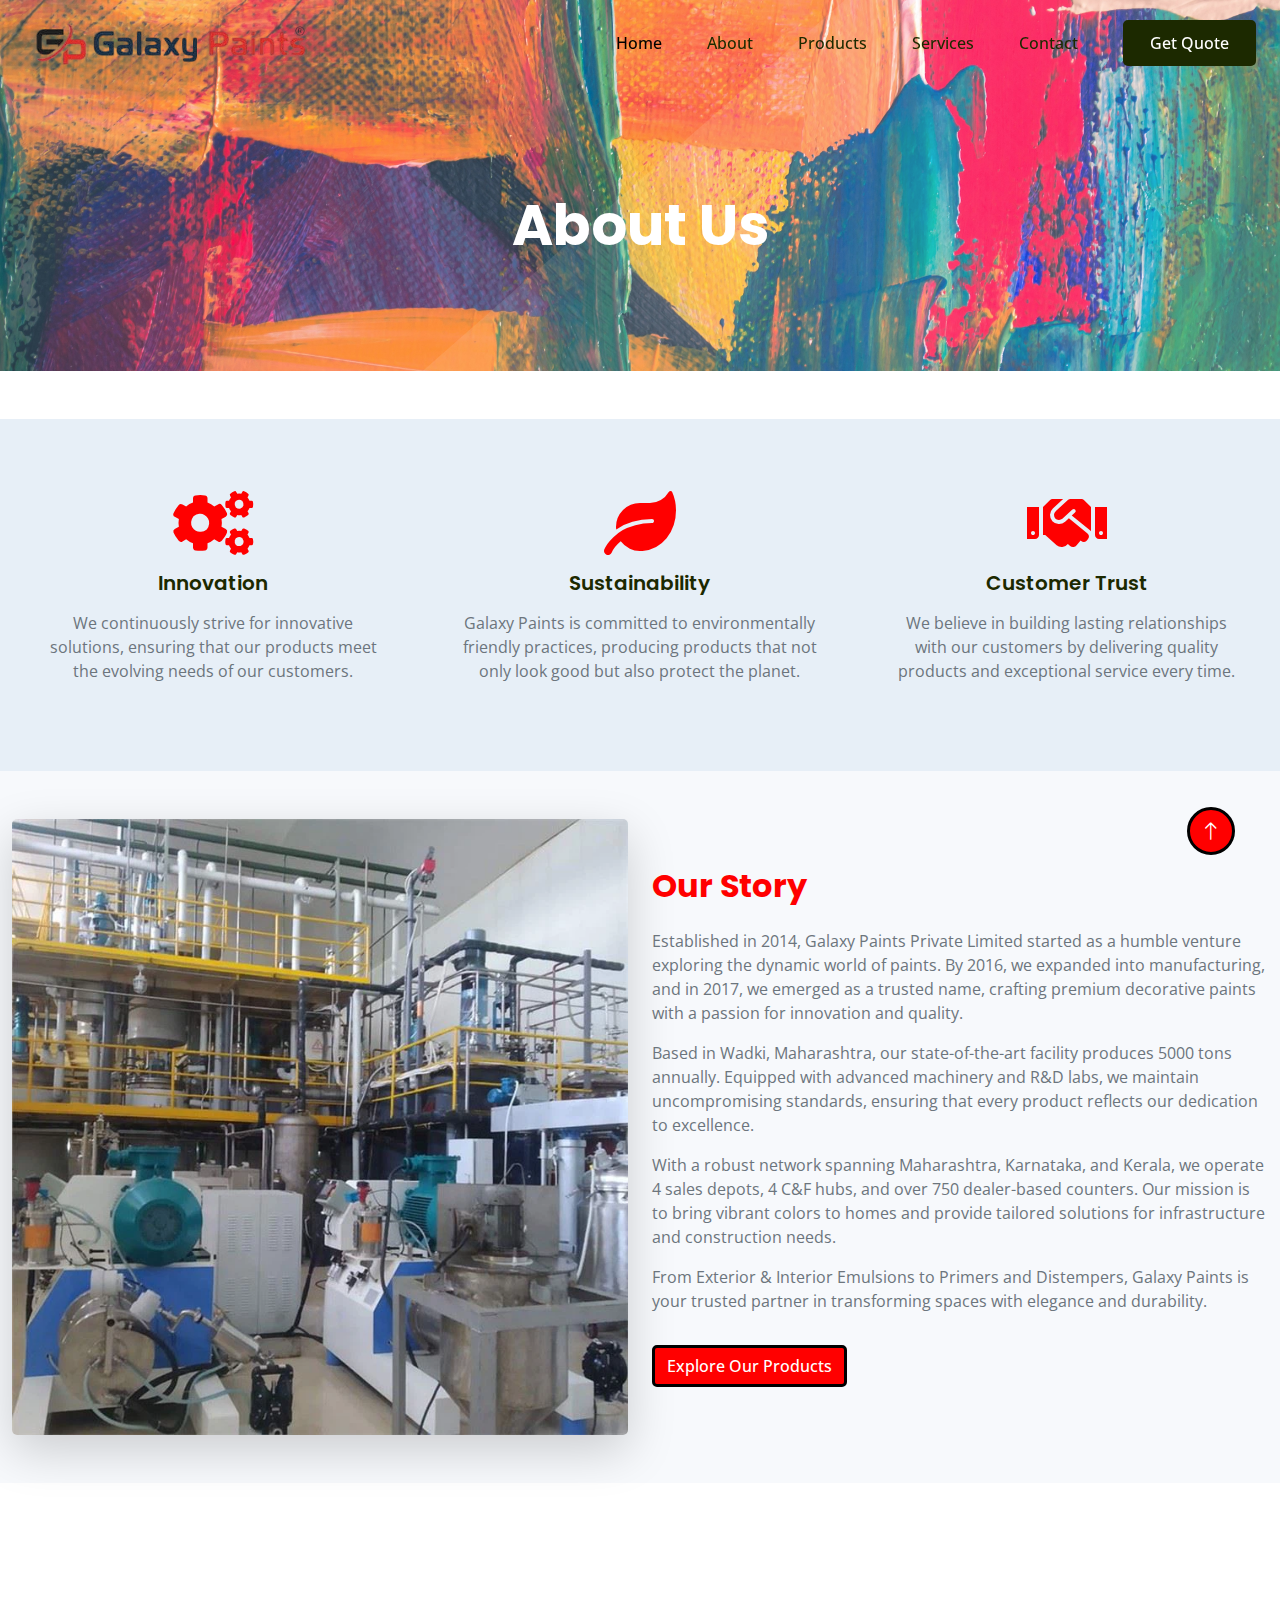
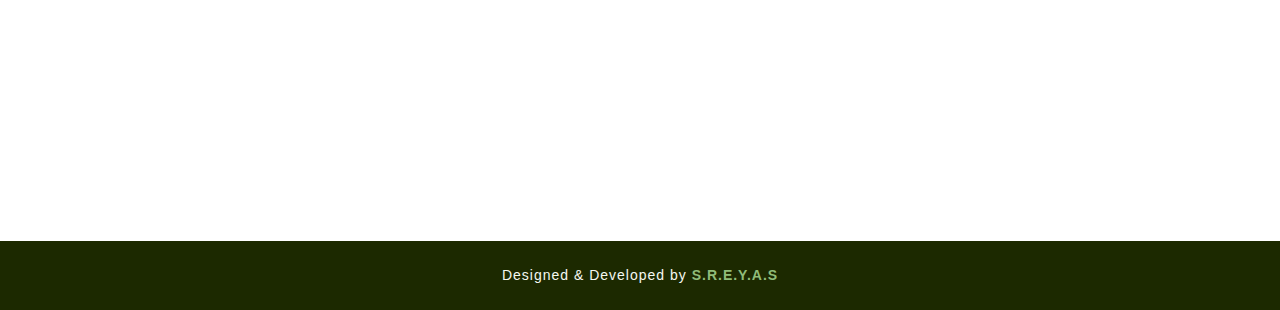
<file: about.html>
<!DOCTYPE html>
<html lang="en">

<head>
<!-- Google tag (gtag.js) -->
<script async src="https://www.googletagmanager.com/gtag/js?id=G-KWX9E140VL"></script>
<script>
  window.dataLayer = window.dataLayer || [];
  function gtag(){dataLayer.push(arguments);}
  gtag('js', new Date());

  gtag('config', 'G-KWX9E140VL');
</script>
    <meta charset="utf-8">
    <title>Galaxy Paint</title>
    <meta content="width=device-width, initial-scale=1.0" name="viewport">
    <meta content="" name="keywords">
    <meta content="" name="description">

    <!-- Favicon -->
    <link href="img/favicon.ico" rel="icon">

    <!-- Google Web Fonts -->
    <link rel="preconnect" href="https://fonts.googleapis.com">
    <link rel="preconnect" href="https://fonts.gstatic.com" crossorigin>
    <link
        href="https://fonts.googleapis.com/css2?family=Open+Sans:wght@400;500&family=Poppins:wght@200;600;700&display=swap"
        rel="stylesheet">

    <!-- Icon Font Stylesheet -->
    <link href="https://cdnjs.cloudflare.com/ajax/libs/font-awesome/5.10.0/css/all.min.css" rel="stylesheet">
    <link href="https://cdn.jsdelivr.net/npm/bootstrap-icons@1.4.1/font/bootstrap-icons.css" rel="stylesheet">

    <!-- Libraries Stylesheet -->
    <link href="lib/animate/animate.min.css" rel="stylesheet">
    <link href="lib/owlcarousel/assets/owl.carousel.min.css" rel="stylesheet">

    <!-- Customized Bootstrap Stylesheet -->
    <link href="css/bootstrap.min.css" rel="stylesheet">

    <!-- Template Stylesheet -->
    <link href="css/style.css" rel="stylesheet">
</head>

<body>
    <!-- Spinner Start -->
<div id="spinner" 
class="show bg-white position-fixed translate-middle w-100 vh-100 top-50 start-50 d-flex align-items-center justify-content-center">
<div class="paint-loader">
    <div class="brush-stroke brush-stroke-1"></div>
    <div class="brush-stroke brush-stroke-2"></div>
    <div class="brush-stroke brush-stroke-3"></div>
    <div class="brush-stroke brush-stroke-4"></div>
</div>
</div>
<!-- Spinner End -->

<!-- Styles for the painty loader -->
<style>
/* Basic Loader Styling */
#spinner {
    z-index: 1050;
}

/* Painty Animation */
.paint-loader {
    position: relative;
    width: 100px;
    height: 100px;
    display: flex;
    justify-content: center;
    align-items: center;
    overflow: hidden;
}

.brush-stroke {
    position: absolute;
    width: 100px;
    height: 10px;
    background: linear-gradient(to right, #ff6b6b, #feca57, #48dbfb, #1dd1a1);
    border-radius: 5px;
    animation: paint-stroke 1.5s ease-in-out infinite;
    transform-origin: center;
}

.brush-stroke-1 {
    animation-delay: 0s;
}

.brush-stroke-2 {
    animation-delay: 0.3s;
}

.brush-stroke-3 {
    animation-delay: 0.6s;
}

.brush-stroke-4 {
    animation-delay: 0.9s;
}

@keyframes paint-stroke {
    0% {
        transform: translateY(0) scaleX(0.2);
        opacity: 0.8;
    }
    50% {
        transform: translateY(-50px) scaleX(1);
        opacity: 1;
    }
    100% {
        transform: translateY(0) scaleX(0.2);
        opacity: 0.8;
    }
}
</style>



    <!-- Navbar Start -->
    <div class="container-fluid sticky-top">
        <div class="container">
            <nav class="navbar navbar-expand-lg navbar-light p-0">
                <a href="index.html" class="navbar-brand">
                    <img src="img/name.png" alt="Galaxy Paints" class="navbar-logo">
                </a>
                <style>
                    .navbar-logo {
                        margin-top: 0px;
                        height: auto; 
                        max-height: 100%; 
                        width: 300px;
                    }
                    
                </style>
                <button type="button" class="navbar-toggler ms-auto me-0" data-bs-toggle="collapse"
                    data-bs-target="#navbarCollapse">
                    <span class="navbar-toggler-icon"></span>
                </button>
                <div class="collapse navbar-collapse" id="navbarCollapse">
                    <div class="navbar-nav ms-auto">
                        <a href="index.html" class="nav-item nav-link active">Home</a>
                        <a href="about.html" class="nav-item nav-link">About</a>
                        <a href="product.html" class="nav-item nav-link">Products</a>
                        <a href="services.html" class="nav-item nav-link">Services</a>
                        <a href="contact.html" class="nav-item nav-link">Contact</a>
                    </div>
                    <a href="quote.html" class="btn btn-dark py-2 px-4 d-none d-lg-inline-block">  Get Quote</a>
                </div>
            </nav>
        </div>
    </div>
    <!-- Navbar End -->


    <!-- Hero Start -->
    <div class="container-fluid bg-primary hero-header mb-5">
        <div class="container text-center">
            <h1 class="display-4 text-white mb-3 animated slideInDown">About Us</h1>
        </div>
    </div>
    <!-- Hero End -->

<!-- Our Values Start -->
<section class="our-values py-5" style="background-color: #e7eff7;">
    <div class="container">
        <div class="row text-center">
            <div class="col-lg-4 mb-4 mb-lg-0">
                <div class="value-item p-4">
                    <i class="fa fa-cogs fa-4x text-primary mb-3" style="color: red;"></i>
                    <h5 class="text-dark mb-3">Innovation</h5>
                    <p class="text-muted">We continuously strive for innovative solutions, ensuring that our products meet the evolving needs of our customers.</p>
                </div>
            </div>
            <div class="col-lg-4 mb-4 mb-lg-0">
                <div class="value-item p-4">
                    <i class="fa fa-leaf fa-4x text-primary mb-3" style="color: red;"></i>
                    <h5 class="text-dark mb-3">Sustainability</h5>
                    <p class="text-muted">Galaxy Paints is committed to environmentally friendly practices, producing products that not only look good but also protect the planet.</p>
                </div>
            </div>
            <div class="col-lg-4">
                <div class="value-item p-4">
                    <i class="fa fa-handshake fa-4x text-primary mb-3" style="color: red;"></i>
                    <h5 class="text-dark mb-3">Customer Trust</h5>
                    <p class="text-muted">We believe in building lasting relationships with our customers by delivering quality products and exceptional service every time.</p>
                </div>
            </div>
        </div>
    </div>
</section>
<!-- Our Values End -->


<!-- About Us Start -->
<section class="about-us py-5" style="background-color: #f7f9fc;">
    <div class="container">
        <div class="row align-items-center">
            <div class="col-lg-6 mb-4 mb-lg-0">
                <div class="about-image text-center">
                    <img class="img-fluid rounded shadow-lg" src="img/paint-production.webp" alt="Galaxy Paints Facility">
                </div>
            </div>
            <div class="col-lg-6">
                <div class="about-content">
                    <h2 class="text-primary fw-bold mb-4" style="color: red;">Our Story</h2>
                    <p class="mb-3 text-muted">
                        Established in 2014, Galaxy Paints Private Limited started as a humble venture exploring the dynamic world of paints. By 2016, we expanded into manufacturing, and in 2017, we emerged as a trusted name, crafting premium decorative paints with a passion for innovation and quality.
                    </p>
                    <p class="mb-3 text-muted">
                        Based in Wadki, Maharashtra, our state-of-the-art facility produces 5000 tons annually. Equipped with advanced machinery and R&D labs, we maintain uncompromising standards, ensuring that every product reflects our dedication to excellence.
                    </p>
                    <p class="mb-3 text-muted">
                        With a robust network spanning Maharashtra, Karnataka, and Kerala, we operate 4 sales depots, 4 C&F hubs, and over 750 dealer-based counters. Our mission is to bring vibrant colors to homes and provide tailored solutions for infrastructure and construction needs.
                    </p>
                    <p class="text-muted">
                        From Exterior & Interior Emulsions to Primers and Distempers, Galaxy Paints is your trusted partner in transforming spaces with elegance and durability.
                    </p>
                    <a href="product.html" class="btn btn-primary mt-3" style="background-color: red;">Explore Our Products</a>
                </div>
            </div>
        </div>
    </div>
</section>
<!-- About Us End -->



<!-- Footer Start -->
<div class="container-fluid bg-white footer">
    <div class="container py-5">
        <div class="row g-5 text-center text-lg-start">
            <!-- Logo and Description -->
            <div class="col-md-6 col-lg-3 wow fadeIn" data-wow-delay="0.1s">
                <a href="index.html" class="d-inline-block mb-3">
                    <img src="img/footer-logo.jpg" alt="Galaxy Paints Logo" class="img-fluid" style="width: 200px; height: auto ; margin-top: -60px">
                </a>
                <p class="mb-0">Your trusted partner for superior painting solutions.</p>
            </div>
            <!-- Contact Information -->
            <div class="col-md-6 col-lg-3 wow fadeIn" data-wow-delay="0.3s">
                <h5 class="mb-4">Get In Touch</h5>
                <p><i class="fa fa-map-marker-alt me-3" style="color: red;"></i>Sector No-4, Balaji Heights, 4th Floor, Near Jay Ganesh Samrajya chowk, Moshi, Pune, India 412105</p>
                <p><i class="fa fa-phone-alt me-3" style="color: red;"></i>+91 9527702536</p>
                <p><i class="fa fa-envelope me-3" style="color: red;"></i>accounts@galaxypaint.in</p>
                <div class="d-flex justify-content-center justify-content-lg-start pt-2">
                    <a class="btn btn-square btn-outline-primary me-2" href="https://www.facebook.com/galaxypaintspune" ><i class="fab fa-facebook-f" style="color: black;"></i></a>
                    <a class="btn btn-square btn-outline-primary me-2" href="https://www.instagram.com/galaxypaints.official?igsh=dmZyaDFvbWl5N3Ax"><i class="fab fa-instagram" style="color: black;"></i></a>
                </div>
            </div>
            <!-- Products Section -->
            <div class="col-md-6 col-lg-3 wow fadeIn" data-wow-delay="0.5s">
                <h5 class="mb-4">Our Products</h5>
                <ul class="list-unstyled">
                    <li><a class="btn btn-link" href="products.html" style="color: inherit;">LOTUS Luxury Interior Emulsion</a></li>
                    <li><a class="btn btn-link" href="products.html" style="color: inherit;">LUSTRE Water Base</a></li>
                    <li><a class="btn btn-link" href="products.html" style="color: inherit;">GLOWSTAR Premium Emulsion</a></li>
                    <li><a class="btn btn-link" href="products.html" style="color: inherit;">PAREX Exterior Emulsion</a></li>
                </ul>
            </div>
            <!-- Useful Links -->
            <div class="col-md-6 col-lg-3 wow fadeIn" data-wow-delay="0.7s">
                <h5 class="mb-4">Popular Links</h5>
                <ul class="list-unstyled">
                    <li><a class="btn btn-link" href="about.html" style="color: inherit;">About Us</a></li>
                    <li><a class="btn btn-link" href="contact.html" style="color: inherit;">Contact Us</a></li>
                    <li><a class="btn btn-link" href="" style="color: inherit;">Download Brochure</a></li>
                </ul>
            </div>
        </div>
    </div>
</div>
<!-- Footer End -->

    <div class="hidden-backlink">
        &copy; <a class="border-bottom" href="#">Your Site Name</a>, All Right Reserved.

        <!--/*** This template is free as long as you keep the footer author’s credit link/attribution link/backlink. If you'd like to use the template without the footer author’s credit link/attribution link/backlink, you can purchase the Credit Removal License from "https://htmlcodex.com/credit-removal". Thank you for your support. ***/-->
        Designed By <a class="border-bottom" href="https://htmlcodex.com">HTML Codex</a> Distributed by <a href="https://themewagon.com">ThemeWagon</a>
    </div>
     <style>
        .hidden-backlink {
            position: absolute;
            width: 1px;
            height: 1px;
            overflow: hidden;
            clip: rect(1px, 1px, 1px, 1px);
            white-space: nowrap;
        }
        
     </style>
    <!-- Developed By Section Start -->
    <div class="container-fluids py-4 bg-dark text-center">
        <p class="mb-0 text-light" style="font-size: 14px;">
            Designed & Developed by 
            <a href="https://sreyas.tech" target="_blank" class="text-uppercase text-primary fw-bold text-decoration-none">
                S.R.E.Y.A.S
            </a>
        </p>
    </div>
    <style>
        .container-fluids {
            font-family: 'Arial', sans-serif;
            font-size: 14px;
            letter-spacing: 1px;
        }
        
        .container-fluids a {
            transition: color 0.3s ease;
        }
        
        .container-fluids a:hover {
            color: #f4c20d; /* A golden classy hover effect */
            text-decoration: underline; /* Optional underline on hover */
        }
        
    </style>
    
    <!-- Developed By Section End -->


    <!-- Back to Top -->
    <a href="#" class="btn btn-lg btn-primary btn-lg-square back-to-top" style="background-color: red;"><i class="bi bi-arrow-up"></i></a>


    <!-- JavaScript Libraries -->
    <script src="https://ajax.googleapis.com/ajax/libs/jquery/3.6.1/jquery.min.js"></script>
    <script src="https://cdn.jsdelivr.net/npm/bootstrap@5.0.0/dist/js/bootstrap.bundle.min.js"></script>
    <script src="lib/wow/wow.min.js"></script>
    <script src="lib/easing/easing.min.js"></script>
    <script src="lib/waypoints/waypoints.min.js"></script>
    <script src="lib/owlcarousel/owl.carousel.min.js"></script>

    <!-- Template Javascript -->
    <script src="js/main.js"></script>
</body>

</html>
</file>
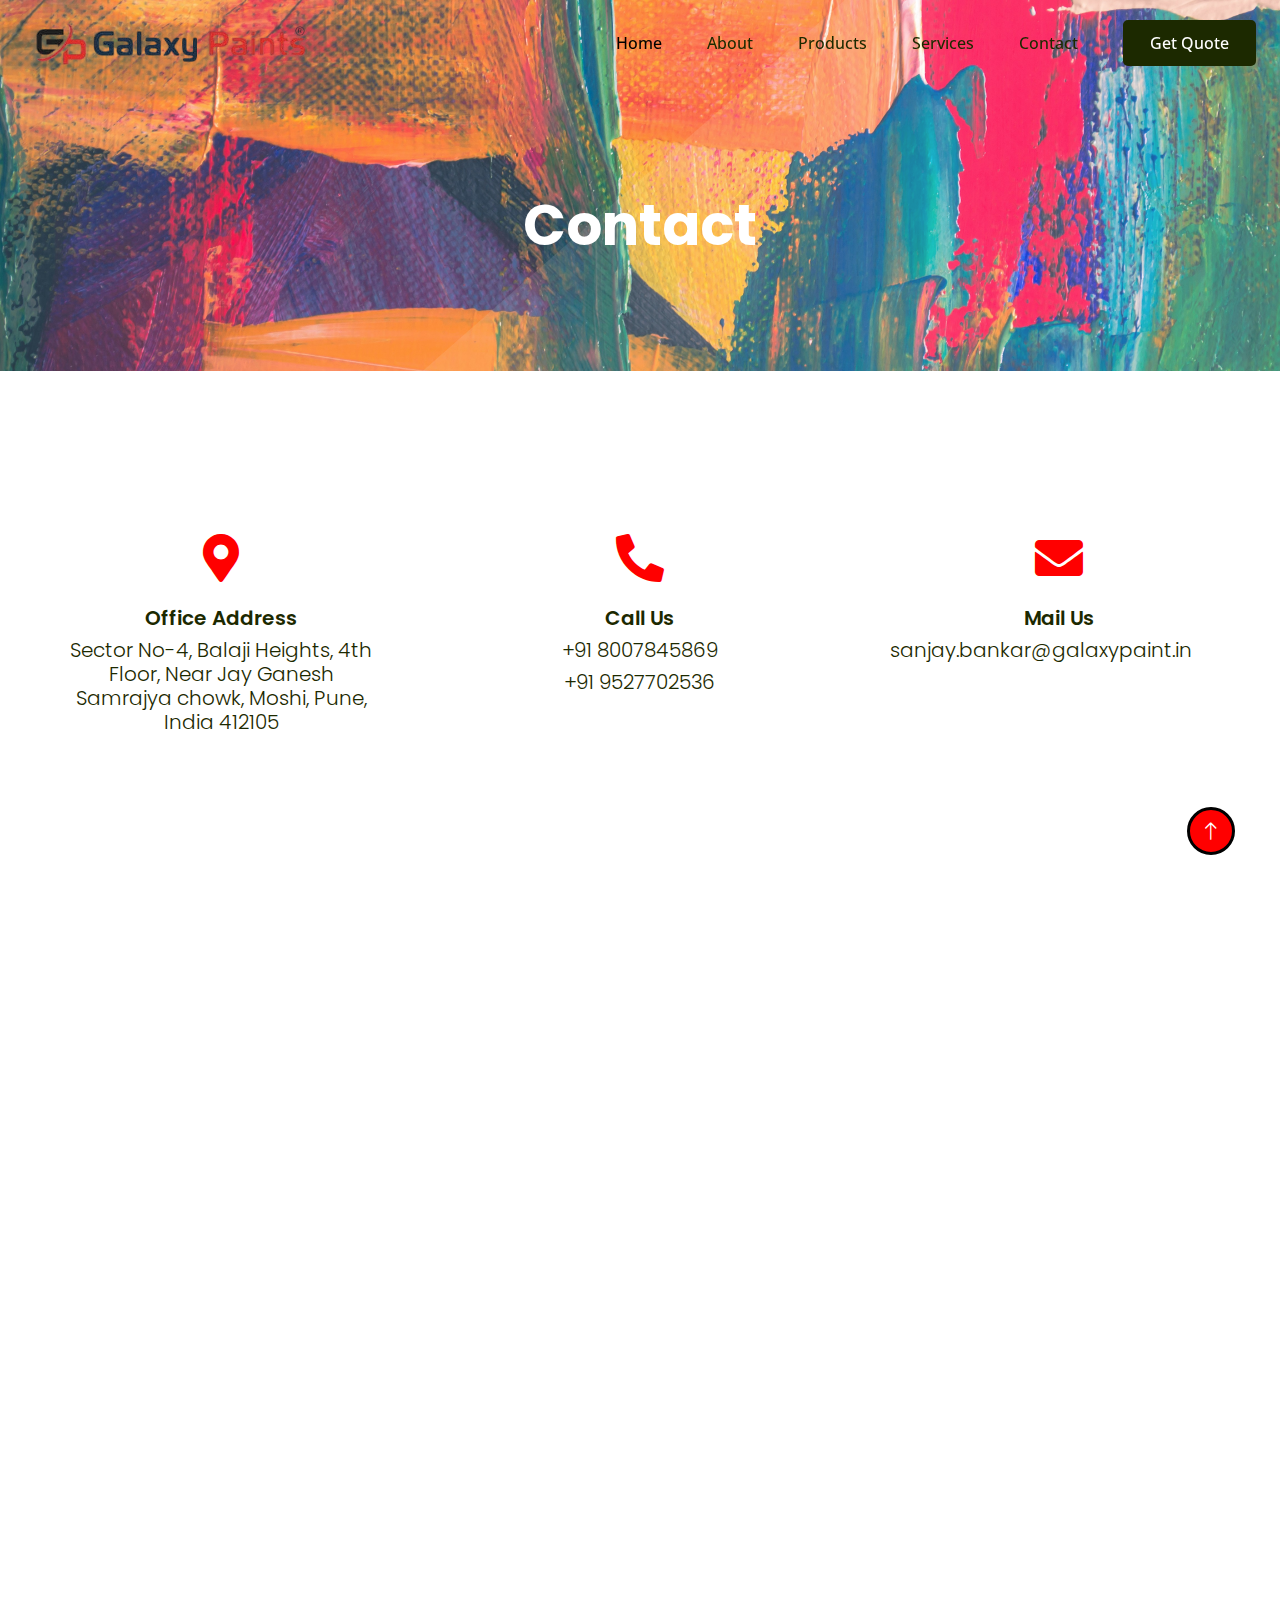
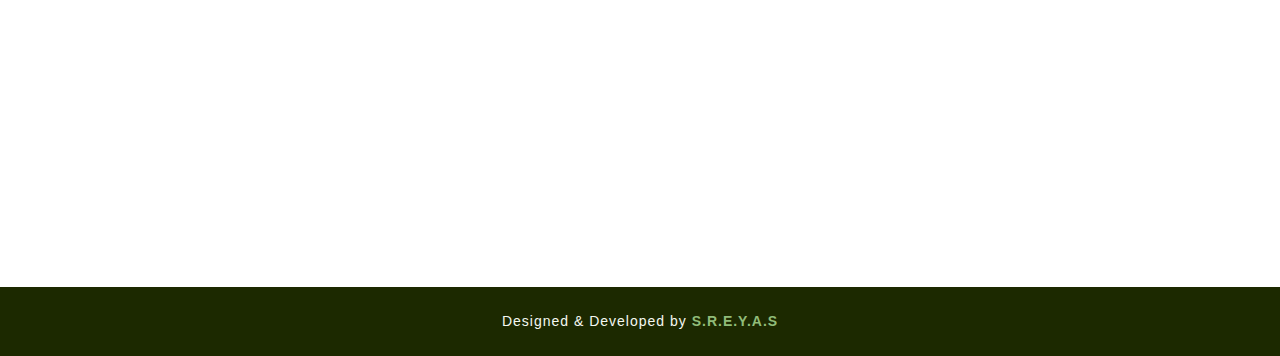
<file: contact.html>
<!DOCTYPE html>
<html lang="en">

<head>
<!-- Google tag (gtag.js) -->
<script async src="https://www.googletagmanager.com/gtag/js?id=G-KWX9E140VL"></script>
<script>
  window.dataLayer = window.dataLayer || [];
  function gtag(){dataLayer.push(arguments);}
  gtag('js', new Date());

  gtag('config', 'G-KWX9E140VL');
</script>
    <meta charset="utf-8">
    <title>Galaxy Paint</title>
    <meta content="width=device-width, initial-scale=1.0" name="viewport">
    <meta content="" name="keywords">
    <meta content="" name="description">

    <!-- Favicon -->
    <link href="img/favicon.ico" rel="icon">

    <!-- Google Web Fonts -->
    <link rel="preconnect" href="https://fonts.googleapis.com">
    <link rel="preconnect" href="https://fonts.gstatic.com" crossorigin>
    <link
        href="https://fonts.googleapis.com/css2?family=Open+Sans:wght@400;500&family=Poppins:wght@200;600;700&display=swap"
        rel="stylesheet">

    <!-- Icon Font Stylesheet -->
    <link href="https://cdnjs.cloudflare.com/ajax/libs/font-awesome/5.10.0/css/all.min.css" rel="stylesheet">
    <link href="https://cdn.jsdelivr.net/npm/bootstrap-icons@1.4.1/font/bootstrap-icons.css" rel="stylesheet">

    <!-- Libraries Stylesheet -->
    <link href="lib/animate/animate.min.css" rel="stylesheet">
    <link href="lib/owlcarousel/assets/owl.carousel.min.css" rel="stylesheet">

    <!-- Customized Bootstrap Stylesheet -->
    <link href="css/bootstrap.min.css" rel="stylesheet">

    <!-- Template Stylesheet -->
    <link href="css/style.css" rel="stylesheet">
</head>

<body>
    <!-- Spinner Start -->
<div id="spinner" 
class="show bg-white position-fixed translate-middle w-100 vh-100 top-50 start-50 d-flex align-items-center justify-content-center">
<div class="paint-loader">
    <div class="brush-stroke brush-stroke-1"></div>
    <div class="brush-stroke brush-stroke-2"></div>
    <div class="brush-stroke brush-stroke-3"></div>
    <div class="brush-stroke brush-stroke-4"></div>
</div>
</div>
<!-- Spinner End -->

<!-- Styles for the painty loader -->
<style>
/* Basic Loader Styling */
#spinner {
    z-index: 1050;
}

/* Painty Animation */
.paint-loader {
    position: relative;
    width: 100px;
    height: 100px;
    display: flex;
    justify-content: center;
    align-items: center;
    overflow: hidden;
}

.brush-stroke {
    position: absolute;
    width: 100px;
    height: 10px;
    background: linear-gradient(to right, #ff6b6b, #feca57, #48dbfb, #1dd1a1);
    border-radius: 5px;
    animation: paint-stroke 1.5s ease-in-out infinite;
    transform-origin: center;
}

.brush-stroke-1 {
    animation-delay: 0s;
}

.brush-stroke-2 {
    animation-delay: 0.3s;
}

.brush-stroke-3 {
    animation-delay: 0.6s;
}

.brush-stroke-4 {
    animation-delay: 0.9s;
}

@keyframes paint-stroke {
    0% {
        transform: translateY(0) scaleX(0.2);
        opacity: 0.8;
    }
    50% {
        transform: translateY(-50px) scaleX(1);
        opacity: 1;
    }
    100% {
        transform: translateY(0) scaleX(0.2);
        opacity: 0.8;
    }
}
</style>



    <!-- Navbar Start -->
    <div class="container-fluid sticky-top">
        <div class="container">
            <nav class="navbar navbar-expand-lg navbar-light p-0">
                <a href="index.html" class="navbar-brand">
                    <img src="img/name.png" alt="Galaxy Paints" class="navbar-logo">
                </a>
                <style>
                    .navbar-logo {
                        margin-top: 0px;
                        height: auto; 
                        max-height: 100%; 
                        width: 300px;
                    }
                    
                </style>
                <button type="button" class="navbar-toggler ms-auto me-0" data-bs-toggle="collapse"
                    data-bs-target="#navbarCollapse">
                    <span class="navbar-toggler-icon"></span>
                </button>
                <div class="collapse navbar-collapse" id="navbarCollapse">
                    <div class="navbar-nav ms-auto">
                        <a href="index.html" class="nav-item nav-link active">Home</a>
                        <a href="about.html" class="nav-item nav-link">About</a>
                        <a href="product.html" class="nav-item nav-link">Products</a>
                        <a href="services.html" class="nav-item nav-link">Services</a>
                        <a href="contact.html" class="nav-item nav-link">Contact</a>
                    </div>
                    <a href="quote.html" class="btn btn-dark py-2 px-4 d-none d-lg-inline-block">  Get Quote</a>
                </div>
            </nav>
        </div>
    </div>
    <!-- Navbar End -->


    <!-- Hero Start -->
    <div class="container-fluid bg-primary hero-header mb-5">
        <div class="container text-center">
            <h1 class="display-4 text-white mb-3 animated slideInDown">Contact</h1>
        </div>
    </div>
    <!-- Hero End -->


    <!-- Contact Info Start -->
    <div class="container-fluid py-5">
        <div class="container">
            <div class="row g-4">
                <div class="col-lg-4 wow fadeIn" data-wow-delay="0.1s">
                    <div class="contact-info-item position-relative bg-primary text-center p-3">
                        <div class="border py-5 px-3">
                            <i class="fa fa-map-marker-alt fa-3x mb-4" style="color: red;"></i>
                            <h5 class="text-dark" >Office Address</h5>
                            <h5 class="fw-light text-dark">Sector No-4, Balaji Heights, 4th Floor,
                                Near Jay Ganesh Samrajya chowk, Moshi,
                                Pune, India 412105</h5>
                        </div>
                    </div>
                </div>
                <div class="col-lg-4 wow fadeIn" data-wow-delay="0.3s">
                    <div class="contact-info-item position-relative bg-primary text-center p-3">
                        <div class="border py-5 px-3">
                            <i class="fa fa-phone-alt fa-3x mb-4" style="color: red;"></i>
                            <h5 class="text-dark">Call Us</h5>
                            <h5 class="fw-light text-dark">+91 8007845869</h5>
                            <h5 class="fw-light text-dark">+91 9527702536</h5>
                        </div>
                    </div>
                </div>
                <div class="col-lg-4 wow fadeIn" data-wow-delay="0.5s">
                    <div class="contact-info-item position-relative bg-primary text-center p-3">
                        <div class="border py-5 px-3">
                            <i class="fa fa-envelope fa-3x mb-4" style="color: red;"></i>
                            <h5 class="text-dark">Mail Us</h5>
                            <h5 class="fw-light text-dark" style="margin-left: -35px;">sanjay.bankar@galaxypaint.in</h5>
                        </div>
                    </div>
                </div>
            </div>
        </div>
    </div>
    <!-- Contact Info End -->


<!-- Contact Start -->
<div class="container-fluid py-5">
    <div class="container">
        <div class="mx-auto text-center wow fadeIn" data-wow-delay="0.1s" style="max-width: 600px;">
            <h1 class="text-primary mb-5" style="color: RED;">
                <span class="fw-light" style="color: black;">If You Have Any Query,</span> Please Contact Us
            </h1>
        </div>
        <div class="row g-5">
            <div class="col-lg-7 wow fadeIn" data-wow-delay="0.1s">
                <p class="mb-4">You can contact us directly via WhatsApp by filling out the form below.</p>
                <div class="wow fadeIn" data-wow-delay="0.3s">
                    <form id="whatsappForm">
                        <div class="row g-3">
                            <div class="col-md-6">
                                <div class="form-floating">
                                    <input type="text" class="form-control" id="name" placeholder="Your Name" required>
                                    <label for="name">Your Name</label>
                                </div>
                            </div>
                            <div class="col-12">
                                <div class="form-floating">
                                    <input type="text" class="form-control" id="subject" placeholder="Subject" required>
                                    <label for="subject">Subject</label>
                                </div>
                            </div>
                            <div class="col-12">
                                <div class="form-floating">
                                    <textarea class="form-control" placeholder="Leave a message here" id="message" style="height: 150px" required></textarea>
                                    <label for="message">Message</label>
                                </div>
                            </div>
                            <div class="col-12">
                                <button class="btn btn-primary w-100 py-3" type="button" onclick="sendWhatsApp()" style="background-color: red;">Send via WhatsApp</button>
                            </div>
                        </div>
                    </form>
                </div>
            </div>
            <div class="col-lg-5 wow fadeIn" data-wow-delay="0.5s">
                <iframe class="w-100 h-100"
                    src="https://www.google.com/maps/embed?pb=!1m14!1m8!1m3!1d385.66577748632216!2d73.97206254225576!3d18.436151202430963!3m2!1i1024!2i768!4f13.1!3m3!1m2!1s0x3bc2e9cde2cd52c7%3A0xa5a366db194d4477!2sGalaxy%20Paints%20Pvt%20Ltd!5e0!3m2!1sen!2sae!4v1733555821962!5m2!1sen!2sae"
                    frameborder="0" style="min-height: 300px; border:0;" allowfullscreen="" aria-hidden="false"
                    tabindex="0"></iframe>
            </div>
        </div>
    </div>
</div>
<!-- Contact End -->

<script>
    function sendWhatsApp() {
        // Get form values
        const name = document.getElementById("name").value;
        const subject = document.getElementById("subject").value;
        const message = document.getElementById("message").value;

        // Replace with your WhatsApp number (use international format without + sign)
        const phoneNumber = "+919527702536";

        // Create WhatsApp message
        const whatsappMessage = `Name: ${name}%0ASubject: ${subject}%0A-%0A${message}`;

        // Open WhatsApp
        const whatsappURL = `https://wa.me/${phoneNumber}?text=${whatsappMessage}`;
        window.open(whatsappURL, "_blank");
    }
</script>

        

<!-- Footer Start -->
<div class="container-fluid bg-white footer">
    <div class="container py-5">
        <div class="row g-5 text-center text-lg-start">
            <!-- Logo and Description -->
            <div class="col-md-6 col-lg-3 wow fadeIn" data-wow-delay="0.1s">
                <a href="index.html" class="d-inline-block mb-3">
                    <img src="img/footer-logo.jpg" alt="Galaxy Paints Logo" class="img-fluid" style="width: 200px; height: auto ; margin-top: -60px">
                </a>
                <p class="mb-0">Your trusted partner for superior painting solutions.</p>
            </div>
            <!-- Contact Information -->
            <div class="col-md-6 col-lg-3 wow fadeIn" data-wow-delay="0.3s">
                <h5 class="mb-4">Get In Touch</h5>
                <p><i class="fa fa-map-marker-alt me-3" style="color: red;"></i>Sector No-4, Balaji Heights, 4th Floor, Near Jay Ganesh Samrajya chowk, Moshi, Pune, India 412105</p>
                <p><i class="fa fa-phone-alt me-3" style="color: red;"></i>+91 9527702536</p>
                <p><i class="fa fa-envelope me-3" style="color: red;"></i>accounts@galaxypaint.in</p>
                <div class="d-flex justify-content-center justify-content-lg-start pt-2">
                    <a class="btn btn-square btn-outline-primary me-2" href="https://www.facebook.com/galaxypaintspune" ><i class="fab fa-facebook-f" style="color: black;"></i></a>
                    <a class="btn btn-square btn-outline-primary me-2" href="https://www.instagram.com/galaxypaints.official?igsh=dmZyaDFvbWl5N3Ax"><i class="fab fa-instagram" style="color: black;"></i></a>
                </div>
            </div>
            <!-- Products Section -->
            <div class="col-md-6 col-lg-3 wow fadeIn" data-wow-delay="0.5s">
                <h5 class="mb-4">Our Products</h5>
                <ul class="list-unstyled">
                    <li><a class="btn btn-link" href="product.html" style="color: inherit;">LOTUS Luxury Interior Emulsion</a></li>
                    <li><a class="btn btn-link" href="product.html" style="color: inherit;">LUSTRE Water Base</a></li>
                    <li><a class="btn btn-link" href="product.html" style="color: inherit;">GLOWSTAR Premium Emulsion</a></li>
                    <li><a class="btn btn-link" href="product.html" style="color: inherit;">PAREX Exterior Emulsion</a></li>
                </ul>
            </div>
            <!-- Useful Links -->
            <div class="col-md-6 col-lg-3 wow fadeIn" data-wow-delay="0.7s">
                <h5 class="mb-4">Popular Links</h5>
                <ul class="list-unstyled">
                    <li><a class="btn btn-link" href="about.html" style="color: inherit;">About Us</a></li>
                    <li><a class="btn btn-link" href="contact.html" style="color: inherit;">Contact Us</a></li>
                    <li><a class="btn btn-link" href="" style="color: inherit;">Download Brochure</a></li>
                </ul>
            </div>
        </div>
    </div>
</div>
<!-- Footer End -->

    <div class="hidden-backlink">
        &copy; <a class="border-bottom" href="#">Your Site Name</a>, All Right Reserved.

        <!--/*** This template is free as long as you keep the footer author’s credit link/attribution link/backlink. If you'd like to use the template without the footer author’s credit link/attribution link/backlink, you can purchase the Credit Removal License from "https://htmlcodex.com/credit-removal". Thank you for your support. ***/-->
        Designed By <a class="border-bottom" href="https://htmlcodex.com">HTML Codex</a> Distributed by <a href="https://themewagon.com">ThemeWagon</a>
    </div>
     <style>
        .hidden-backlink {
            position: absolute;
            width: 1px;
            height: 1px;
            overflow: hidden;
            clip: rect(1px, 1px, 1px, 1px);
            white-space: nowrap;
        }
        
     </style>
    <!-- Developed By Section Start -->
    <div class="container-fluids py-4 bg-dark text-center">
        <p class="mb-0 text-light" style="font-size: 14px;">
            Designed & Developed by 
            <a href="https://sreyas.tech" target="_blank" class="text-uppercase text-primary fw-bold text-decoration-none">
                S.R.E.Y.A.S
            </a>
        </p>
    </div>
    <style>
        .container-fluids {
            font-family: 'Arial', sans-serif;
            font-size: 14px;
            letter-spacing: 1px;
        }
        
        .container-fluids a {
            transition: color 0.3s ease;
        }
        
        .container-fluids a:hover {
            color: #f4c20d; /* A golden classy hover effect */
            text-decoration: underline; /* Optional underline on hover */
        }
        
    </style>
    
    <!-- Developed By Section End -->


    <!-- Back to Top -->
    <a href="#" class="btn btn-lg btn-primary btn-lg-square back-to-top" style="background-color: red;"><i class="bi bi-arrow-up"></i></a>


    <!-- JavaScript Libraries -->
    <script src="https://ajax.googleapis.com/ajax/libs/jquery/3.6.1/jquery.min.js"></script>
    <script src="https://cdn.jsdelivr.net/npm/bootstrap@5.0.0/dist/js/bootstrap.bundle.min.js"></script>
    <script src="lib/wow/wow.min.js"></script>
    <script src="lib/easing/easing.min.js"></script>
    <script src="lib/waypoints/waypoints.min.js"></script>
    <script src="lib/owlcarousel/owl.carousel.min.js"></script>

    <!-- Template Javascript -->
    <script src="js/main.js"></script>
</body>

</html>
</file>
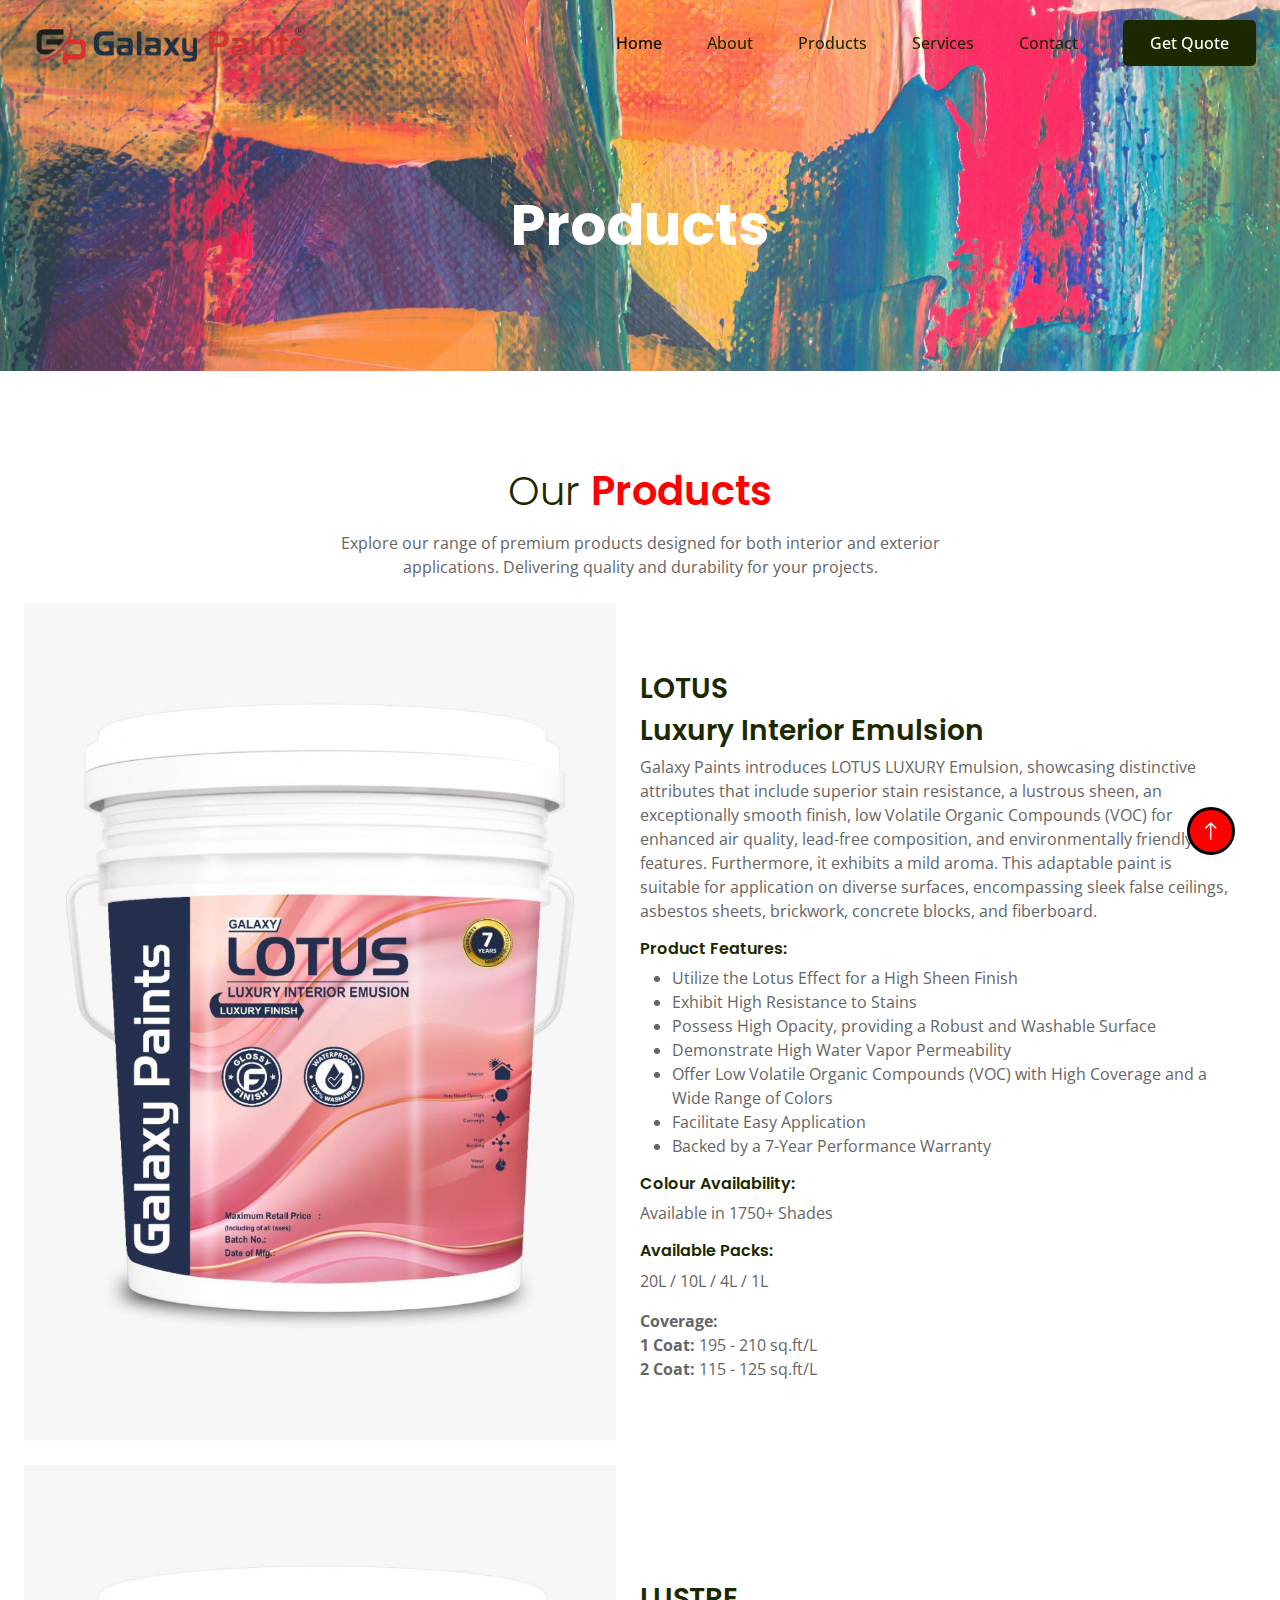
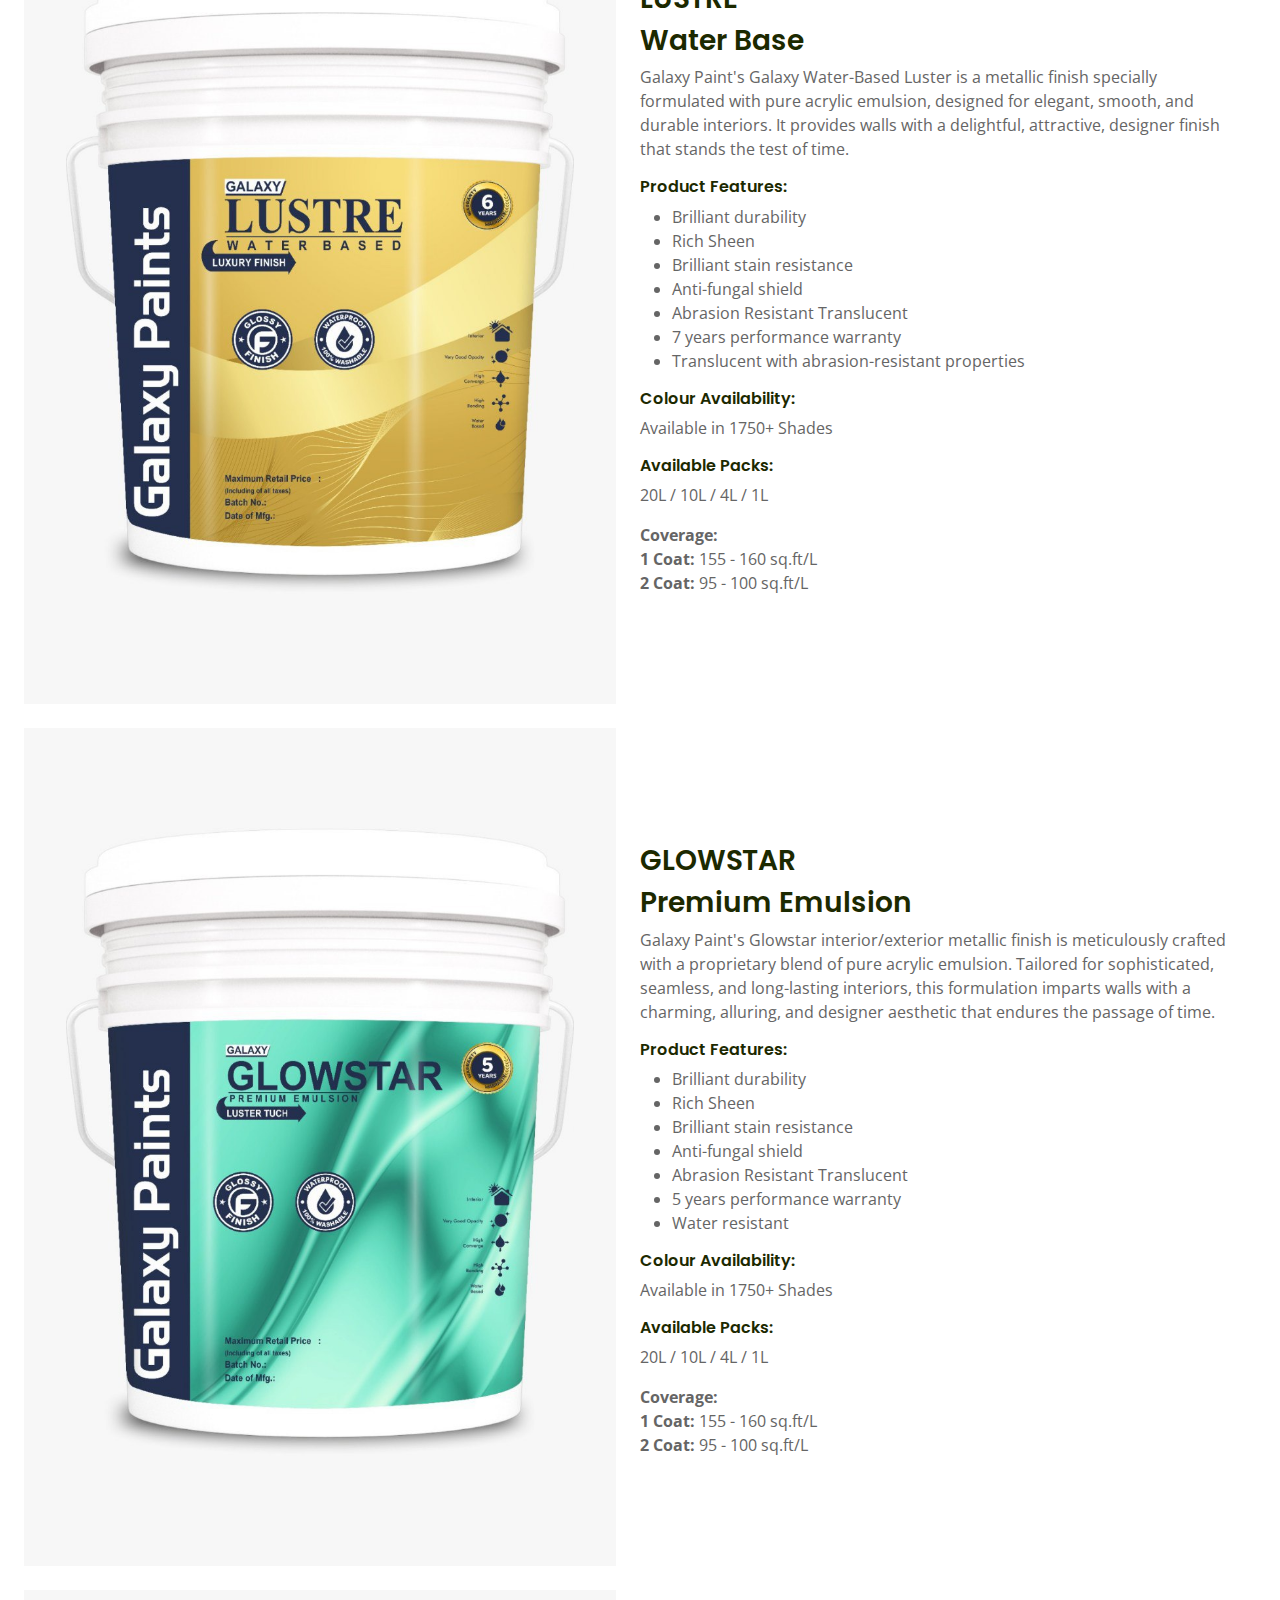
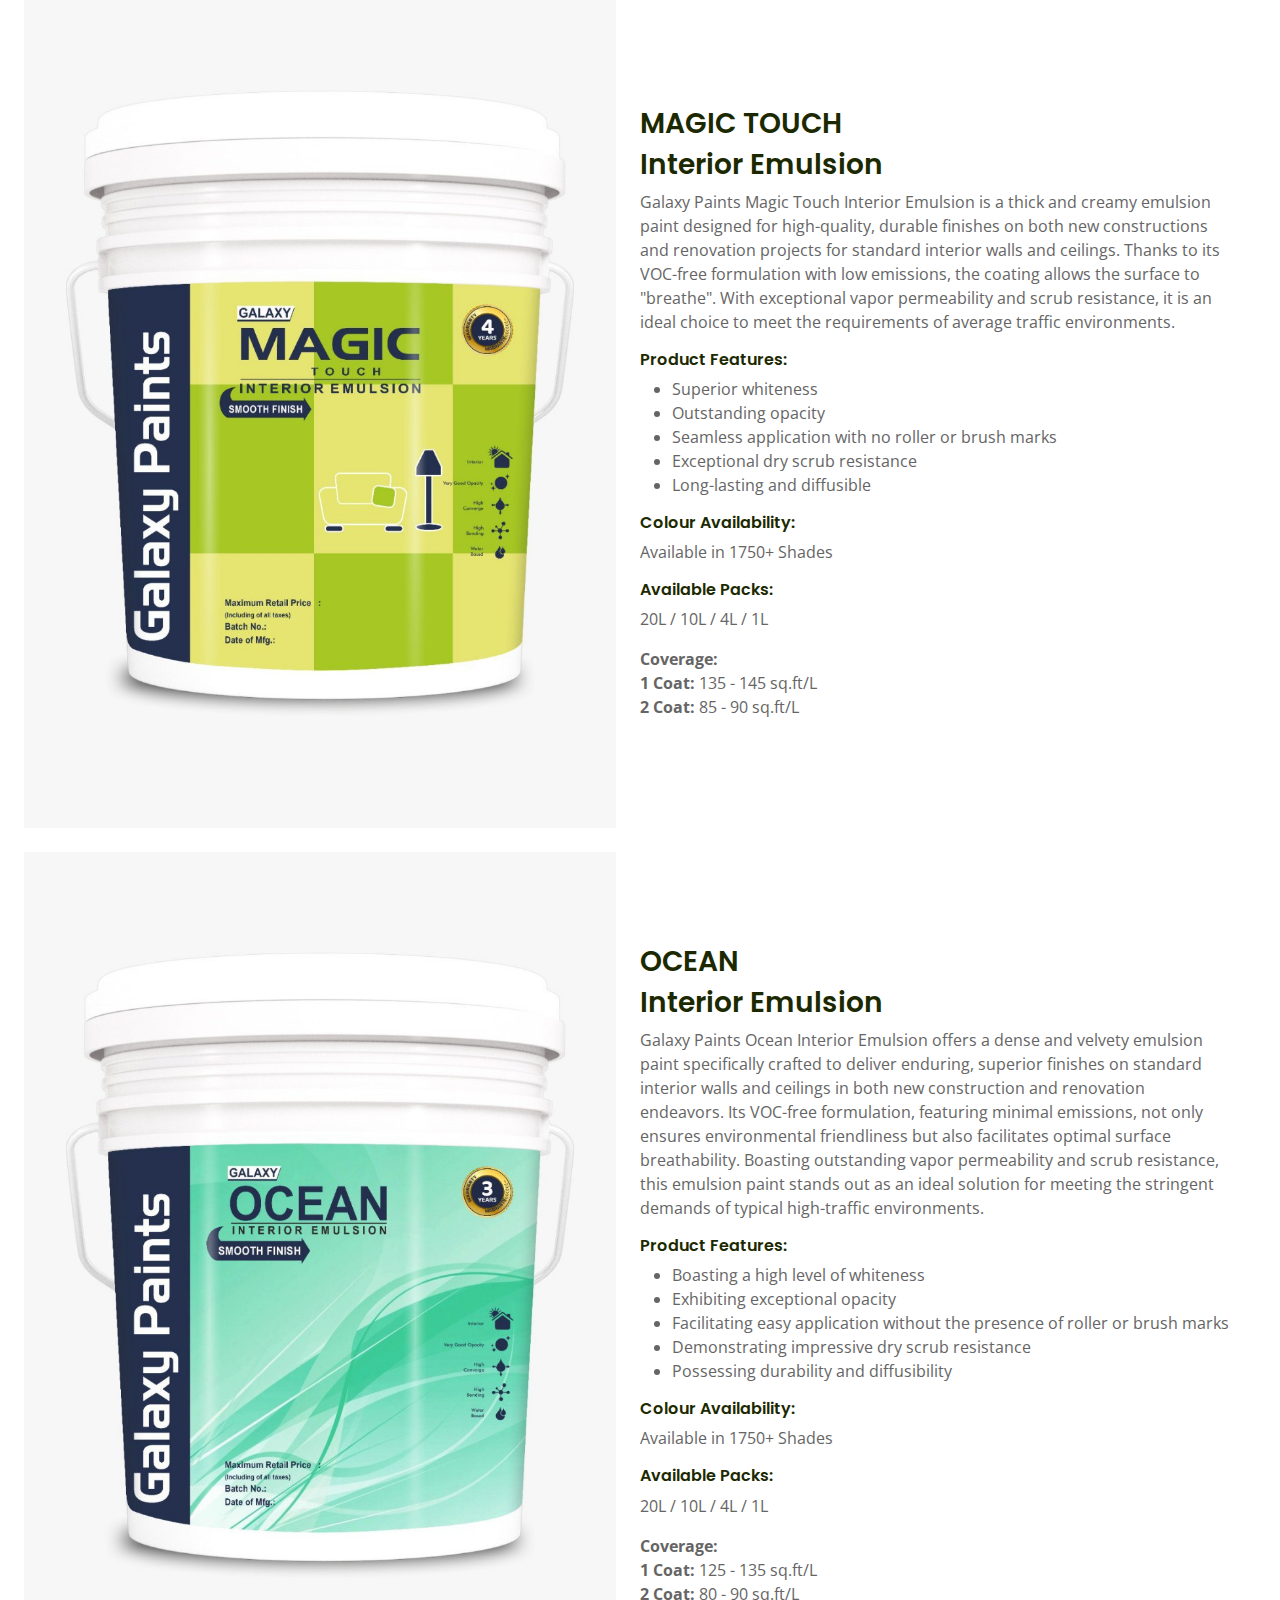
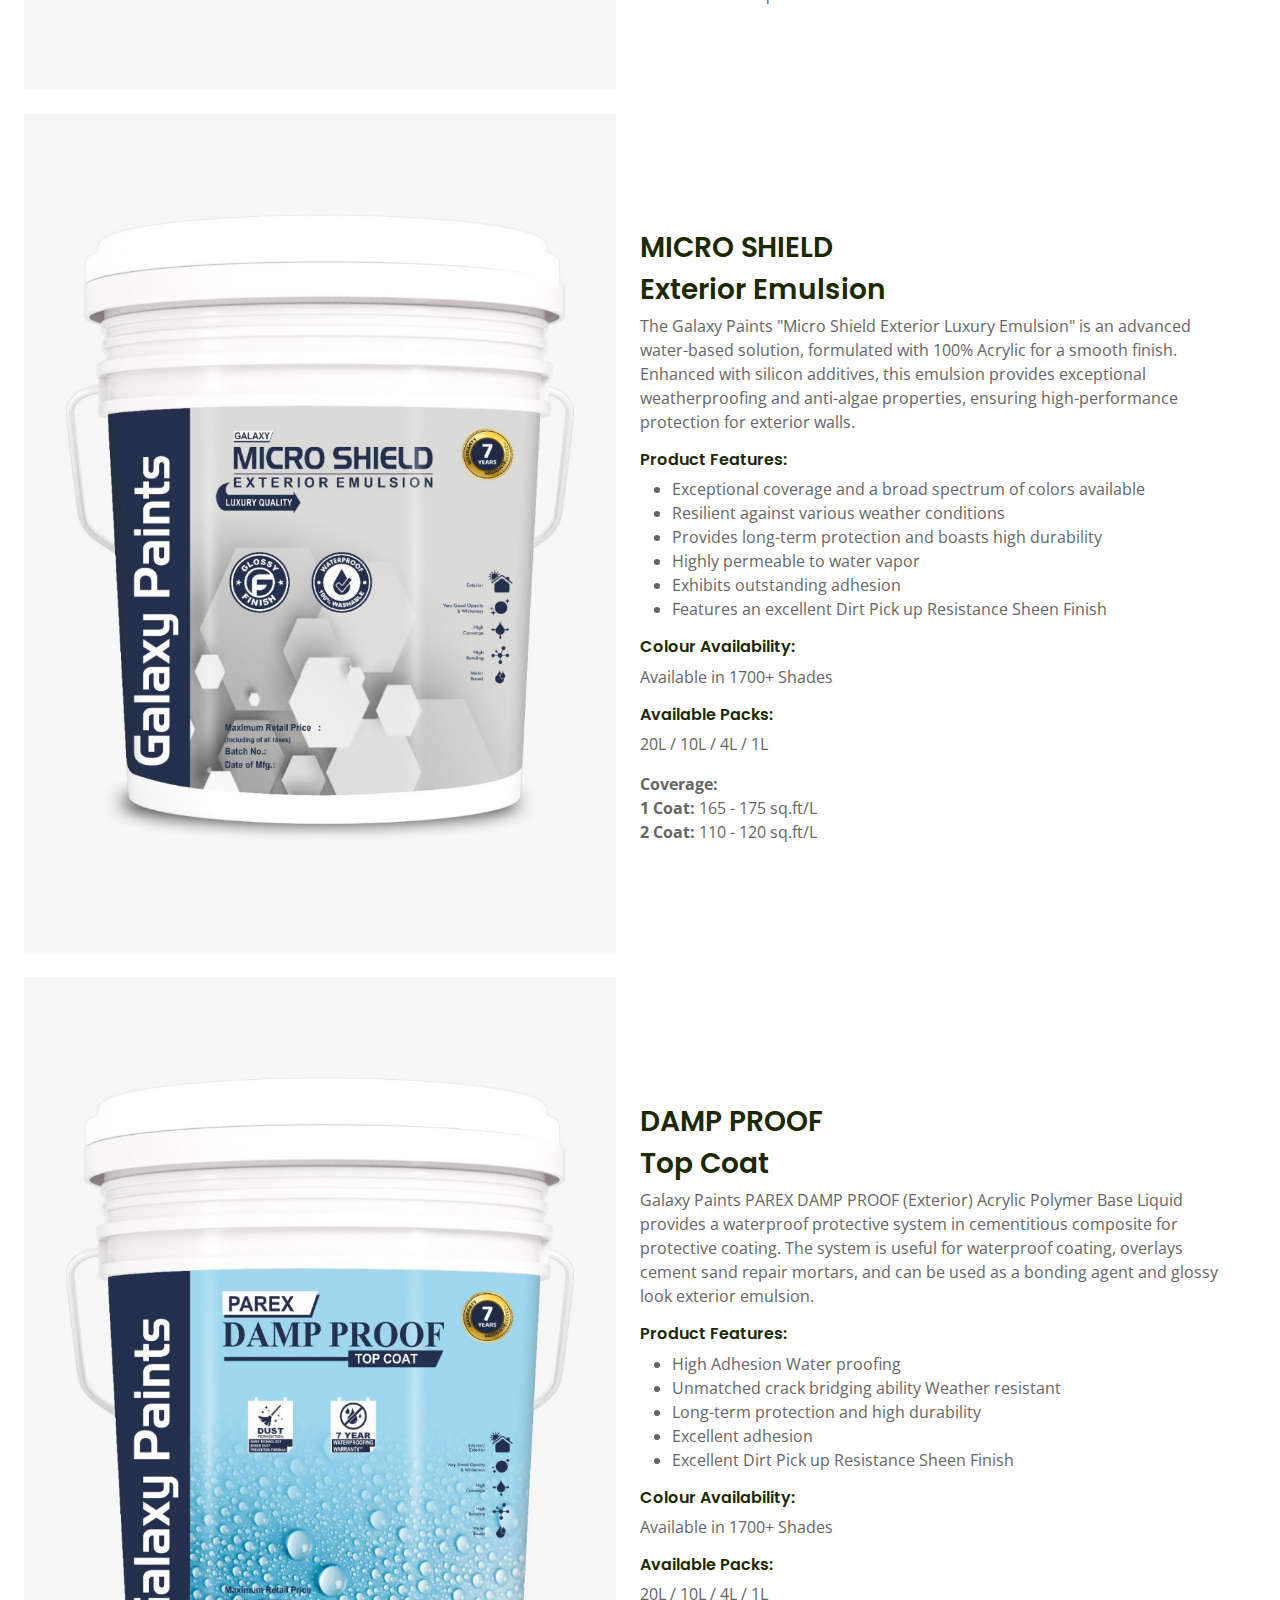
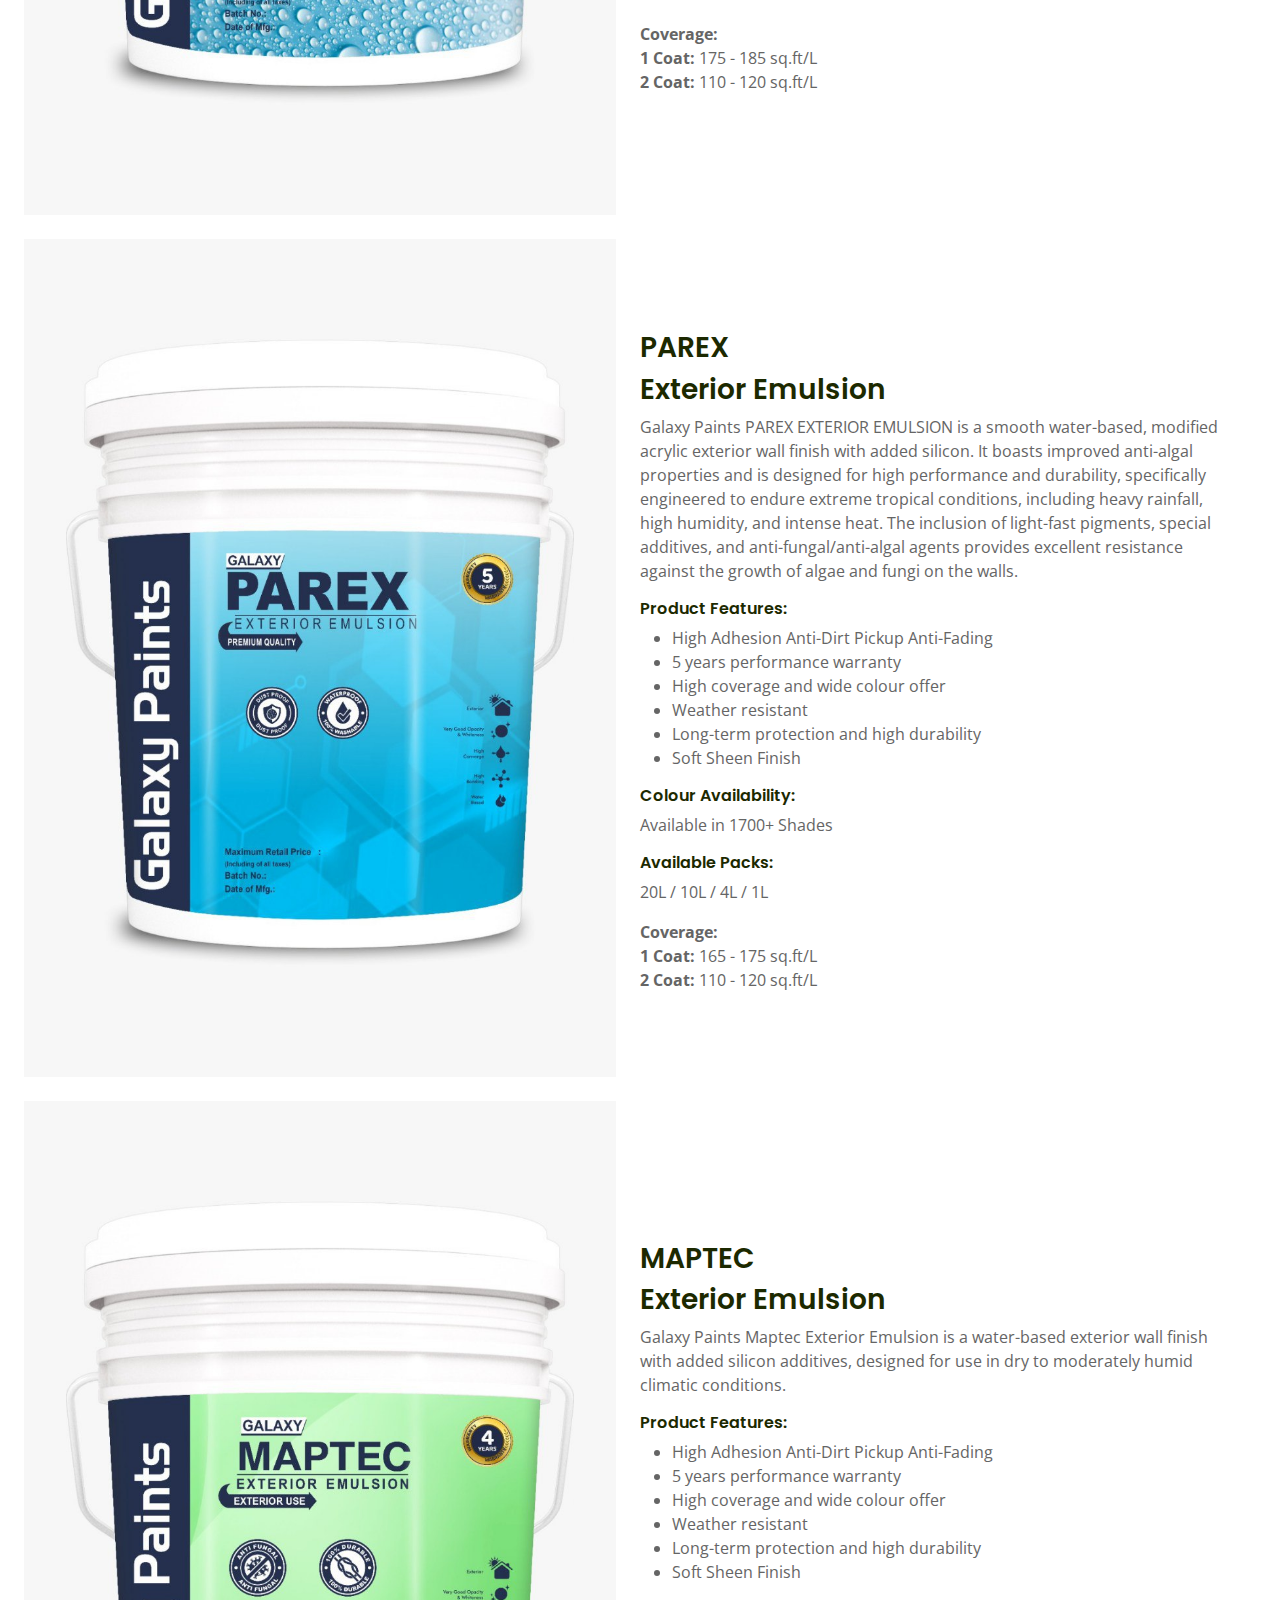
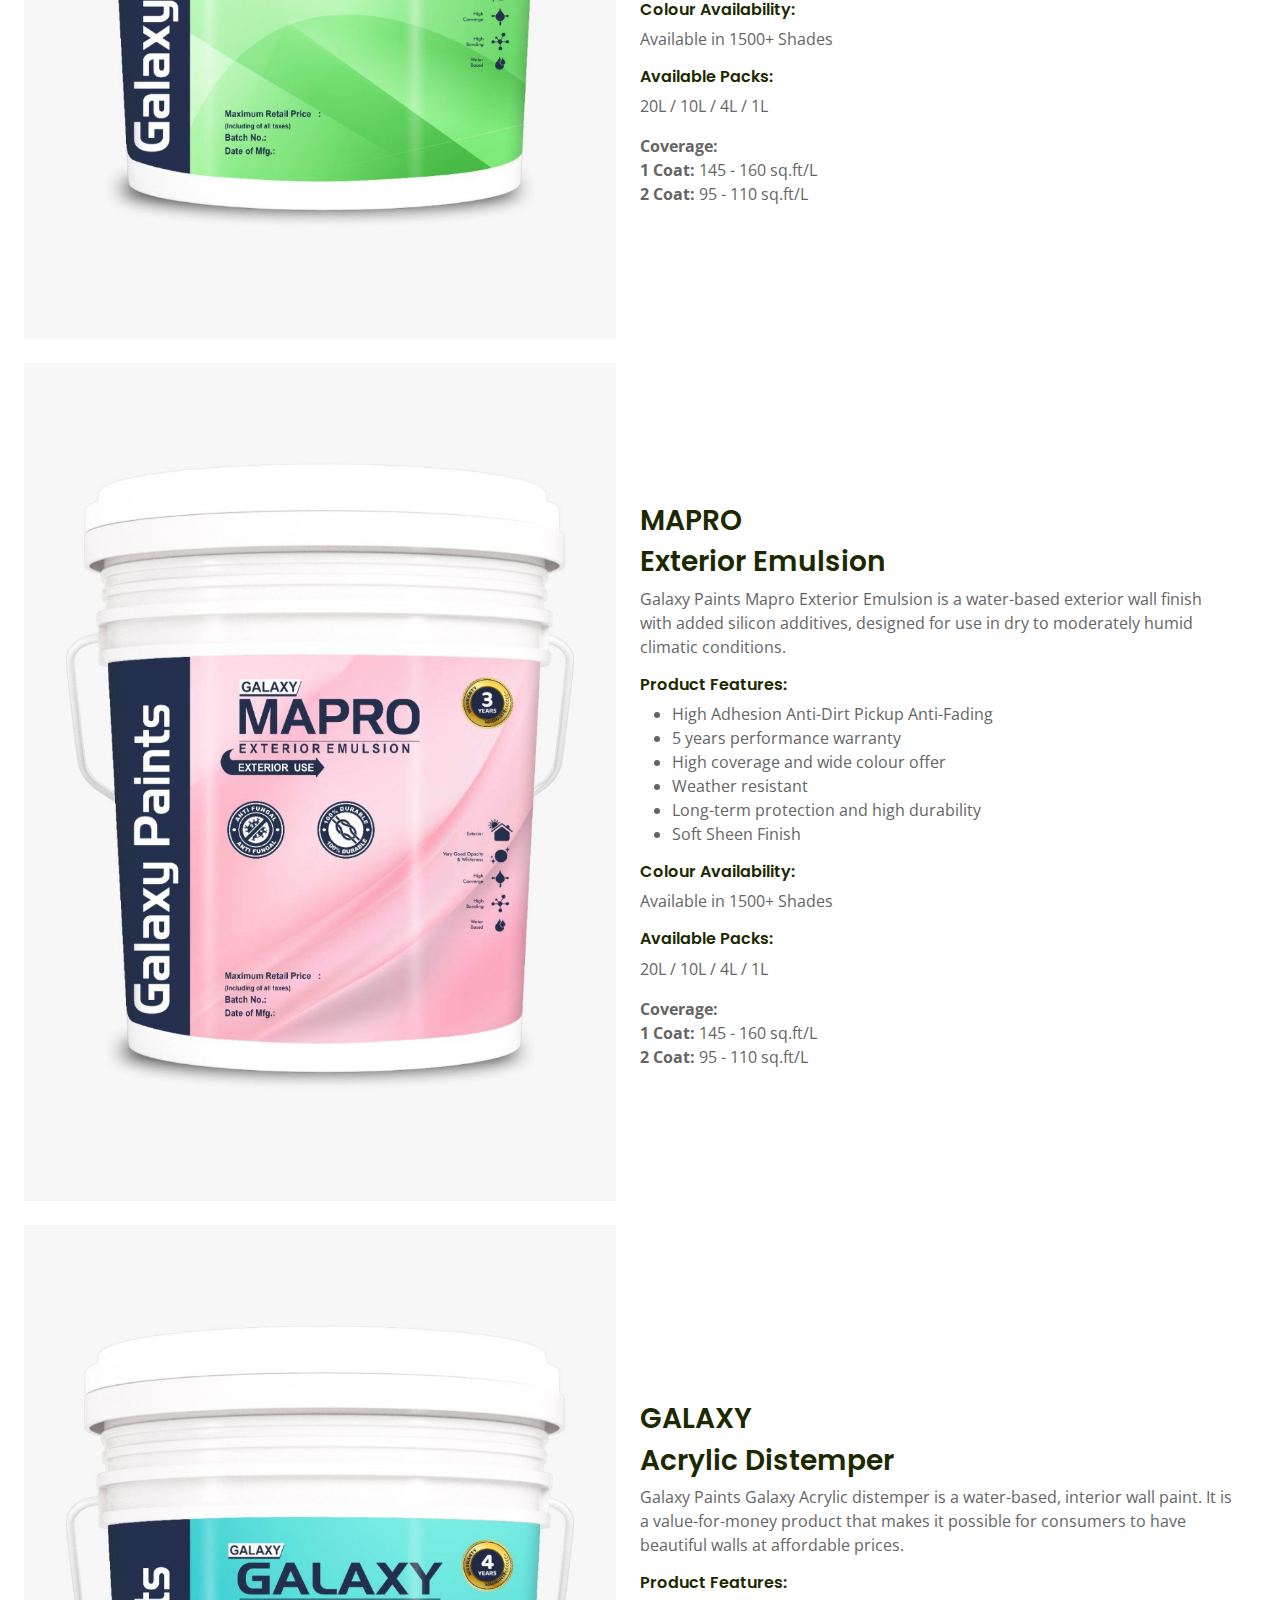
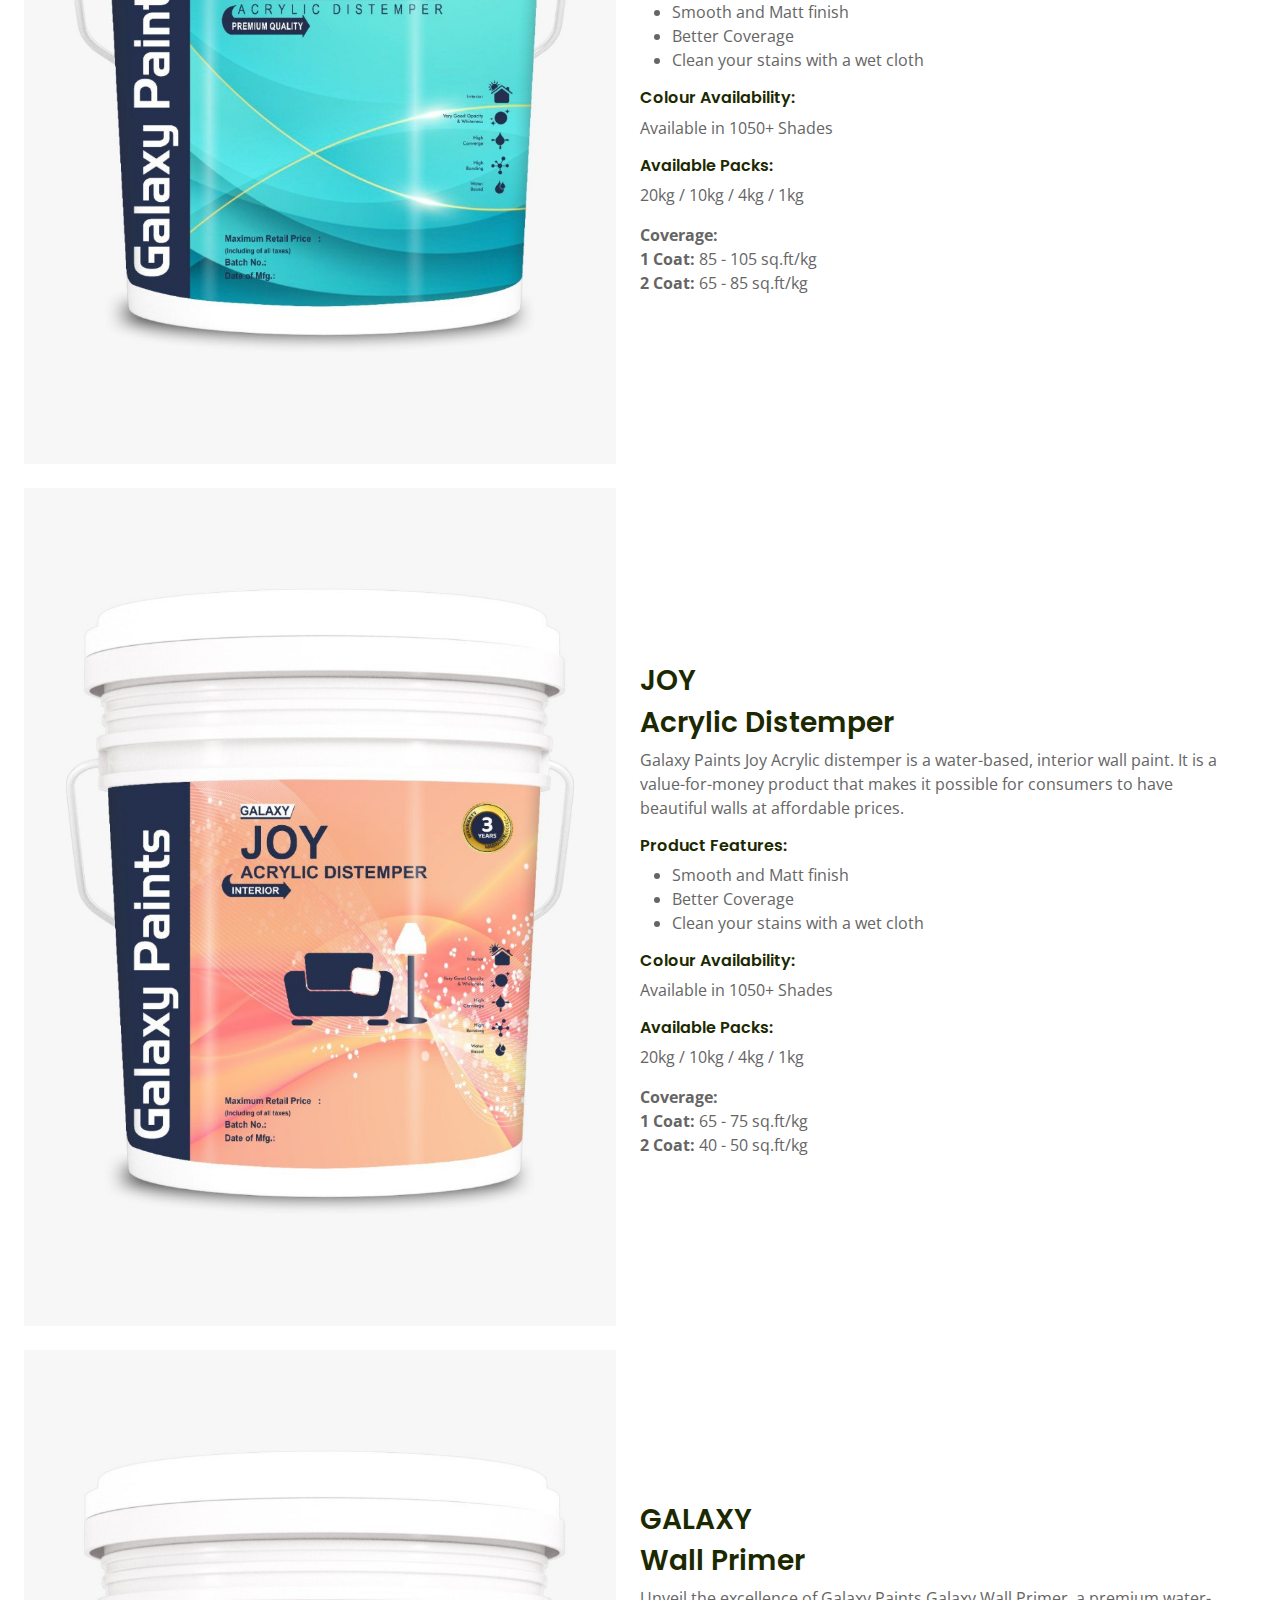
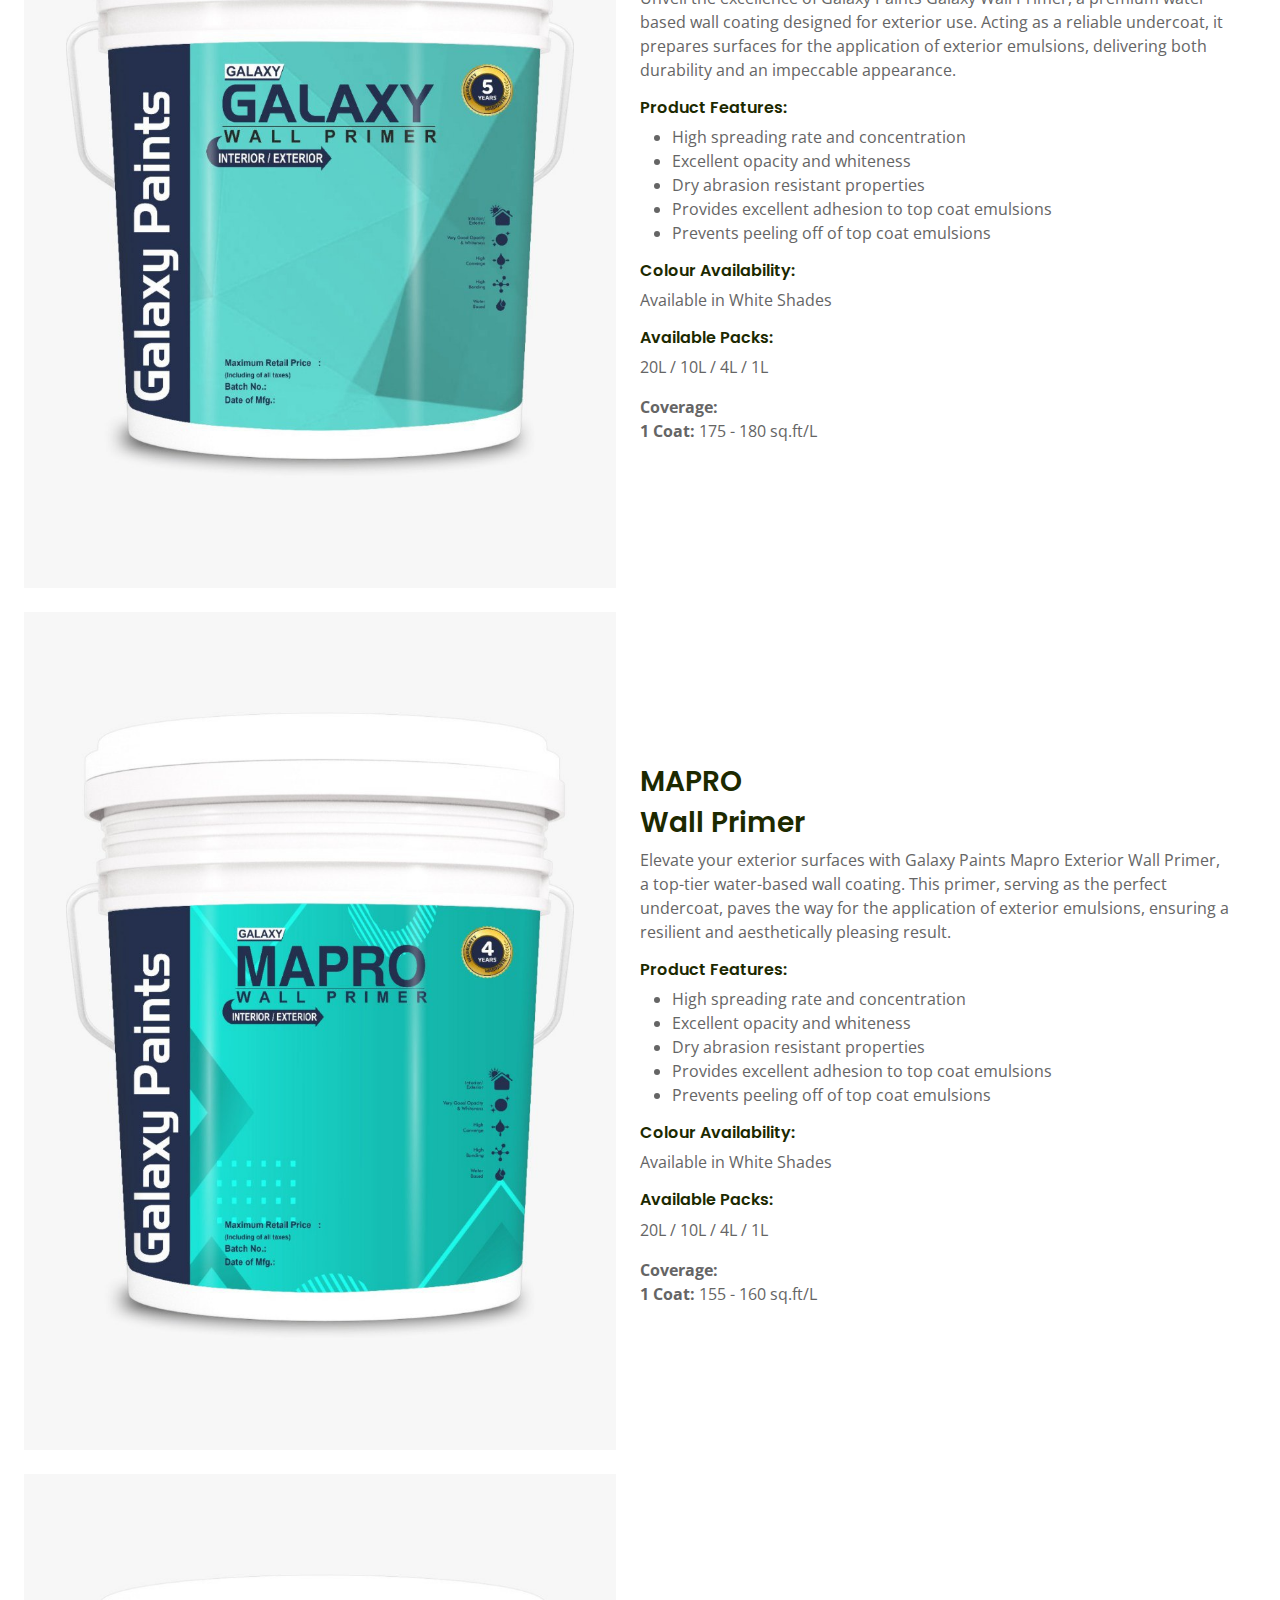
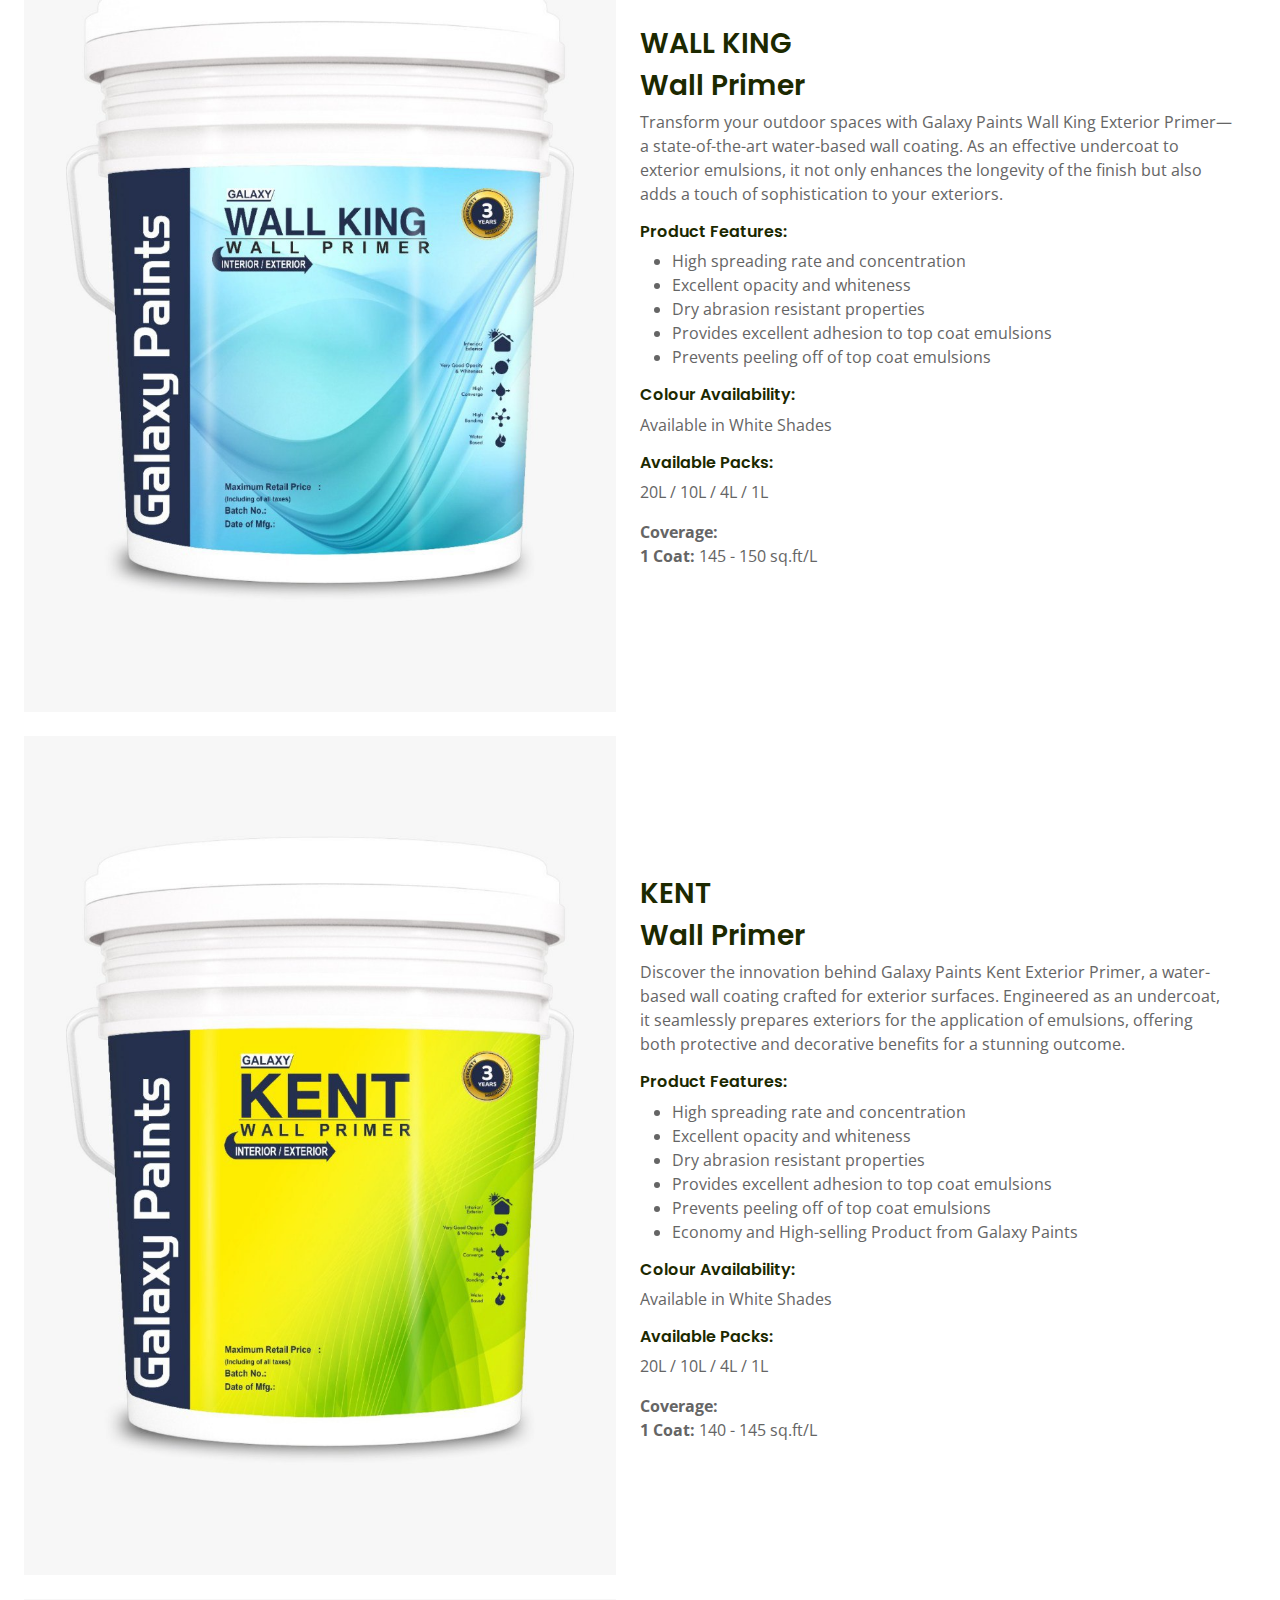
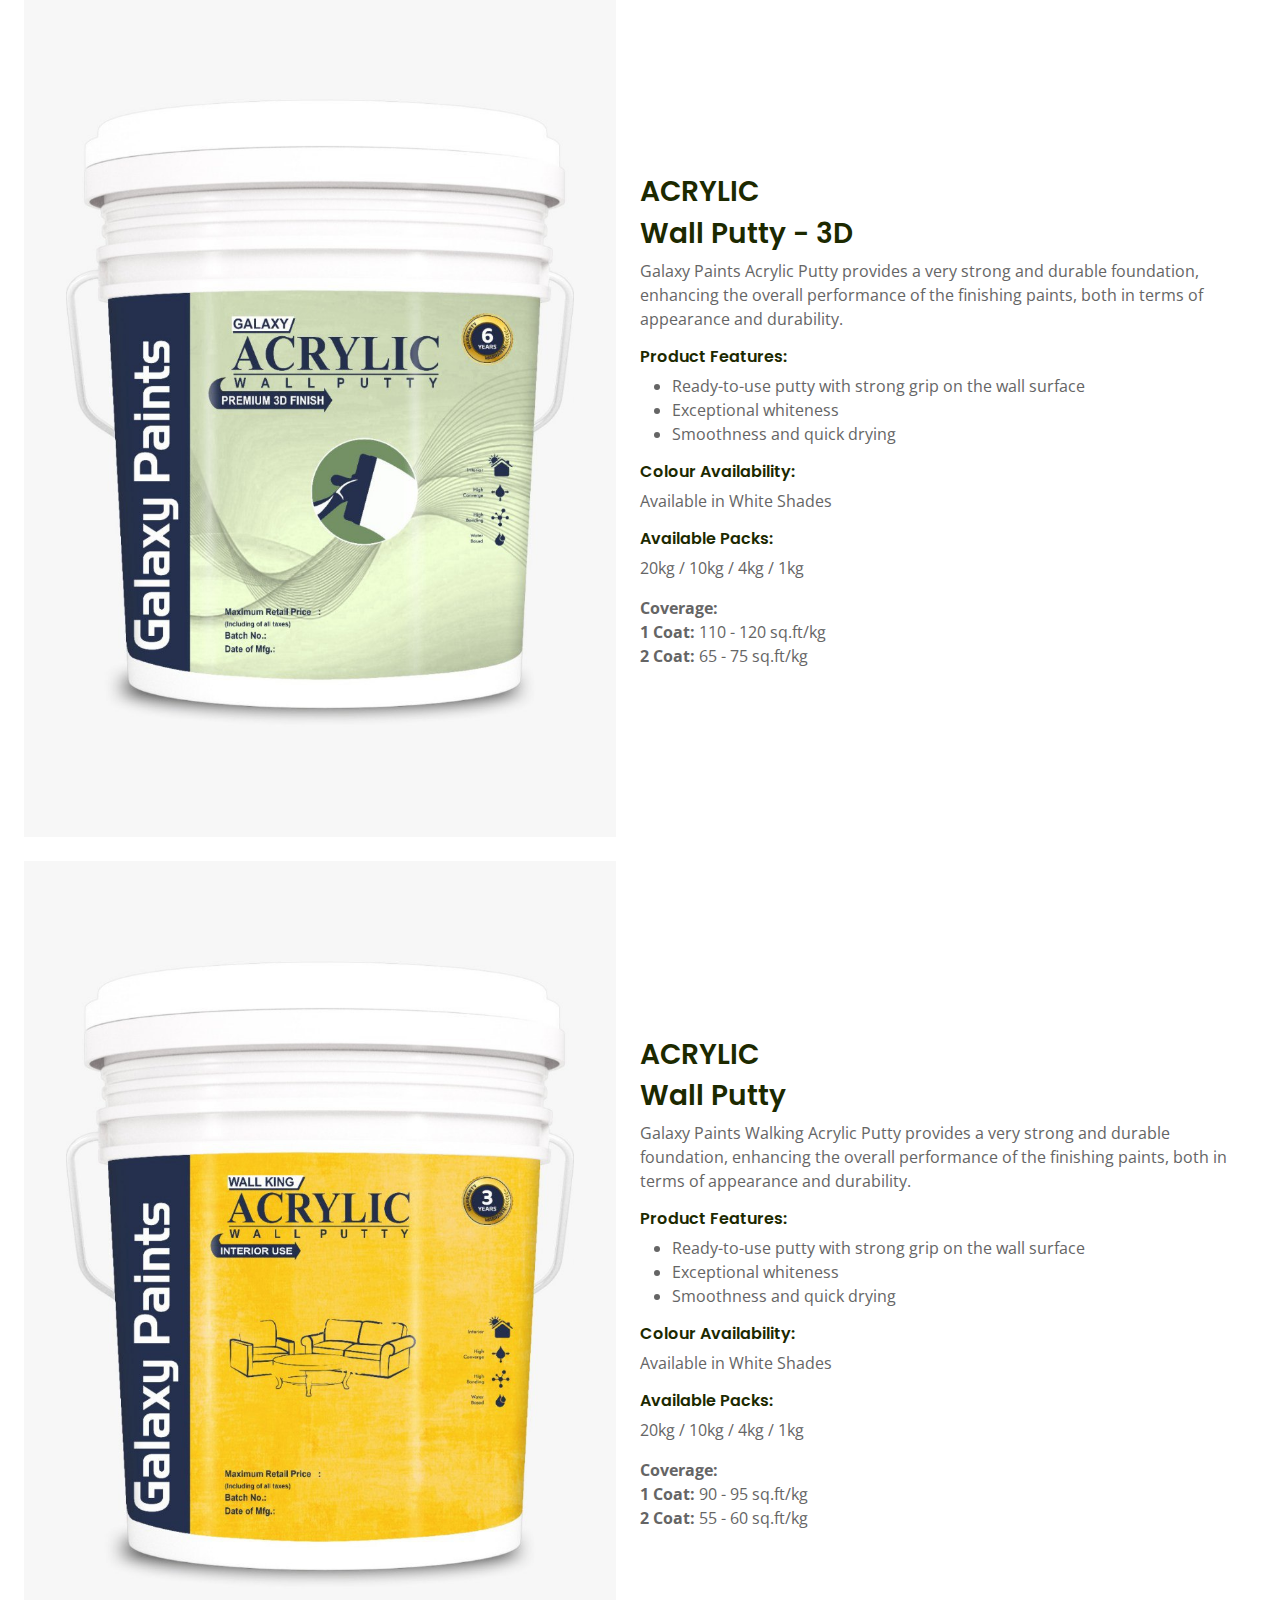
<file: product.html>
<!DOCTYPE html>
<html lang="en">

<head>
<!-- Google tag (gtag.js) -->
<script async src="https://www.googletagmanager.com/gtag/js?id=G-KWX9E140VL"></script>
<script>
  window.dataLayer = window.dataLayer || [];
  function gtag(){dataLayer.push(arguments);}
  gtag('js', new Date());

  gtag('config', 'G-KWX9E140VL');
</script>
    <meta charset="utf-8">
    <title>Galaxy Paint</title>
    <meta content="width=device-width, initial-scale=1.0" name="viewport">
    <meta content="" name="keywords">
    <meta content="" name="description">

    <!-- Favicon -->
    <link href="img/favicon.ico" rel="icon">

    <!-- Google Web Fonts -->
    <link rel="preconnect" href="https://fonts.googleapis.com">
    <link rel="preconnect" href="https://fonts.gstatic.com" crossorigin>
    <link
        href="https://fonts.googleapis.com/css2?family=Open+Sans:wght@400;500&family=Poppins:wght@200;600;700&display=swap"
        rel="stylesheet">

    <!-- Icon Font Stylesheet -->
    <link href="https://cdnjs.cloudflare.com/ajax/libs/font-awesome/5.10.0/css/all.min.css" rel="stylesheet">
    <link href="https://cdn.jsdelivr.net/npm/bootstrap-icons@1.4.1/font/bootstrap-icons.css" rel="stylesheet">

    <!-- Libraries Stylesheet -->
    <link href="lib/animate/animate.min.css" rel="stylesheet">
    <link href="lib/owlcarousel/assets/owl.carousel.min.css" rel="stylesheet">

    <!-- Customized Bootstrap Stylesheet -->
    <link href="css/bootstrap.min.css" rel="stylesheet">

    <!-- Template Stylesheet -->
    <link href="css/style.css" rel="stylesheet">
</head>

<body>
    <!-- Spinner Start -->
<div id="spinner" 
class="show bg-white position-fixed translate-middle w-100 vh-100 top-50 start-50 d-flex align-items-center justify-content-center">
<div class="paint-loader">
    <div class="brush-stroke brush-stroke-1"></div>
    <div class="brush-stroke brush-stroke-2"></div>
    <div class="brush-stroke brush-stroke-3"></div>
    <div class="brush-stroke brush-stroke-4"></div>
</div>
</div>
<!-- Spinner End -->

<!-- Styles for the painty loader -->
<style>
/* Basic Loader Styling */
#spinner {
    z-index: 1050;
}

/* Painty Animation */
.paint-loader {
    position: relative;
    width: 100px;
    height: 100px;
    display: flex;
    justify-content: center;
    align-items: center;
    overflow: hidden;
}

.brush-stroke {
    position: absolute;
    width: 100px;
    height: 10px;
    background: linear-gradient(to right, #ff6b6b, #feca57, #48dbfb, #1dd1a1);
    border-radius: 5px;
    animation: paint-stroke 1.5s ease-in-out infinite;
    transform-origin: center;
}

.brush-stroke-1 {
    animation-delay: 0s;
}

.brush-stroke-2 {
    animation-delay: 0.3s;
}

.brush-stroke-3 {
    animation-delay: 0.6s;
}

.brush-stroke-4 {
    animation-delay: 0.9s;
}

@keyframes paint-stroke {
    0% {
        transform: translateY(0) scaleX(0.2);
        opacity: 0.8;
    }
    50% {
        transform: translateY(-50px) scaleX(1);
        opacity: 1;
    }
    100% {
        transform: translateY(0) scaleX(0.2);
        opacity: 0.8;
    }
}
</style>



<!-- Navbar Start -->
<div class="container-fluid sticky-top">
    <div class="container">
        <nav class="navbar navbar-expand-lg navbar-light p-0">
            <a href="index.html" class="navbar-brand">
                <img src="img/name.png" alt="Galaxy Paints" class="navbar-logo">
            </a>
            <style>
                .navbar-logo {
                    margin-top: 0px;
                    height: auto; 
                    max-height: 100%; 
                    width: 300px;
                }

                .get-quote-mobile {
                    display: none; /* Default hidden */
                    position: absolute;
                    top: 90px; /* Align with hamburger */
                    left: 0px; /* Left side */
                    z-index: 1050; /* Ensure it's above other elements */
                    padding: 10px 15px;
                    background-color: rgba(0, 0, 0, 0.7); /* Semi-transparent black */
                    color: white;
                    border-radius: 5px;
                    font-size: 14px;
                    text-decoration: none;
                    transition: background-color 0.3s ease;
                }

                .get-quote-mobile:hover {
                    background-color: rgba(0, 0, 0, 0.9);
                }

                /* Show button only in mobile view */
                @media (max-width: 991px) {
                    .get-quote-mobile {
                        display: block;
                    }
                }
            </style>
            <a href="quote.html" class="get-quote-mobile">Get Quote</a>
            <button type="button" class="navbar-toggler ms-auto me-0" data-bs-toggle="collapse"
                data-bs-target="#navbarCollapse">
                <span class="navbar-toggler-icon"></span>
            </button>
            <div class="collapse navbar-collapse" id="navbarCollapse">
                <div class="navbar-nav ms-auto">
                    <a href="index.html" class="nav-item nav-link active">Home</a>
                    <a href="about.html" class="nav-item nav-link">About</a>
                    <a href="product.html" class="nav-item nav-link">Products</a>
                    <a href="services.html" class="nav-item nav-link">Services</a>
                    <a href="contact.html" class="nav-item nav-link">Contact</a>
                </div>
                <a href="quote.html" class="btn btn-dark py-2 px-4 d-none d-lg-inline-block">Get Quote</a>
            </div>
        </nav>
    </div>
</div>
<!-- Navbar End -->



    <!-- Hero Start -->
    <div class="container-fluid bg-primary hero-header mb-5">
        <div class="container text-center">
            <h1 class="display-4 text-white mb-3 animated slideInDown">Products</h1>
        </div>
    </div>
    <!-- Hero End -->


 <!-- Product Start -->
<div class="container-fluid py-5">
    <div class="container">
        <div class="mx-auto text-center wow fadeIn" data-wow-delay="0.1s" style="max-width: 600px;">
            <h1 class="text-primary mb-3" style="color: red;"><span class="fw-light text-dark">Our </span>Products</h1>
            <p class="mb-5">Explore our range of premium products designed for both interior and exterior applications. Delivering quality and durability for your projects.</p>
        </div>
        <div class="row g-4">
            <!-- Product 1 -->
                <div class="row align-items-center">
                    <div class="col-md-6">
                        <img class="img-fluid mb-4" src="img/lotus-int-emulsion.jpg" alt="Lotus Luxury Emulsion">
                    </div>
                    <div class="col-md-6">
                        <h3>LOTUS</h3>
                        <h3>Luxury Interior Emulsion</h3>
                        <p>Galaxy Paints introduces LOTUS LUXURY Emulsion, showcasing distinctive attributes that include superior stain resistance, a lustrous sheen, an exceptionally smooth finish, low Volatile Organic Compounds (VOC) for enhanced air quality, lead-free composition, and environmentally friendly features. Furthermore, it exhibits a mild aroma. This adaptable paint is suitable for application on diverse surfaces, encompassing sleek false ceilings, asbestos sheets, brickwork, concrete blocks, and fiberboard.</p>
                        <h6>Product Features:</h6>
                        <ul>
                            <li>Utilize the Lotus Effect for a High Sheen Finish</li>
                            <li>Exhibit High Resistance to Stains</li>
                            <li>Possess High Opacity, providing a Robust and Washable Surface</li>
                            <li>Demonstrate High Water Vapor Permeability</li>
                            <li>Offer Low Volatile Organic Compounds (VOC) with High Coverage and a Wide Range of Colors</li>
                            <li>Facilitate Easy Application</li>
                            <li>Backed by a 7-Year Performance Warranty</li>
                        </ul>
                        <h6>Colour Availability:</h6>
                        <p>Available in 1750+ Shades</p>
                        <h6>Available Packs:</h6>
                        <p>20L / 10L / 4L / 1L</p>
                        <p>
                            <strong>Coverage:</strong><br>
                            <strong>1 Coat:</strong> 195 - 210 sq.ft/L<br>
                            <strong>2 Coat:</strong> 115 - 125 sq.ft/L
                        </p>
                    </div>
                </div>

                <!-- Product 2 -->
                <div class="row align-items-center">
                    <div class="col-md-6">
                        <img class="img-fluid mb-4" src="img/lustre-waterbased.jpg" alt="Lustre Water Base">
                    </div>
                    <div class="col-md-6">
                        <h3>LUSTRE</h3>
                        <h3>Water Base</h3>
                        <p>Galaxy Paint's Galaxy Water-Based Luster is a metallic finish specially formulated with pure acrylic emulsion, designed for elegant, smooth, and durable interiors. It provides walls with a delightful, attractive, designer finish that stands the test of time.</p>
                        <h6>Product Features:</h6>
                        <ul>
                            <li>Brilliant durability</li>
                            <li>Rich Sheen</li>
                            <li>Brilliant stain resistance</li>
                            <li>Anti-fungal shield</li>
                            <li>Abrasion Resistant Translucent</li>
                            <li>7 years performance warranty</li>
                            <li>Translucent with abrasion-resistant properties</li>
                        </ul>
                        <h6>Colour Availability:</h6>
                        <p>Available in 1750+ Shades</p>
                        <h6>Available Packs:</h6>
                        <p>20L / 10L / 4L / 1L</p>
                        <p>
                            <strong>Coverage:</strong><br>
                            <strong>1 Coat:</strong> 155 - 160 sq.ft/L<br>
                            <strong>2 Coat:</strong> 95 - 100 sq.ft/L
                        </p>
                    </div>
                </div>

                <!-- Product 3 -->
                <div class="row align-items-center">
                    <div class="col-md-6">
                        <img class="img-fluid mb-4" src="img/glowstar-premium-emulsion.jpg" alt="Glowstar Premium Emulsion">
                    </div>
                    <div class="col-md-6">
                        <h3>GLOWSTAR</h3>
                        <h3>Premium Emulsion</h3>
                        <p>Galaxy Paint's Glowstar interior/exterior metallic finish is meticulously crafted with a proprietary blend of pure acrylic emulsion. Tailored for sophisticated, seamless, and long-lasting interiors, this formulation imparts walls with a charming, alluring, and designer aesthetic that endures the passage of time.</p>
                        <h6>Product Features:</h6>
                        <ul>
                            <li>Brilliant durability</li>
                            <li>Rich Sheen</li>
                            <li>Brilliant stain resistance</li>
                            <li>Anti-fungal shield</li>
                            <li>Abrasion Resistant Translucent</li>
                            <li>5 years performance warranty</li>
                            <li>Water resistant</li>
                        </ul>
                        <h6>Colour Availability:</h6>
                        <p>Available in 1750+ Shades</p>
                        <h6>Available Packs:</h6>
                        <p>20L / 10L / 4L / 1L</p>
                        <p>
                            <strong>Coverage:</strong><br>
                            <strong>1 Coat:</strong> 155 - 160 sq.ft/L<br>
                            <strong>2 Coat:</strong> 95 - 100 sq.ft/L
                        </p>
                    </div>
                </div>

                <!-- Product 4 -->
                <div class="row align-items-center">
                    <div class="col-md-6">
                        <img class="img-fluid mb-4" src="img/galaxymagic-int-emulsion.jpg" alt="Magic Touch Emulsion">
                    </div>
                    <div class="col-md-6">
                        <h3>MAGIC TOUCH</h3>
                        <h3>Interior Emulsion</h3>
                        <p>Galaxy Paints Magic Touch Interior Emulsion is a thick and creamy emulsion paint designed for high-quality, durable finishes on both new constructions and renovation projects for standard interior walls and ceilings. Thanks to its VOC-free formulation with low emissions, the coating allows the surface to "breathe". With exceptional vapor permeability and scrub resistance, it is an ideal choice to meet the requirements of average traffic environments.</p>
                        <h6>Product Features:</h6>
                        <ul>
                            <li>Superior whiteness</li>
                            <li>Outstanding opacity</li>
                            <li>Seamless application with no roller or brush marks</li>
                            <li>Exceptional dry scrub resistance</li>
                            <li>Long-lasting and diffusible</li>
                        </ul>
                        <h6>Colour Availability:</h6>
                        <p>Available in 1750+ Shades</p>
                        <h6>Available Packs:</h6>
                        <p>20L / 10L / 4L / 1L</p>
                        <p>
                            <strong>Coverage:</strong><br>
                            <strong>1 Coat:</strong> 135 - 145 sq.ft/L<br>
                            <strong>2 Coat:</strong> 85 - 90 sq.ft/L
                        </p>
                    </div>
                </div>
                <!-- Product 5 -->
                <div class="row align-items-center">
                    <div class="col-md-6">
                        <img class="img-fluid mb-4" src="img/ocean-int-emulsion.jpg" alt="Ocean Emulsion">
                    </div>
                    <div class="col-md-6">
                        <h3>OCEAN</h3>
                        <h3>Interior Emulsion</h3>
                        <p>Galaxy Paints Ocean Interior Emulsion offers a dense and velvety emulsion paint specifically crafted to deliver enduring, superior finishes on standard interior walls and ceilings in both new construction and renovation endeavors. Its VOC-free formulation, featuring minimal emissions, not only ensures environmental friendliness but also facilitates optimal surface breathability. Boasting outstanding vapor permeability and scrub resistance, this emulsion paint stands out as an ideal solution for meeting the stringent demands of typical high-traffic environments.</p>
                        <h6>Product Features:</h6>
                        <ul>
                            <li>Boasting a high level of whiteness</li>
                            <li>Exhibiting exceptional opacity</li>
                            <li>Facilitating easy application without the presence of roller or brush marks</li>
                            <li>Demonstrating impressive dry scrub resistance</li>
                            <li>Possessing durability and diffusibility</li>
                        </ul>
                        <h6>Colour Availability:</h6>
                        <p>Available in 1750+ Shades</p>
                        <h6>Available Packs:</h6>
                        <p>20L / 10L / 4L / 1L</p>
                        <p>
                            <strong>Coverage:</strong><br>
                            <strong>1 Coat:</strong> 125 - 135 sq.ft/L<br>
                            <strong>2 Coat:</strong> 80 - 90 sq.ft/L
                        </p>
                    </div>
                </div>

                <!-- Product 6 -->
                <div class="row align-items-center">
                    <div class="col-md-6">
                        <img class="img-fluid mb-4" src="img/microshield-ext-emulson.jpg" alt="Micro Shield Exterior Emulsion">
                    </div>
                    <div class="col-md-6">
                        <h3>MICRO SHIELD</h3>
                        <h3>Exterior Emulsion</h3>
                        <p>The Galaxy Paints "Micro Shield Exterior Luxury Emulsion" is an advanced water-based solution, formulated with 100% Acrylic for a smooth finish. Enhanced with silicon additives, this emulsion provides exceptional weatherproofing and anti-algae properties, ensuring high-performance protection for exterior walls.</p>
                        <h6>Product Features:</h6>
                        <ul>
                            <li>Exceptional coverage and a broad spectrum of colors available</li>
                            <li>Resilient against various weather conditions</li>
                            <li>Provides long-term protection and boasts high durability</li>
                            <li>Highly permeable to water vapor</li>
                            <li>Exhibits outstanding adhesion</li>
                            <li>Features an excellent Dirt Pick up Resistance Sheen Finish</li>
                        </ul>
                        <h6>Colour Availability:</h6>
                        <p>Available in 1700+ Shades</p>
                        <h6>Available Packs:</h6>
                        <p>20L / 10L / 4L / 1L</p>
                        <p>
                            <strong>Coverage:</strong><br>
                            <strong>1 Coat:</strong> 165 - 175 sq.ft/L<br>
                            <strong>2 Coat:</strong> 110 - 120 sq.ft/L
                        </p>
                    </div>
                </div>
                <!-- Product 7 -->
                <div class="row align-items-center">
                    <div class="col-md-6">
                        <img class="img-fluid mb-4" src="img/dampproof.jpg" alt="Damp Proof Top Coat">
                    </div>
                    <div class="col-md-6">
                        <h3>DAMP PROOF</h3>
                        <h3>Top Coat</h3>
                        <p>Galaxy Paints PAREX DAMP PROOF (Exterior) Acrylic Polymer Base Liquid provides a waterproof protective system in cementitious composite for protective coating. The system is useful for waterproof coating, overlays cement sand repair mortars, and can be used as a bonding agent and glossy look exterior emulsion.</p>
                        <h6>Product Features:</h6>
                        <ul>
                            <li>High Adhesion Water proofing</li>
                            <li>Unmatched crack bridging ability Weather resistant</li>
                            <li>Long-term protection and high durability</li>
                            <li>Excellent adhesion</li>
                            <li>Excellent Dirt Pick up Resistance Sheen Finish</li>
                        </ul>
                        <h6>Colour Availability:</h6>
                        <p>Available in 1700+ Shades</p>
                        <h6>Available Packs:</h6>
                        <p>20L / 10L / 4L / 1L</p>
                        <p>
                            <strong>Coverage:</strong><br>
                            <strong>1 Coat:</strong> 175 - 185 sq.ft/L<br>
                            <strong>2 Coat:</strong> 110 - 120 sq.ft/L
                        </p>
                    </div>
                </div>

                <!-- Product 8 -->
                <div class="row align-items-center">
                    <div class="col-md-6">
                        <img class="img-fluid mb-4" src="img/parex-ext-emulsion.jpg" alt="Parex Exterior Emulsion">
                    </div>
                    <div class="col-md-6">
                        <h3>PAREX</h3>
                        <h3>Exterior Emulsion</h3>
                        <p>Galaxy Paints PAREX EXTERIOR EMULSION is a smooth water-based, modified acrylic exterior wall finish with added silicon. It boasts improved anti-algal properties and is designed for high performance and durability, specifically engineered to endure extreme tropical conditions, including heavy rainfall, high humidity, and intense heat. The inclusion of light-fast pigments, special additives, and anti-fungal/anti-algal agents provides excellent resistance against the growth of algae and fungi on the walls.</p>
                        <h6>Product Features:</h6>
                        <ul>
                            <li>High Adhesion Anti-Dirt Pickup Anti-Fading</li>
                            <li>5 years performance warranty</li>
                            <li>High coverage and wide colour offer</li>
                            <li>Weather resistant</li>
                            <li>Long-term protection and high durability</li>
                            <li>Soft Sheen Finish</li>
                        </ul>
                        <h6>Colour Availability:</h6>
                        <p>Available in 1700+ Shades</p>
                        <h6>Available Packs:</h6>
                        <p>20L / 10L / 4L / 1L</p>
                        <p>
                            <strong>Coverage:</strong><br>
                            <strong>1 Coat:</strong> 165 - 175 sq.ft/L<br>
                            <strong>2 Coat:</strong> 110 - 120 sq.ft/L
                        </p>
                    </div>
                </div>

                <!-- Product 9 -->
                <div class="row align-items-center">
                    <div class="col-md-6">
                        <img class="img-fluid mb-4" src="img/maptec-ext-emulsion.jpg" alt="Maptec Exterior Emulsion">
                    </div>
                    <div class="col-md-6">
                        <h3>MAPTEC</h3>
                        <h3>Exterior Emulsion</h3>
                        <p>Galaxy Paints Maptec Exterior Emulsion is a water-based exterior wall finish with added silicon additives, designed for use in dry to moderately humid climatic conditions.</p>
                        <h6>Product Features:</h6>
                        <ul>
                            <li>High Adhesion Anti-Dirt Pickup Anti-Fading</li>
                            <li>5 years performance warranty</li>
                            <li>High coverage and wide colour offer</li>
                            <li>Weather resistant</li>
                            <li>Long-term protection and high durability</li>
                            <li>Soft Sheen Finish</li>
                        </ul>
                        <h6>Colour Availability:</h6>
                        <p>Available in 1500+ Shades</p>
                        <h6>Available Packs:</h6>
                        <p>20L / 10L / 4L / 1L</p>
                        <p>
                            <strong>Coverage:</strong><br>
                            <strong>1 Coat:</strong> 145 - 160 sq.ft/L<br>
                            <strong>2 Coat:</strong> 95 - 110 sq.ft/L
                        </p>
                    </div>
                </div>

                <!-- Product 10 -->
                <div class="row align-items-center">
                    <div class="col-md-6">
                        <img class="img-fluid mb-4" src="img/mapro-ext-emulsion.jpg" alt="Mapro Exterior Emulsion">
                    </div>
                    <div class="col-md-6">
                        <h3>MAPRO</h3>
                        <h3>Exterior Emulsion</h3>
                        <p>Galaxy Paints Mapro Exterior Emulsion is a water-based exterior wall finish with added silicon additives, designed for use in dry to moderately humid climatic conditions.</p>
                        <h6>Product Features:</h6>
                        <ul>
                            <li>High Adhesion Anti-Dirt Pickup Anti-Fading</li>
                            <li>5 years performance warranty</li>
                            <li>High coverage and wide colour offer</li>
                            <li>Weather resistant</li>
                            <li>Long-term protection and high durability</li>
                            <li>Soft Sheen Finish</li>
                        </ul>
                        <h6>Colour Availability:</h6>
                        <p>Available in 1500+ Shades</p>
                        <h6>Available Packs:</h6>
                        <p>20L / 10L / 4L / 1L</p>
                        <p>
                            <strong>Coverage:</strong><br>
                            <strong>1 Coat:</strong> 145 - 160 sq.ft/L<br>
                            <strong>2 Coat:</strong> 95 - 110 sq.ft/L
                        </p>
                    </div>
                </div>
                <!-- Product 11 -->
                <div class="row align-items-center">
                    <div class="col-md-6">
                        <img class="img-fluid mb-4" src="img/galaxy-acrylicdistember.jpg" alt="Galaxy Acrylic Distemper">
                    </div>
                    <div class="col-md-6">
                        <h3>GALAXY</h3>
                        <h3>Acrylic Distemper</h3>
                        <p>Galaxy Paints Galaxy Acrylic distemper is a water-based, interior wall paint. It is a value-for-money product that makes it possible for consumers to have beautiful walls at affordable prices.</p>
                        <h6>Product Features:</h6>
                        <ul>
                            <li>Smooth and Matt finish</li>
                            <li>Better Coverage</li>
                            <li>Clean your stains with a wet cloth</li>
                        </ul>
                        <h6>Colour Availability:</h6>
                        <p>Available in 1050+ Shades</p>
                        <h6>Available Packs:</h6>
                        <p>20kg / 10kg / 4kg / 1kg</p>
                        <p>
                            <strong>Coverage:</strong><br>
                            <strong>1 Coat:</strong> 85 - 105 sq.ft/kg<br>
                            <strong>2 Coat:</strong> 65 - 85 sq.ft/kg
                        </p>
                    </div>
                </div>

                <!-- Product 12 -->
                <div class="row align-items-center">
                    <div class="col-md-6">
                        <img class="img-fluid mb-4" src="img/joydistember-int.jpg" alt="Joy Acrylic Distemper">
                    </div>
                    <div class="col-md-6">
                        <h3>JOY</h3>
                        <h3>Acrylic Distemper</h3>
                        <p>Galaxy Paints Joy Acrylic distemper is a water-based, interior wall paint. It is a value-for-money product that makes it possible for consumers to have beautiful walls at affordable prices.</p>
                        <h6>Product Features:</h6>
                        <ul>
                            <li>Smooth and Matt finish</li>
                            <li>Better Coverage</li>
                            <li>Clean your stains with a wet cloth</li>
                        </ul>
                        <h6>Colour Availability:</h6>
                        <p>Available in 1050+ Shades</p>
                        <h6>Available Packs:</h6>
                        <p>20kg / 10kg / 4kg / 1kg</p>
                        <p>
                            <strong>Coverage:</strong><br>
                            <strong>1 Coat:</strong> 65 - 75 sq.ft/kg<br>
                            <strong>2 Coat:</strong> 40 - 50 sq.ft/kg
                        </p>
                    </div>
                </div>

                <!-- Product 13 -->
                <div class="row align-items-center">
                    <div class="col-md-6">
                        <img class="img-fluid mb-4" src="img/galaxywallprimer.jpg" alt="Galaxy Wall Primer">
                    </div>
                    <div class="col-md-6">
                        <h3>GALAXY</h3>
                        <h3>Wall Primer</h3>
                        <p>Unveil the excellence of Galaxy Paints Galaxy Wall Primer, a premium water-based wall coating designed for exterior use. Acting as a reliable undercoat, it prepares surfaces for the application of exterior emulsions, delivering both durability and an impeccable appearance.</p>
                        <h6>Product Features:</h6>
                        <ul>
                            <li>High spreading rate and concentration</li>
                            <li>Excellent opacity and whiteness</li>
                            <li>Dry abrasion resistant properties</li>
                            <li>Provides excellent adhesion to top coat emulsions</li>
                            <li>Prevents peeling off of top coat emulsions</li>
                        </ul>
                        <h6>Colour Availability:</h6>
                        <p>Available in White Shades</p>
                        <h6>Available Packs:</h6>
                        <p>20L / 10L / 4L / 1L</p>
                        <p>
                            <strong>Coverage:</strong><br>
                            <strong>1 Coat:</strong> 175 - 180 sq.ft/L
                        </p>
                    </div>
                </div>

                <!-- Product 14 -->
                <div class="row align-items-center">
                    <div class="col-md-6">
                        <img class="img-fluid mb-4" src="img/maproprimer.jpg" alt="Mapro Wall Primer">
                    </div>
                    <div class="col-md-6">
                        <h3>MAPRO</h3>
                        <h3>Wall Primer</h3>
                        <p>Elevate your exterior surfaces with Galaxy Paints Mapro Exterior Wall Primer, a top-tier water-based wall coating. This primer, serving as the perfect undercoat, paves the way for the application of exterior emulsions, ensuring a resilient and aesthetically pleasing result.</p>
                        <h6>Product Features:</h6>
                        <ul>
                            <li>High spreading rate and concentration</li>
                            <li>Excellent opacity and whiteness</li>
                            <li>Dry abrasion resistant properties</li>
                            <li>Provides excellent adhesion to top coat emulsions</li>
                            <li>Prevents peeling off of top coat emulsions</li>
                        </ul>
                        <h6>Colour Availability:</h6>
                        <p>Available in White Shades</p>
                        <h6>Available Packs:</h6>
                        <p>20L / 10L / 4L / 1L</p>
                        <p>
                            <strong>Coverage:</strong><br>
                            <strong>1 Coat:</strong> 155 - 160 sq.ft/L
                        </p>
                    </div>
                </div>
                <!-- Product 15 -->
                <div class="row align-items-center">
                    <div class="col-md-6">
                        <img class="img-fluid mb-4" src="img/wallkingprimer.jpg" alt="Wall King Wall Primer">
                    </div>
                    <div class="col-md-6">
                        <h3>WALL KING</h3>
                        <h3>Wall Primer</h3>
                        <p>Transform your outdoor spaces with Galaxy Paints Wall King Exterior Primer—a state-of-the-art water-based wall coating. As an effective undercoat to exterior emulsions, it not only enhances the longevity of the finish but also adds a touch of sophistication to your exteriors.</p>
                        <h6>Product Features:</h6>
                        <ul>
                            <li>High spreading rate and concentration</li>
                            <li>Excellent opacity and whiteness</li>
                            <li>Dry abrasion resistant properties</li>
                            <li>Provides excellent adhesion to top coat emulsions</li>
                            <li>Prevents peeling off of top coat emulsions</li>
                        </ul>
                        <h6>Colour Availability:</h6>
                        <p>Available in White Shades</p>
                        <h6>Available Packs:</h6>
                        <p>20L / 10L / 4L / 1L</p>
                        <p>
                            <strong>Coverage:</strong><br>
                            <strong>1 Coat:</strong> 145 - 150 sq.ft/L
                        </p>
                    </div>
                </div>

                <!-- Product 16 -->
                <div class="row align-items-center">
                    <div class="col-md-6">
                        <img class="img-fluid mb-4" src="img/kentprimer.jpg" alt="Kent Wall Primer">
                    </div>
                    <div class="col-md-6">
                        <h3>KENT</h3>
                        <h3>Wall Primer</h3>
                        <p>Discover the innovation behind Galaxy Paints Kent Exterior Primer, a water-based wall coating crafted for exterior surfaces. Engineered as an undercoat, it seamlessly prepares exteriors for the application of emulsions, offering both protective and decorative benefits for a stunning outcome.</p>
                        <h6>Product Features:</h6>
                        <ul>
                            <li>High spreading rate and concentration</li>
                            <li>Excellent opacity and whiteness</li>
                            <li>Dry abrasion resistant properties</li>
                            <li>Provides excellent adhesion to top coat emulsions</li>
                            <li>Prevents peeling off of top coat emulsions</li>
                            <li>Economy and High-selling Product from Galaxy Paints</li>
                        </ul>
                        <h6>Colour Availability:</h6>
                        <p>Available in White Shades</p>
                        <h6>Available Packs:</h6>
                        <p>20L / 10L / 4L / 1L</p>
                        <p>
                            <strong>Coverage:</strong><br>
                            <strong>1 Coat:</strong> 140 - 145 sq.ft/L
                        </p>
                    </div>
                </div>

                <!-- Product 17 -->
                <div class="row align-items-center">
                    <div class="col-md-6">
                        <img class="img-fluid mb-4" src="img/acrylic-wallputty.jpg" alt="Acrylic Wall Putty - 3D">
                    </div>
                    <div class="col-md-6">
                        <h3>ACRYLIC</h3>
                        <h3>Wall Putty - 3D</h3>
                        <p>Galaxy Paints Acrylic Putty provides a very strong and durable foundation, enhancing the overall performance of the finishing paints, both in terms of appearance and durability.</p>
                        <h6>Product Features:</h6>
                        <ul>
                            <li>Ready-to-use putty with strong grip on the wall surface</li>
                            <li>Exceptional whiteness</li>
                            <li>Smoothness and quick drying</li>
                        </ul>
                        <h6>Colour Availability:</h6>
                        <p>Available in White Shades</p>
                        <h6>Available Packs:</h6>
                        <p>20kg / 10kg / 4kg / 1kg</p>
                        <p>
                            <strong>Coverage:</strong><br>
                            <strong>1 Coat:</strong> 110 - 120 sq.ft/kg<br>
                            <strong>2 Coat:</strong> 65 - 75 sq.ft/kg
                        </p>
                    </div>
                </div>

                <!-- Product 18 -->
                <div class="row align-items-center">
                    <div class="col-md-6">
                        <img class="img-fluid mb-4" src="img/acrylic-wallputty-int.jpg" alt="Acrylic Wall Putty">
                    </div>
                    <div class="col-md-6">
                        <h3>ACRYLIC</h3>
                        <h3>Wall Putty</h3>
                        <p>Galaxy Paints Walking Acrylic Putty provides a very strong and durable foundation, enhancing the overall performance of the finishing paints, both in terms of appearance and durability.</p>
                        <h6>Product Features:</h6>
                        <ul>
                            <li>Ready-to-use putty with strong grip on the wall surface</li>
                            <li>Exceptional whiteness</li>
                            <li>Smoothness and quick drying</li>
                        </ul>
                        <h6>Colour Availability:</h6>
                        <p>Available in White Shades</p>
                        <h6>Available Packs:</h6>
                        <p>20kg / 10kg / 4kg / 1kg</p>
                        <p>
                            <strong>Coverage:</strong><br>
                            <strong>1 Coat:</strong> 90 - 95 sq.ft/kg<br>
                            <strong>2 Coat:</strong> 55 - 60 sq.ft/kg
                        </p>
                    </div>
                </div>




        </div>
    </div>
</div>
<!-- Product End -->
<style>
    @media (min-width: 768px) {
        .row.align-items-center {
            display: flex;
            align-items: center;
        }
        .flex-md-row-reverse {
            flex-direction: row-reverse;
        }
    }
    @media (max-width: 767px) {
        .row.align-items-center {
            flex-direction: column;
            text-align: center;
        }
    }    
</style>


<!-- Footer Start -->
<div class="container-fluid bg-white footer">
    <div class="container py-5">
        <div class="row g-5 text-center text-lg-start">
            <!-- Logo and Description -->
            <div class="col-md-6 col-lg-3 wow fadeIn" data-wow-delay="0.1s">
                <a href="index.html" class="d-inline-block mb-3">
                    <img src="img/footer-logo.jpg" alt="Galaxy Paints Logo" class="img-fluid" style="width: 200px; height: auto ; margin-top: -60px">
                </a>
                <p class="mb-0">Your trusted partner for superior painting solutions.</p>
            </div>
            <!-- Contact Information -->
            <div class="col-md-6 col-lg-3 wow fadeIn" data-wow-delay="0.3s">
                <h5 class="mb-4">Get In Touch</h5>
                <p><i class="fa fa-map-marker-alt me-3" style="color: red;"></i>Sector No-4, Balaji Heights, 4th Floor, Near Jay Ganesh Samrajya chowk, Moshi, Pune, India 412105</p>
                <p><i class="fa fa-phone-alt me-3" style="color: red;"></i>+91 9527702536</p>
                <p><i class="fa fa-envelope me-3" style="color: red;"></i>accounts@galaxypaint.in</p>
                <div class="d-flex justify-content-center justify-content-lg-start pt-2">
                    <a class="btn btn-square btn-outline-primary me-2" href="https://www.facebook.com/galaxypaintspune" ><i class="fab fa-facebook-f" style="color: black;"></i></a>
                    <a class="btn btn-square btn-outline-primary me-2" href="https://www.instagram.com/galaxypaints.official?igsh=dmZyaDFvbWl5N3Ax"><i class="fab fa-instagram" style="color: black;"></i></a>
                </div>
            </div>
            <!-- Products Section -->
            <div class="col-md-6 col-lg-3 wow fadeIn" data-wow-delay="0.5s">
                <h5 class="mb-4">Our Products</h5>
                <ul class="list-unstyled">
                    <li><a class="btn btn-link" href="product.html" style="color: inherit;">LOTUS Luxury Interior Emulsion</a></li>
                    <li><a class="btn btn-link" href="product.html" style="color: inherit;">LUSTRE Water Base</a></li>
                    <li><a class="btn btn-link" href="product.html" style="color: inherit;">GLOWSTAR Premium Emulsion</a></li>
                    <li><a class="btn btn-link" href="product.html" style="color: inherit;">PAREX Exterior Emulsion</a></li>
                </ul>
            </div>
            <!-- Useful Links -->
            <div class="col-md-6 col-lg-3 wow fadeIn" data-wow-delay="0.7s">
                <h5 class="mb-4">Popular Links</h5>
                <ul class="list-unstyled">
                    <li><a class="btn btn-link" href="about.html" style="color: inherit;">About Us</a></li>
                    <li><a class="btn btn-link" href="contact.html" style="color: inherit;">Contact Us</a></li>
                    <li><a class="btn btn-link" href="" style="color: inherit;">Download Brochure</a></li>
                </ul>
            </div>
        </div>
    </div>
</div>
<!-- Footer End -->

    <div class="hidden-backlink">
        &copy; <a class="border-bottom" href="#">Your Site Name</a>, All Right Reserved.

        <!--/*** This template is free as long as you keep the footer author’s credit link/attribution link/backlink. If you'd like to use the template without the footer author’s credit link/attribution link/backlink, you can purchase the Credit Removal License from "https://htmlcodex.com/credit-removal". Thank you for your support. ***/-->
        Designed By <a class="border-bottom" href="https://htmlcodex.com">HTML Codex</a> Distributed by <a href="https://themewagon.com">ThemeWagon</a>
    </div>
     <style>
        .hidden-backlink {
            position: absolute;
            width: 1px;
            height: 1px;
            overflow: hidden;
            clip: rect(1px, 1px, 1px, 1px);
            white-space: nowrap;
        }
        
     </style>
    <!-- Developed By Section Start -->
    <div class="container-fluids py-4 bg-dark text-center">
        <p class="mb-0 text-light" style="font-size: 14px;">
            Designed & Developed by 
            <a href="https://sreyas.tech" target="_blank" class="text-uppercase text-primary fw-bold text-decoration-none">
                S.R.E.Y.A.S
            </a>
        </p>
    </div>
    <style>
        .container-fluids {
            font-family: 'Arial', sans-serif;
            font-size: 14px;
            letter-spacing: 1px;
        }
        
        .container-fluids a {
            transition: color 0.3s ease;
        }
        
        .container-fluids a:hover {
            color: #f4c20d; /* A golden classy hover effect */
            text-decoration: underline; /* Optional underline on hover */
        }
        
    </style>
    
    <!-- Developed By Section End -->

    <!-- Back to Top -->
    <a href="#" class="btn btn-lg btn-primary btn-lg-square back-to-top" style="background-color: red;"><i class="bi bi-arrow-up"></i></a>


    <!-- JavaScript Libraries -->
    <script src="https://ajax.googleapis.com/ajax/libs/jquery/3.6.1/jquery.min.js"></script>
    <script src="https://cdn.jsdelivr.net/npm/bootstrap@5.0.0/dist/js/bootstrap.bundle.min.js"></script>
    <script src="lib/wow/wow.min.js"></script>
    <script src="lib/easing/easing.min.js"></script>
    <script src="lib/waypoints/waypoints.min.js"></script>
    <script src="lib/owlcarousel/owl.carousel.min.js"></script>

    <!-- Template Javascript -->
    <script src="js/main.js"></script>
</body>

</html>
</file>
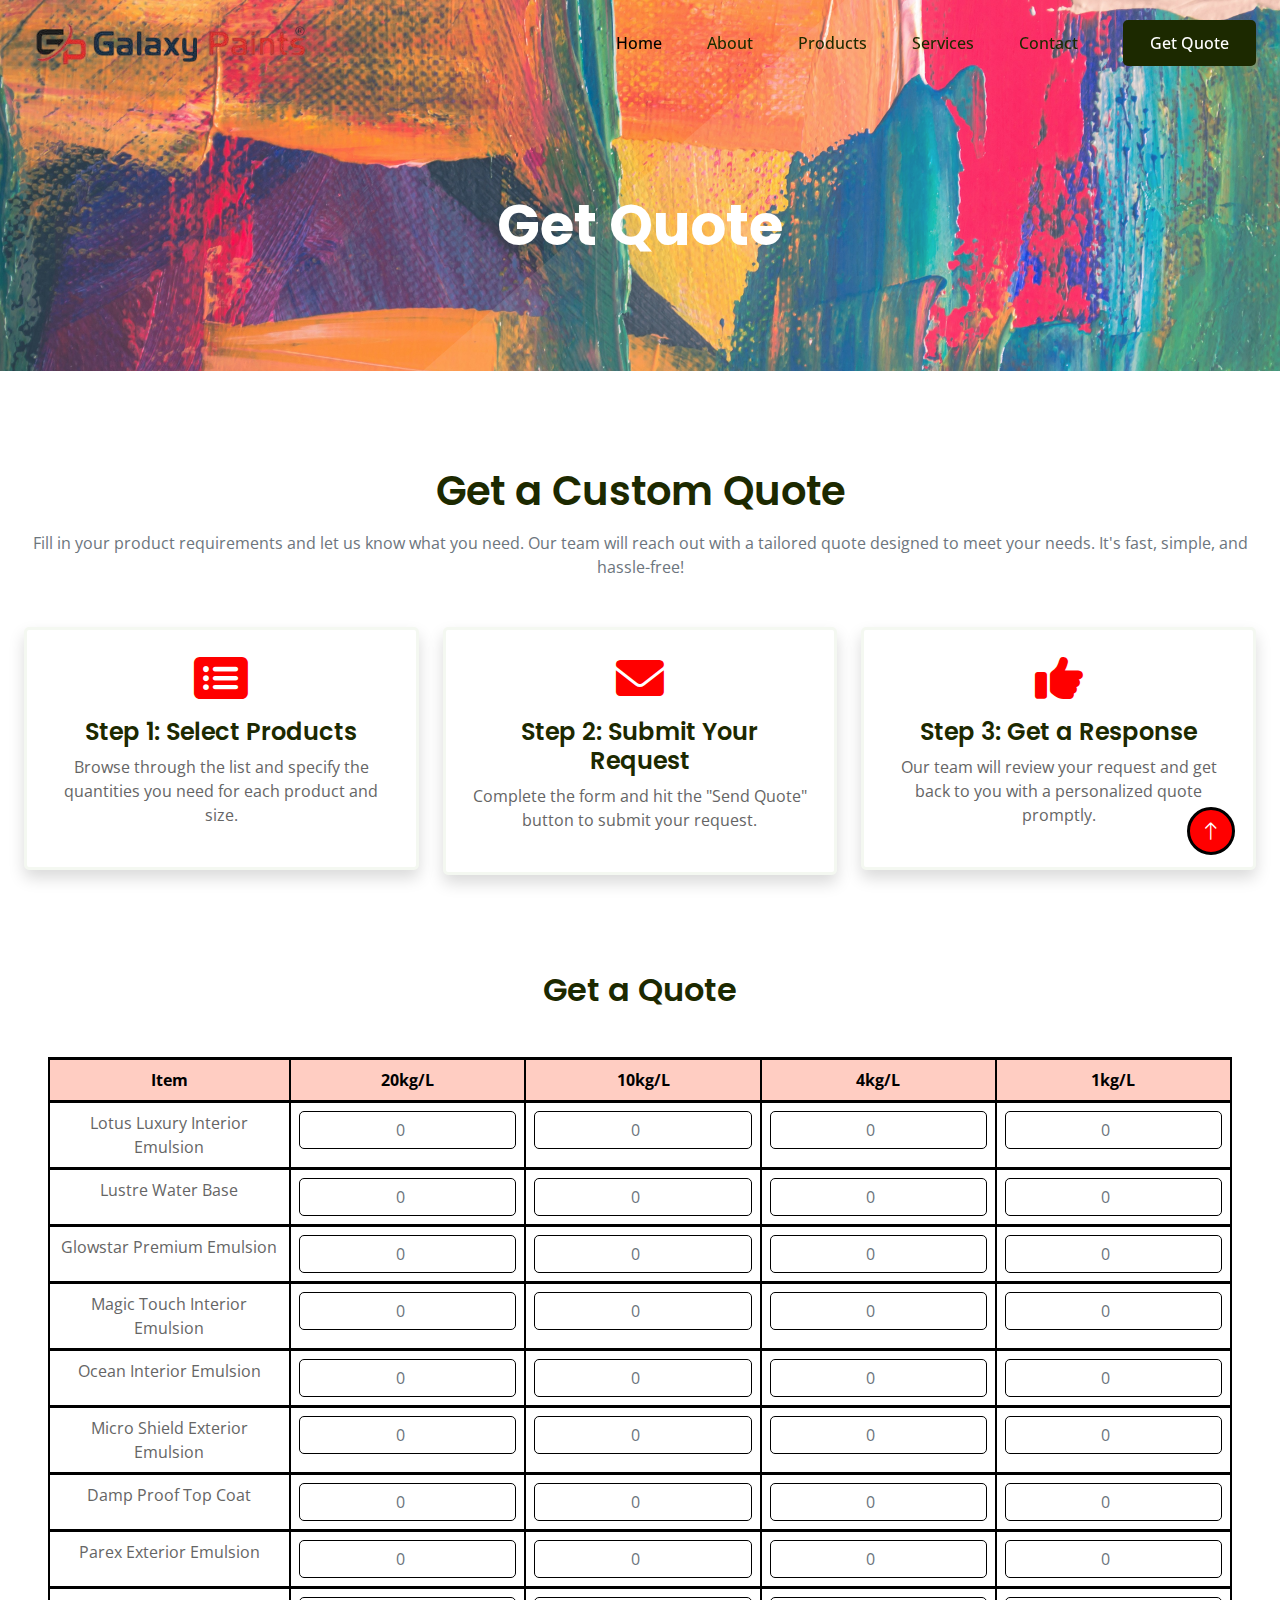
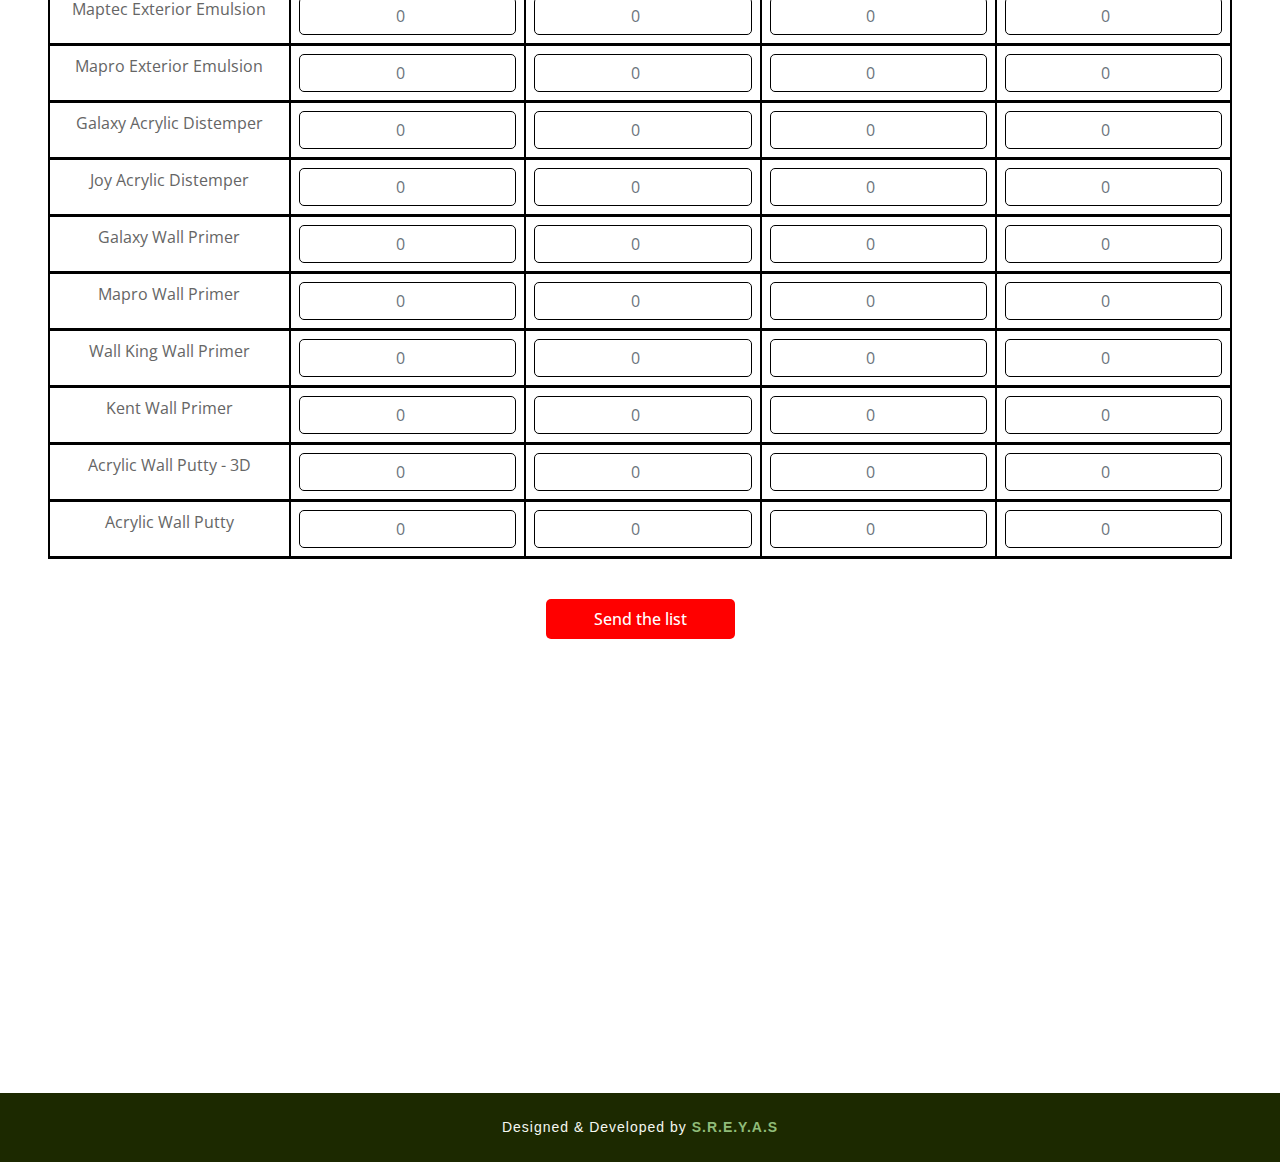
<file: quote.html>
<!DOCTYPE html>
<html lang="en">

<head>
<!-- Google tag (gtag.js) -->
<script async src="https://www.googletagmanager.com/gtag/js?id=G-KWX9E140VL"></script>
<script>
  window.dataLayer = window.dataLayer || [];
  function gtag(){dataLayer.push(arguments);}
  gtag('js', new Date());

  gtag('config', 'G-KWX9E140VL');
</script>
<meta charset="utf-8">
<title>Galaxy Paint</title>
<meta content="width=device-width, initial-scale=1.0" name="viewport">
<meta content="" name="keywords">
<meta content="" name="description">

<!-- Favicon -->
<link href="img/favicon.ico" rel="icon">

<!-- Google Web Fonts -->
<link rel="preconnect" href="https://fonts.googleapis.com">
<link rel="preconnect" href="https://fonts.gstatic.com" crossorigin>
<link
href="https://fonts.googleapis.com/css2?family=Open+Sans:wght@400;500&family=Poppins:wght@200;600;700&display=swap"
rel="stylesheet">

<!-- Icon Font Stylesheet -->
<link href="https://cdnjs.cloudflare.com/ajax/libs/font-awesome/5.10.0/css/all.min.css" rel="stylesheet">
<link href="https://cdn.jsdelivr.net/npm/bootstrap-icons@1.4.1/font/bootstrap-icons.css" rel="stylesheet">

<!-- Libraries Stylesheet -->
<link href="lib/animate/animate.min.css" rel="stylesheet">
<link href="lib/owlcarousel/assets/owl.carousel.min.css" rel="stylesheet">

<!-- Customized Bootstrap Stylesheet -->
<link href="css/bootstrap.min.css" rel="stylesheet">

<!-- Template Stylesheet -->
<link href="css/style.css" rel="stylesheet">
<link rel="stylesheet" href="https://cdnjs.cloudflare.com/ajax/libs/font-awesome/6.0.0-beta3/css/all.min.css">

</head>

<body>
<!-- Spinner Start -->
<div id="spinner" 
    class="show bg-white position-fixed translate-middle w-100 vh-100 top-50 start-50 d-flex align-items-center justify-content-center">
    <div class="paint-loader">
        <div class="brush-stroke brush-stroke-1"></div>
        <div class="brush-stroke brush-stroke-2"></div>
        <div class="brush-stroke brush-stroke-3"></div>
        <div class="brush-stroke brush-stroke-4"></div>
    </div>
</div>
<!-- Spinner End -->

<!-- Styles for the painty loader -->
<style>
    /* Basic Loader Styling */
    #spinner {
        z-index: 1050;
    }

    /* Painty Animation */
    .paint-loader {
        position: relative;
        width: 100px;
        height: 100px;
        display: flex;
        justify-content: center;
        align-items: center;
        overflow: hidden;
    }

    .brush-stroke {
        position: absolute;
        width: 100px;
        height: 10px;
        background: linear-gradient(to right, #ff6b6b, #feca57, #48dbfb, #1dd1a1);
        border-radius: 5px;
        animation: paint-stroke 1.5s ease-in-out infinite;
        transform-origin: center;
    }

    .brush-stroke-1 {
        animation-delay: 0s;
    }

    .brush-stroke-2 {
        animation-delay: 0.3s;
    }

    .brush-stroke-3 {
        animation-delay: 0.6s;
    }

    .brush-stroke-4 {
        animation-delay: 0.9s;
    }

    @keyframes paint-stroke {
        0% {
            transform: translateY(0) scaleX(0.2);
            opacity: 0.8;
        }
        50% {
            transform: translateY(-50px) scaleX(1);
            opacity: 1;
        }
        100% {
            transform: translateY(0) scaleX(0.2);
            opacity: 0.8;
        }
    }
</style>



<!-- Navbar Start -->
<div class="container-fluid sticky-top">
<div class="container">
    <nav class="navbar navbar-expand-lg navbar-light p-0">
        <a href="index.html" class="navbar-brand">
            <img src="img/name.png" alt="Galaxy Paints" class="navbar-logo">
        </a>
        <style>
            .navbar-logo {
                margin-top: 0px;
                height: auto; 
                max-height: 100%; 
                width: 300px;
            }
            
        </style>
        <button type="button" class="navbar-toggler ms-auto me-0" data-bs-toggle="collapse"
            data-bs-target="#navbarCollapse">
            <span class="navbar-toggler-icon"></span>
        </button>
        <div class="collapse navbar-collapse" id="navbarCollapse">
            <div class="navbar-nav ms-auto">
                <a href="index.html" class="nav-item nav-link active">Home</a>
                <a href="about.html" class="nav-item nav-link">About</a>
                <a href="product.html" class="nav-item nav-link">Products</a>
                <a href="service.html" class="nav-link" data-bs-toggle="dropdown">Services</a>
                <a href="contact.html" class="nav-item nav-link">Contact</a>
            </div>
            <a href="quote.html" class="btn btn-dark py-2 px-4 d-none d-lg-inline-block">  Get Quote</a>
        </div>
    </nav>
</div>
</div>
<!-- Navbar End -->


    <!-- Hero Start -->
    <div class="container-fluid bg-primary hero-header mb-5">
        <div class="container text-center">
            <h1 class="display-4 text-white mb-3 animated slideInDown">Get Quote</h1>
        </div>
    </div>
    <!-- Hero End -->


<!-- Get a Quote Section -->
<div class="container-fluid py-5 " style="background-color: white;">
    <div class="container">
        <!-- Section Header -->
        <div class="text-center mb-5">
            <h1 class="mb-3">Get a Custom Quote</h1>
            <p class="text-muted">
                Fill in your product requirements and let us know what you need. Our team will reach out with a tailored quote designed to meet your needs. It's fast, simple, and hassle-free!
            </p>
        </div>

        <!-- Steps to Get a Quote -->
        <div class="row mb-5">
            <div class="col-md-4 text-center">
                <div class="p-4 border rounded bg-white shadow">
                    <i class="fa fa-list-alt fa-3x text-primary mb-3" style="color: red;"></i>
                    <h4 class="mb-2">Step 1: Select Products</h4>
                    <p>Browse through the list and specify the quantities you need for each product and size.</p>
                </div>
            </div>
            <div class="col-md-4 text-center">
                <div class="p-4 border rounded bg-white shadow">
                    <i class="fa fa-envelope fa-3x text-primary mb-3" style="color: red;"></i>
                    <h4 class="mb-2">Step 2: Submit Your Request</h4>
                    <p>Complete the form and hit the "Send Quote" button to submit your request.</p>
                </div>
            </div>
            <div class="col-md-4 text-center">
                <div class="p-4 border rounded bg-white shadow">
                    <i class="fa fa-thumbs-up fa-3x text-primary mb-3" style="color: red;"></i>
                    <h4 class="mb-2">Step 3: Get a Response</h4>
                    <p>Our team will review your request and get back to you with a personalized quote promptly.</p>
                </div>
            </div>
        </div>

        <div class="container-fluid py-5">
            <div class="container">
                <h2 class="text-center mb-5">Get a Quote</h2>
                <form id="quoteForm">
                    <div class="table-responsive">
                        <table class="table table-bordered text-center" style="border: 2px solid black;">
                            <thead>
                                <tr style="background-color: #ffcdc2;">
                                    <th>Item</th>
                                    <th>20kg/L</th>
                                    <th>10kg/L</th>
                                    <th>4kg/L</th>
                                    <th>1kg/L</th>
                                </tr>
                            </thead>
                            <tbody>
                                <tr>
                                    <td>Lotus Luxury Interior Emulsion</td>
                                    <td><input type="number" name="lotus_luxury_emulsion_20L" class="form-control" min="0" placeholder="0"></td>
                                    <td><input type="number" name="lotus_luxury_emulsion_10L" class="form-control" min="0" placeholder="0"></td>
                                    <td><input type="number" name="lotus_luxury_emulsion_4L" class="form-control" min="0" placeholder="0"></td>
                                    <td><input type="number" name="lotus_luxury_emulsion_1L" class="form-control" min="0" placeholder="0"></td>
                                </tr>
                                <tr>
                                    <td>Lustre Water Base</td>
                                    <td><input type="number" name="lustre_water_base_20L" class="form-control" min="0" placeholder="0"></td>
                                    <td><input type="number" name="lustre_water_base_10L" class="form-control" min="0" placeholder="0"></td>
                                    <td><input type="number" name="lustre_water_base_4L" class="form-control" min="0" placeholder="0"></td>
                                    <td><input type="number" name="lustre_water_base_1L" class="form-control" min="0" placeholder="0"></td>
                                </tr>
                                <tr>
                                    <td>Glowstar Premium Emulsion</td>
                                    <td><input type="number" name="glowstar_premium_emulsion_20L" class="form-control" min="0" placeholder="0"></td>
                                    <td><input type="number" name="glowstar_premium_emulsion_10L" class="form-control" min="0" placeholder="0"></td>
                                    <td><input type="number" name="glowstar_premium_emulsion_4L" class="form-control" min="0" placeholder="0"></td>
                                    <td><input type="number" name="glowstar_premium_emulsion_1L" class="form-control" min="0" placeholder="0"></td>
                                </tr>
                                <tr>
                                    <td>Magic Touch Interior Emulsion</td>
                                    <td><input type="number" name="magic_touch_emulsion_20L" class="form-control" min="0" placeholder="0"></td>
                                    <td><input type="number" name="magic_touch_emulsion_10L" class="form-control" min="0" placeholder="0"></td>
                                    <td><input type="number" name="magic_touch_emulsion_4L" class="form-control" min="0" placeholder="0"></td>
                                    <td><input type="number" name="magic_touch_emulsion_1L" class="form-control" min="0" placeholder="0"></td>
                                </tr>
                                <tr>
                                    <td>Ocean Interior Emulsion</td>
                                    <td><input type="number" name="ocean_interior_emulsion_20L" class="form-control" min="0" placeholder="0"></td>
                                    <td><input type="number" name="ocean_interior_emulsion_10L" class="form-control" min="0" placeholder="0"></td>
                                    <td><input type="number" name="ocean_interior_emulsion_4L" class="form-control" min="0" placeholder="0"></td>
                                    <td><input type="number" name="ocean_interior_emulsion_1L" class="form-control" min="0" placeholder="0"></td>
                                </tr>
                                <tr>
                                    <td>Micro Shield Exterior Emulsion</td>
                                    <td><input type="number" name="micro_shield_emulsion_20L" class="form-control" min="0" placeholder="0"></td>
                                    <td><input type="number" name="micro_shield_emulsion_10L" class="form-control" min="0" placeholder="0"></td>
                                    <td><input type="number" name="micro_shield_emulsion_4L" class="form-control" min="0" placeholder="0"></td>
                                    <td><input type="number" name="micro_shield_emulsion_1L" class="form-control" min="0" placeholder="0"></td>
                                </tr>
                                <tr>
                                    <td>Damp Proof Top Coat</td>
                                    <td><input type="number" name="damp_proof_topcoat_20L" class="form-control" min="0" placeholder="0"></td>
                                    <td><input type="number" name="damp_proof_topcoat_10L" class="form-control" min="0" placeholder="0"></td>
                                    <td><input type="number" name="damp_proof_topcoat_4L" class="form-control" min="0" placeholder="0"></td>
                                    <td><input type="number" name="damp_proof_topcoat_1L" class="form-control" min="0" placeholder="0"></td>
                                </tr>
                                <tr>
                                    <td>Parex Exterior Emulsion</td>
                                    <td><input type="number" name="parex_exterior_emulsion_20L" class="form-control" min="0" placeholder="0"></td>
                                    <td><input type="number" name="parex_exterior_emulsion_10L" class="form-control" min="0" placeholder="0"></td>
                                    <td><input type="number" name="parex_exterior_emulsion_4L" class="form-control" min="0" placeholder="0"></td>
                                    <td><input type="number" name="parex_exterior_emulsion_1L" class="form-control" min="0" placeholder="0"></td>
                                </tr>
                                <tr>
                                    <td>Maptec Exterior Emulsion</td>
                                    <td><input type="number" name="maptec_exterior_emulsion_20L" class="form-control" min="0" placeholder="0"></td>
                                    <td><input type="number" name="maptec_exterior_emulsion_10L" class="form-control" min="0" placeholder="0"></td>
                                    <td><input type="number" name="maptec_exterior_emulsion_4L" class="form-control" min="0" placeholder="0"></td>
                                    <td><input type="number" name="maptec_exterior_emulsion_1L" class="form-control" min="0" placeholder="0"></td>
                                </tr>
                                <tr>
                                    <td>Mapro Exterior Emulsion</td>
                                    <td><input type="number" name="mapro_exterior_emulsion_20L" class="form-control" min="0" placeholder="0"></td>
                                    <td><input type="number" name="mapro_exterior_emulsion_10L" class="form-control" min="0" placeholder="0"></td>
                                    <td><input type="number" name="mapro_exterior_emulsion_4L" class="form-control" min="0" placeholder="0"></td>
                                    <td><input type="number" name="mapro_exterior_emulsion_1L" class="form-control" min="0" placeholder="0"></td>
                                </tr>
                                <tr>
                                    <td>Galaxy Acrylic Distemper</td>
                                    <td><input type="number" name="galaxy_acrylic_distemper_20L" class="form-control" min="0" placeholder="0"></td>
                                    <td><input type="number" name="galaxy_acrylic_distemper_10L" class="form-control" min="0" placeholder="0"></td>
                                    <td><input type="number" name="galaxy_acrylic_distemper_4L" class="form-control" min="0" placeholder="0"></td>
                                    <td><input type="number" name="galaxy_acrylic_distemper_1L" class="form-control" min="0" placeholder="0"></td>
                                </tr>
                                <tr>
                                    <td>Joy Acrylic Distemper</td>
                                    <td><input type="number" name="joy_acrylic_distemper_20L" class="form-control" min="0" placeholder="0"></td>
                                    <td><input type="number" name="joy_acrylic_distemper_10L" class="form-control" min="0" placeholder="0"></td>
                                    <td><input type="number" name="joy_acrylic_distemper_4L" class="form-control" min="0" placeholder="0"></td>
                                    <td><input type="number" name="joy_acrylic_distemper_1L" class="form-control" min="0" placeholder="0"></td>
                                </tr>
                                <tr>
                                    <td>Galaxy Wall Primer</td>
                                    <td><input type="number" name="galaxy_wall_primer_20L" class="form-control" min="0" placeholder="0"></td>
                                    <td><input type="number" name="galaxy_wall_primer_10L" class="form-control" min="0" placeholder="0"></td>
                                    <td><input type="number" name="galaxy_wall_primer_4L" class="form-control" min="0" placeholder="0"></td>
                                    <td><input type="number" name="galaxy_wall_primer_1L" class="form-control" min="0" placeholder="0"></td>
                                </tr>
                                <tr>
                                    <td>Mapro Wall Primer</td>
                                    <td><input type="number" name="mapro_wall_primer_20L" class="form-control" min="0" placeholder="0"></td>
                                    <td><input type="number" name="mapro_wall_primer_10L" class="form-control" min="0" placeholder="0"></td>
                                    <td><input type="number" name="mapro_wall_primer_4L" class="form-control" min="0" placeholder="0"></td>
                                    <td><input type="number" name="mapro_wall_primer_1L" class="form-control" min="0" placeholder="0"></td>
                                </tr>
                                <tr>
                                    <td>Wall King Wall Primer</td>
                                    <td><input type="number" name="wall_king_primer_20L" class="form-control" min="0" placeholder="0"></td>
                                    <td><input type="number" name="wall_king_primer_10L" class="form-control" min="0" placeholder="0"></td>
                                    <td><input type="number" name="wall_king_primer_4L" class="form-control" min="0" placeholder="0"></td>
                                    <td><input type="number" name="wall_king_primer_1L" class="form-control" min="0" placeholder="0"></td>
                                </tr>
                                <tr>
                                    <td>Kent Wall Primer</td>
                                    <td><input type="number" name="kent_wall_primer_20L" class="form-control" min="0" placeholder="0"></td>
                                    <td><input type="number" name="kent_wall_primer_10L" class="form-control" min="0" placeholder="0"></td>
                                    <td><input type="number" name="kent_wall_primer_4L" class="form-control" min="0" placeholder="0"></td>
                                    <td><input type="number" name="kent_wall_primer_1L" class="form-control" min="0" placeholder="0"></td>
                                </tr>
                                <tr>
                                    <td>Acrylic Wall Putty - 3D</td>
                                    <td><input type="number" name="acrylic_wall_putty_3d_20L" class="form-control" min="0" placeholder="0"></td>
                                    <td><input type="number" name="acrylic_wall_putty_3d_10L" class="form-control" min="0" placeholder="0"></td>
                                    <td><input type="number" name="acrylic_wall_putty_3d_4L" class="form-control" min="0" placeholder="0"></td>
                                    <td><input type="number" name="acrylic_wall_putty_3d_1L" class="form-control" min="0" placeholder="0"></td>
                                </tr>
                                <tr>
                                    <td>Acrylic Wall Putty</td>
                                    <td><input type="number" name="acrylic_wall_putty_20L" class="form-control" min="0" placeholder="0"></td>
                                    <td><input type="number" name="acrylic_wall_putty_10L" class="form-control" min="0" placeholder="0"></td>
                                    <td><input type="number" name="acrylic_wall_putty_4L" class="form-control" min="0" placeholder="0"></td>
                                    <td><input type="number" name="acrylic_wall_putty_1L" class="form-control" min="0" placeholder="0"></td>
                                </tr>
                            </tbody>
                        </table>
                    </div>
                    <div class="text-center mt-4">
                        <button type="button" id="sendQuote" class="btn btn-primary px-5 py-2" style="background-color: red; border: none;">Send the list</button>
                    </div>
                </form>
            </div>
        </div>
        
        <style>
            table.table-bordered th, table.table-bordered td {
                border: 2px solid black !important;
            }
        
            thead th {
                color: #000;
                font-weight: bold;
            }
        
            input.form-control {
                border: 1px solid black;
                text-align: center;
            }
        
            button#sendQuote:hover {
                background-color: darkred;
                color: #fff;
            }
        </style>
        
        
<script>
            document.getElementById('sendQuote').addEventListener('click', function () {
                const form = document.getElementById('quoteForm');
                const formData = new FormData(form);
        
                let emailBody = "Quote Request Details:\n\n";
        
                formData.forEach((value, key) => {
                    if (value && value > 0) { // Include only non-zero quantities
                        emailBody += `${key.replaceAll('_', ' ')}: ${value}\n`;
                    }
                });
        
                const email = "accounts@galaxypaint.in"; // Replace with your email address
                const ccEmail = "bdm1@galaxypaint.in"; // Replace with the CC recipient's email
                const subject = "Quote Request";
                const body = encodeURIComponent(emailBody);
        
                if (navigator.userAgent.match(/Mobile|Android|iPhone|iPad|iPod/i)) {
                    // Use mailto for mobile devices
                    const mailtoLink = `mailto:${email}?cc=${ccEmail}&subject=${encodeURIComponent(subject)}&body=${encodeURIComponent(emailBody)}`;
                    window.location.href = mailtoLink;
                } else {
                    // Use Gmail web for desktop
                    const gmailUrl = `https://mail.google.com/mail/?view=cm&fs=1&to=${email}&cc=${ccEmail}&su=${encodeURIComponent(subject)}&body=${body}`;
                    window.open(gmailUrl, '_blank');
                }
            });
        </script>


    </div>
</div>



<!-- Footer Start -->
<div class="container-fluid bg-white footer">
<div class="container py-5">
    <div class="row g-5 text-center text-lg-start">
        <!-- Logo and Description -->
        <div class="col-md-6 col-lg-3 wow fadeIn" data-wow-delay="0.1s">
            <a href="index.html" class="d-inline-block mb-3">
                <img src="img/footer-logo.jpg" alt="Galaxy Paints Logo" class="img-fluid" style="width: 200px; height: auto ; margin-top: -60px">
            </a>
            <p class="mb-0">Your trusted partner for superior painting solutions.</p>
        </div>
        <!-- Contact Information -->
        <div class="col-md-6 col-lg-3 wow fadeIn" data-wow-delay="0.3s">
            <h5 class="mb-4">Get In Touch</h5>
            <p><i class="fa fa-map-marker-alt me-3" style="color: red;"></i>Sector No-4, Balaji Heights, 4th Floor, Near Jay Ganesh Samrajya chowk, Moshi, Pune, India 412105</p>
            <p><i class="fa fa-phone-alt me-3" style="color: red;"></i>+91 9527702536</p>
            <p><i class="fa fa-envelope me-3" style="color: red;"></i>accounts@galaxypaint.in</p>
            <div class="d-flex justify-content-center justify-content-lg-start pt-2">
                <a class="btn btn-square btn-outline-primary me-2" href="" ><i class="fab fa-facebook-f" style="color: black;"></i></a>
                <a class="btn btn-square btn-outline-primary me-2" href=""><i class="fab fa-instagram" style="color: black;"></i></a>
            </div>
        </div>
        <!-- Products Section -->
        <div class="col-md-6 col-lg-3 wow fadeIn" data-wow-delay="0.5s">
            <h5 class="mb-4">Our Products</h5>
            <ul class="list-unstyled">
                <li><a class="btn btn-link" href="product.html" style="color: inherit;">LOTUS
Luxury Interior Emulsion</a></li>
                <li><a class="btn btn-link" href="product.html" style="color: inherit;">LUSTRE Water Base</a></li>
                <li><a class="btn btn-link" href="product.html" style="color: inherit;">GLOWSTAR Premium Emulsion</a></li>
                <li><a class="btn btn-link" href="product.html" style="color: inherit;">PAREX Exterior Emulsion</a></li>
            </ul>
        </div>
        <!-- Useful Links -->
        <div class="col-md-6 col-lg-3 wow fadeIn" data-wow-delay="0.7s">
            <h5 class="mb-4">Popular Links</h5>
            <ul class="list-unstyled">
                <li><a class="btn btn-link" href="about.html" style="color: inherit;">About Us</a></li>
                <li><a class="btn btn-link" href="contact.html" style="color: inherit;">Contact Us</a></li>
                <li><a class="btn btn-link" href="" style="color: inherit;">Download Brochure</a></li>
            </ul>
        </div>
    </div>
</div>
</div>
<!-- Footer End -->

<div class="hidden-backlink">
    &copy; <a class="border-bottom" href="#">Your Site Name</a>, All Right Reserved.

    <!--/*** This template is free as long as you keep the footer author’s credit link/attribution link/backlink. If you'd like to use the template without the footer author’s credit link/attribution link/backlink, you can purchase the Credit Removal License from "https://htmlcodex.com/credit-removal". Thank you for your support. ***/-->
    Designed By <a class="border-bottom" href="https://htmlcodex.com">HTML Codex</a> Distributed by <a href="https://themewagon.com">ThemeWagon</a>
</div>
    <style>
    .hidden-backlink {
        position: absolute;
        width: 1px;
        height: 1px;
        overflow: hidden;
        clip: rect(1px, 1px, 1px, 1px);
        white-space: nowrap;
    }
    
    </style>
<!-- Developed By Section Start -->
<div class="container-fluids py-4 bg-dark text-center">
    <p class="mb-0 text-light" style="font-size: 14px;">
        Designed & Developed by 
        <a href="https://sreyas.tech" target="_blank" class="text-uppercase text-primary fw-bold text-decoration-none">
            S.R.E.Y.A.S
        </a>
    </p>
</div>
<style>
    .container-fluids {
        font-family: 'Arial', sans-serif;
        font-size: 14px;
        letter-spacing: 1px;
    }
    
    .container-fluids a {
        transition: color 0.3s ease;
    }
    
    .container-fluids a:hover {
        color: #f4c20d; /* A golden classy hover effect */
        text-decoration: underline; /* Optional underline on hover */
    }
    
</style>

<!-- Developed By Section End -->

<!-- Back to Top -->
<a href="#" class="btn btn-lg btn-primary btn-lg-square back-to-top" style="background-color: red;"><i class="bi bi-arrow-up"></i></a>


<!-- JavaScript Libraries -->
<script src="https://ajax.googleapis.com/ajax/libs/jquery/3.6.1/jquery.min.js"></script>
<script src="https://cdn.jsdelivr.net/npm/bootstrap@5.0.0/dist/js/bootstrap.bundle.min.js"></script>
<script src="lib/wow/wow.min.js"></script>
<script src="lib/easing/easing.min.js"></script>
<script src="lib/waypoints/waypoints.min.js"></script>
<script src="lib/owlcarousel/owl.carousel.min.js"></script>

<!-- Template Javascript -->
<script src="js/main.js"></script>
</body>

</html>
</file>
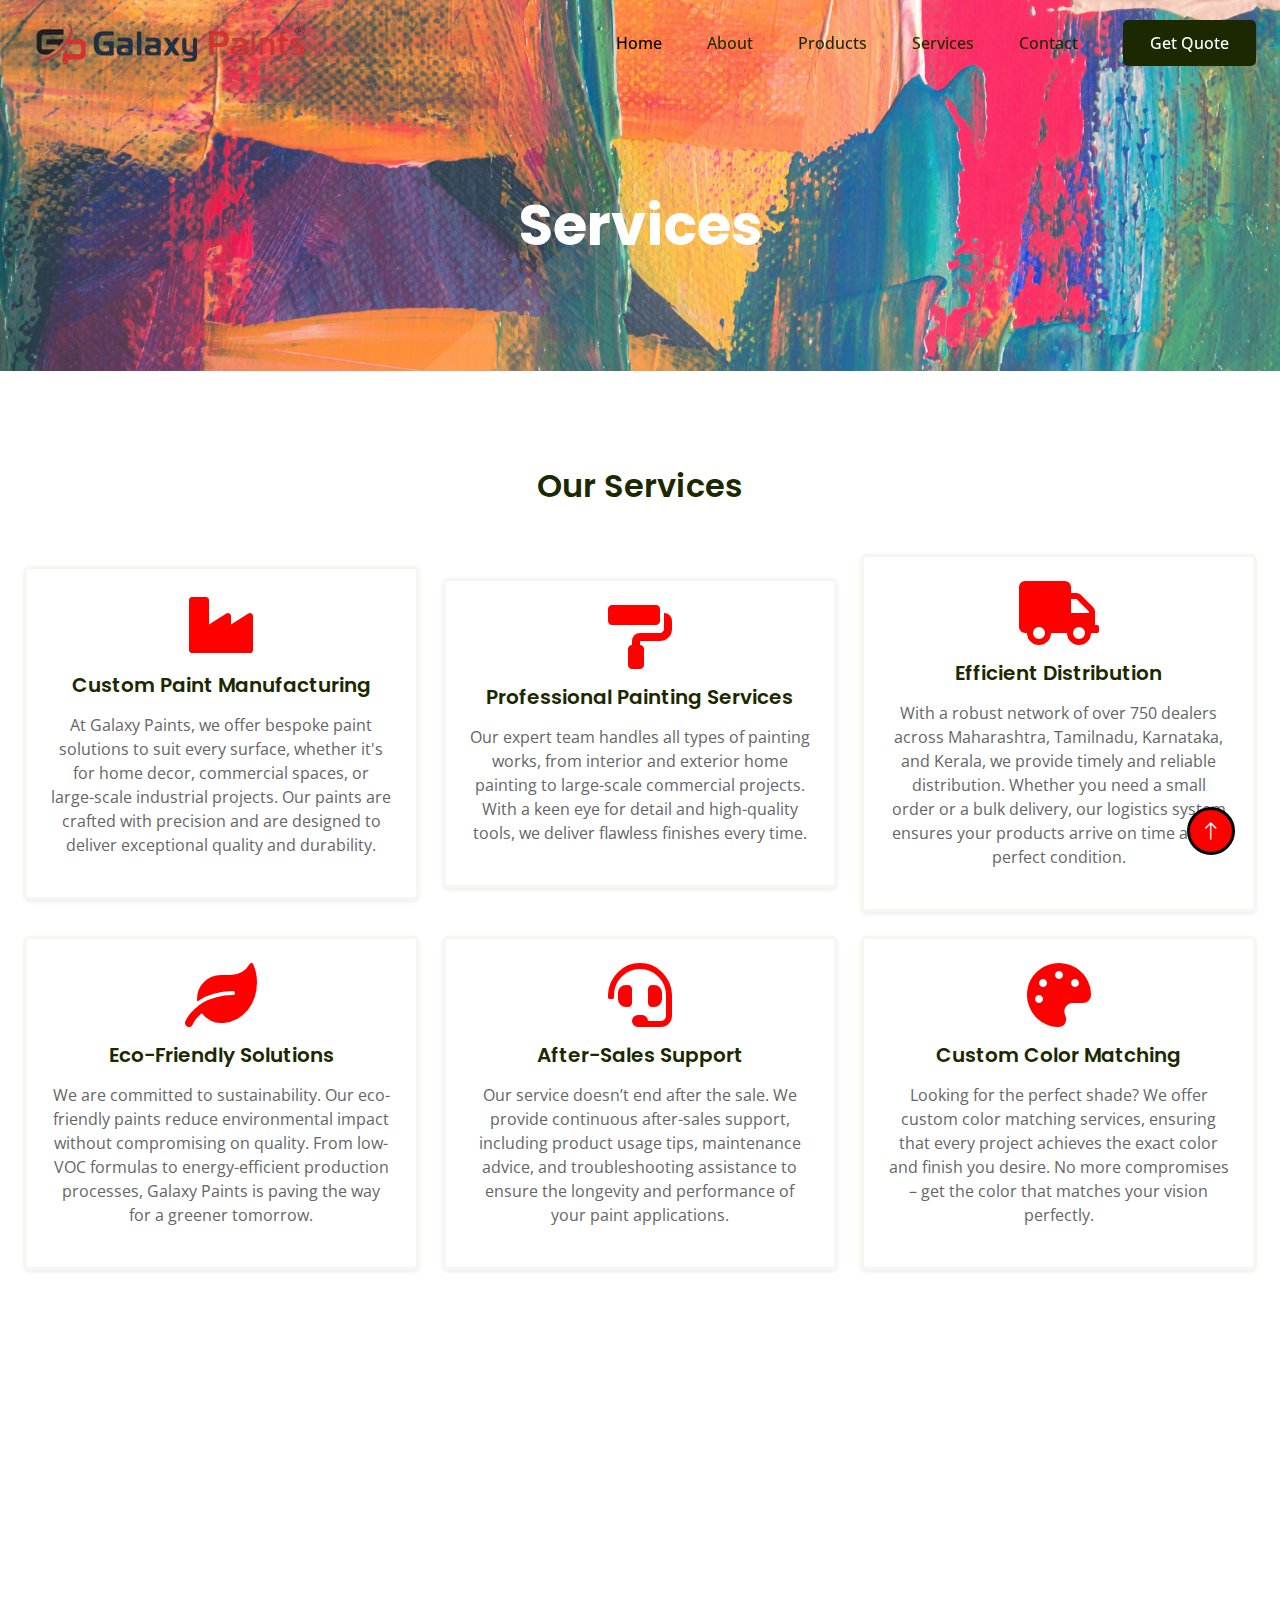
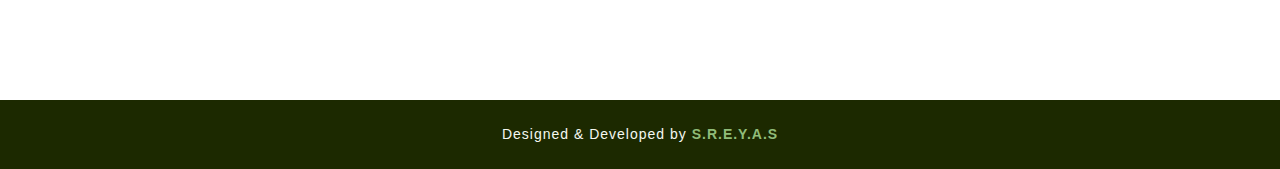
<file: services.html>
<!DOCTYPE html>
<html lang="en">

<head>
<!-- Google tag (gtag.js) -->
<script async src="https://www.googletagmanager.com/gtag/js?id=G-KWX9E140VL"></script>
<script>
  window.dataLayer = window.dataLayer || [];
  function gtag(){dataLayer.push(arguments);}
  gtag('js', new Date());

  gtag('config', 'G-KWX9E140VL');
</script>
    <meta charset="utf-8">
    <title>Galaxy Paint</title>
    <meta content="width=device-width, initial-scale=1.0" name="viewport">
    <meta content="" name="keywords">
    <meta content="" name="description">

    <!-- Favicon -->
    <link href="img/favicon.ico" rel="icon">
    <link href="https://cdnjs.cloudflare.com/ajax/libs/font-awesome/5.15.4/css/all.min.css" rel="stylesheet">


    <!-- Google Web Fonts -->
    <link rel="preconnect" href="https://fonts.googleapis.com">
    <link rel="preconnect" href="https://fonts.gstatic.com" crossorigin>
    <link
        href="https://fonts.googleapis.com/css2?family=Open+Sans:wght@400;500&family=Poppins:wght@200;600;700&display=swap"
        rel="stylesheet">

    <!-- Icon Font Stylesheet -->
    <link href="https://cdnjs.cloudflare.com/ajax/libs/font-awesome/5.10.0/css/all.min.css" rel="stylesheet">
    <link href="https://cdn.jsdelivr.net/npm/bootstrap-icons@1.4.1/font/bootstrap-icons.css" rel="stylesheet">

    <!-- Libraries Stylesheet -->
    <link href="lib/animate/animate.min.css" rel="stylesheet">
    <link href="lib/owlcarousel/assets/owl.carousel.min.css" rel="stylesheet">

    <!-- Customized Bootstrap Stylesheet -->
    <link href="css/bootstrap.min.css" rel="stylesheet">

    <!-- Template Stylesheet -->
    <link href="css/style.css" rel="stylesheet">
</head>

<body>
    <!-- Spinner Start -->
<div id="spinner" 
class="show bg-white position-fixed translate-middle w-100 vh-100 top-50 start-50 d-flex align-items-center justify-content-center">
<div class="paint-loader">
    <div class="brush-stroke brush-stroke-1"></div>
    <div class="brush-stroke brush-stroke-2"></div>
    <div class="brush-stroke brush-stroke-3"></div>
    <div class="brush-stroke brush-stroke-4"></div>
</div>
</div>
<!-- Spinner End -->

<!-- Styles for the painty loader -->
<style>
/* Basic Loader Styling */
#spinner {
    z-index: 1050;
}

/* Painty Animation */
.paint-loader {
    position: relative;
    width: 100px;
    height: 100px;
    display: flex;
    justify-content: center;
    align-items: center;
    overflow: hidden;
}

.brush-stroke {
    position: absolute;
    width: 100px;
    height: 10px;
    background: linear-gradient(to right, #ff6b6b, #feca57, #48dbfb, #1dd1a1);
    border-radius: 5px;
    animation: paint-stroke 1.5s ease-in-out infinite;
    transform-origin: center;
}

.brush-stroke-1 {
    animation-delay: 0s;
}

.brush-stroke-2 {
    animation-delay: 0.3s;
}

.brush-stroke-3 {
    animation-delay: 0.6s;
}

.brush-stroke-4 {
    animation-delay: 0.9s;
}

@keyframes paint-stroke {
    0% {
        transform: translateY(0) scaleX(0.2);
        opacity: 0.8;
    }
    50% {
        transform: translateY(-50px) scaleX(1);
        opacity: 1;
    }
    100% {
        transform: translateY(0) scaleX(0.2);
        opacity: 0.8;
    }
}
</style>



    <!-- Navbar Start -->
    <div class="container-fluid sticky-top">
        <div class="container">
            <nav class="navbar navbar-expand-lg navbar-light p-0">
                <a href="index.html" class="navbar-brand">
                    <img src="img/name.png" alt="Galaxy Paints" class="navbar-logo">
                </a>
                <style>
                    .navbar-logo {
                        margin-top: 0px;
                        height: auto; 
                        max-height: 100%; 
                        width: 300px;
                    }
                    
                </style>
                <button type="button" class="navbar-toggler ms-auto me-0" data-bs-toggle="collapse"
                    data-bs-target="#navbarCollapse">
                    <span class="navbar-toggler-icon"></span>
                </button>
                <div class="collapse navbar-collapse" id="navbarCollapse">
                    <div class="navbar-nav ms-auto">
                        <a href="index.html" class="nav-item nav-link active">Home</a>
                        <a href="about.html" class="nav-item nav-link">About</a>
                        <a href="product.html" class="nav-item nav-link">Products</a>
                        <a href="services.html" class="nav-item nav-link">Services</a>
                        <a href="contact.html" class="nav-item nav-link">Contact</a>
                    </div>
                    <a href="quote.html" class="btn btn-dark py-2 px-4 d-none d-lg-inline-block">  Get Quote</a>
                </div>
            </nav>
        </div>
    </div>
    <!-- Navbar End -->


    <!-- Hero Start -->
    <div class="container-fluid bg-primary hero-header mb-5">
        <div class="container text-center">
            <h1 class="display-4 text-white mb-3 animated slideInDown">Services</h1>
        </div>
    </div>
    <!-- Hero End -->
     <!-- Services Start -->
<div class="container-fluid py-5">
    <div class="container">
        <h2 class="text-center mb-5">Our Services</h2>
        <div class="row align-items-center text-center">
            <!-- Service 1: Custom Paint Manufacturing -->
            <div class="col-md-4 mb-4">
                <div class="service-item bg-white shadow-sm p-4 rounded border">
                    <i class="fa fa-industry fa-4x text-primary mb-3" style="color: red;"></i>
                    <h5 class="mb-3">Custom Paint Manufacturing</h5>
                    <p>At Galaxy Paints, we offer bespoke paint solutions to suit every surface, whether it's for home decor, commercial spaces, or large-scale industrial projects. Our paints are crafted with precision and are designed to deliver exceptional quality and durability.</p>
                </div>
            </div>
            <div class="col-md-4 mb-4">
                <div class="service-item bg-white shadow-sm p-4 rounded border">
                    <i class="fa fa-paint-roller fa-4x text-primary mb-3" style="color: red;"></i>
                    <h5 class="mb-3">Professional Painting Services</h5>
                    <p>Our expert team handles all types of painting works, from interior and exterior home painting to large-scale commercial projects. With a keen eye for detail and high-quality tools, we deliver flawless finishes every time.</p>
                </div>
            </div>
            
            <!-- Service 3: Efficient Distribution -->
            <div class="col-md-4 mb-4">
                <div class="service-item bg-white shadow-sm p-4 rounded border">
                    <i class="fa fa-truck fa-4x text-primary mb-3" style="color: red;"></i>
                    <h5 class="mb-3">Efficient Distribution</h5>
                    <p>With a robust network of over 750 dealers across Maharashtra, Tamilnadu, Karnataka, and Kerala, we provide timely and reliable distribution. Whether you need a small order or a bulk delivery, our logistics system ensures your products arrive on time and in perfect condition.</p>
                </div>
            </div>
        </div>
        <div class="row align-items-center text-center">
            <!-- Service 4: Eco-Friendly Solutions -->
            <div class="col-md-4 mb-4">
                <div class="service-item bg-white shadow-sm p-4 rounded border">
                    <i class="fa fa-leaf fa-4x text-primary mb-3" style="color: red;"></i>
                    <h5 class="mb-3">Eco-Friendly Solutions</h5>
                    <p>We are committed to sustainability. Our eco-friendly paints reduce environmental impact without compromising on quality. From low-VOC formulas to energy-efficient production processes, Galaxy Paints is paving the way for a greener tomorrow.</p>
                </div>
            </div>
            <!-- Service 5: After-Sales Support -->
            <div class="col-md-4 mb-4">
                <div class="service-item bg-white shadow-sm p-4 rounded border">
                    <i class="fa fa-headset fa-4x text-primary mb-3" style="color: red;"></i>
                    <h5 class="mb-3">After-Sales Support</h5>
                    <p>Our service doesn’t end after the sale. We provide continuous after-sales support, including product usage tips, maintenance advice, and troubleshooting assistance to ensure the longevity and performance of your paint applications.</p>
                </div>
            </div>
            <!-- Service 6: Custom Color Matching -->
            <div class="col-md-4 mb-4">
                <div class="service-item bg-white shadow-sm p-4 rounded border">
                    <i class="fa fa-palette fa-4x text-primary mb-3" style="color: red;"></i>
                    <h5 class="mb-3">Custom Color Matching</h5>
                    <p>Looking for the perfect shade? We offer custom color matching services, ensuring that every project achieves the exact color and finish you desire. No more compromises – get the color that matches your vision perfectly.</p>
                </div>
            </div>
        </div>
    </div>
</div>
<!-- Services End -->





    <!-- Blog Start -->
    <!-- <div class="container-fluid py-5">
        <div class="container">
            <div class="mx-auto text-center wow fadeIn" data-wow-delay="0.1s" style="max-width: 600px;">
                <h1 class="text-primary mb-3"><span class="fw-light text-dark">From Our</span> Blog Articles</h1>
                <p class="mb-5">Lorem ipsum dolor sit amet, consectetur adipiscing elit. Duis aliquet, erat non malesuada consequat, nibh erat tempus risus.</p>
            </div>
            <div class="row g-4">
                <div class="col-md-6 col-lg-4 wow fadeIn" data-wow-delay="0.1s">
                    <div class="blog-item border h-100 p-4">
                        <img class="img-fluid mb-4" src="img/blog-1.jpg" alt="">
                        <a href="" class="h5 lh-base d-inline-block">Foods that are good for your hair growing</a>
                        <div class="d-flex text-black-50 mb-2">
                            <div class="pe-3">
                                <small class="fa fa-eye me-1"></small>
                                <small>9999 Views</small>
                            </div>
                            <div class="pe-3">
                                <small class="fa fa-comments me-1"></small>
                                <small>9999 Comments</small>
                            </div>
                        </div>
                        <p class="mb-4">Lorem ipsum dolor sit amet, consectetur adipiscing elit. Duis aliquet, erat non malesuada consequat.</p>
                        <a href="" class="btn btn-outline-primary px-3">Read More</a>
                    </div>
                </div>
                <div class="col-md-6 col-lg-4 wow fadeIn" data-wow-delay="0.3s">
                    <div class="blog-item border h-100 p-4">
                        <img class="img-fluid mb-4" src="img/blog-2.jpg" alt="">
                        <a href="" class="h5 lh-base d-inline-block">How to take care of hair naturally</a>
                        <div class="d-flex text-black-50 mb-2">
                            <div class="pe-3">
                                <small class="fa fa-eye me-1"></small>
                                <small>9999 Views</small>
                            </div>
                            <div class="pe-3">
                                <small class="fa fa-comments me-1"></small>
                                <small>9999 Comments</small>
                            </div>
                        </div>
                        <p class="mb-4">Lorem ipsum dolor sit amet, consectetur adipiscing elit. Duis aliquet, erat non malesuada consequat.</p>
                        <a href="" class="btn btn-outline-primary px-3">Read More</a>
                    </div>
                </div>
                <div class="col-md-6 col-lg-4 wow fadeIn" data-wow-delay="0.5s">
                    <div class="blog-item border h-100 p-4">
                        <img class="img-fluid mb-4" src="img/blog-3.jpg" alt="">
                        <a href="" class="h5 lh-base d-inline-block">How to use our natural & organic shampoo</a>
                        <div class="d-flex text-black-50 mb-2">
                            <div class="pe-3">
                                <small class="fa fa-eye me-1"></small>
                                <small>9999 Views</small>
                            </div>
                            <div class="pe-3">
                                <small class="fa fa-comments me-1"></small>
                                <small>9999 Comments</small>
                            </div>
                        </div>
                        <p class="mb-4">Lorem ipsum dolor sit amet, consectetur adipiscing elit. Duis aliquet, erat non malesuada consequat.</p>
                        <a href="" class="btn btn-outline-primary px-3">Read More</a>
                    </div>
                </div>
            </div>
        </div>
    </div> -->
    <!-- Blog End -->

<!-- Footer Start -->
<div class="container-fluid bg-white footer">
    <div class="container py-5">
        <div class="row g-5 text-center text-lg-start">
            <!-- Logo and Description -->
            <div class="col-md-6 col-lg-3 wow fadeIn" data-wow-delay="0.1s">
                <a href="index.html" class="d-inline-block mb-3">
                    <img src="img/footer-logo.jpg" alt="Galaxy Paints Logo" class="img-fluid" style="width: 200px; height: auto ; margin-top: -60px">
                </a>
                <p class="mb-0">Your trusted partner for superior painting solutions.</p>
            </div>
            <!-- Contact Information -->
            <div class="col-md-6 col-lg-3 wow fadeIn" data-wow-delay="0.3s">
                <h5 class="mb-4">Get In Touch</h5>
                <p><i class="fa fa-map-marker-alt me-3" style="color: red;"></i>Sector No-4, Balaji Heights, 4th Floor, Near Jay Ganesh Samrajya chowk, Moshi, Pune, India 412105</p>
                <p><i class="fa fa-phone-alt me-3" style="color: red;"></i>+91 9527702536</p>
                <p><i class="fa fa-envelope me-3" style="color: red;"></i>accounts@galaxypaint.in</p>
                <div class="d-flex justify-content-center justify-content-lg-start pt-2">
                    <a class="btn btn-square btn-outline-primary me-2" href="https://www.facebook.com/galaxypaintspune" ><i class="fab fa-facebook-f" style="color: black;"></i></a>
                    <a class="btn btn-square btn-outline-primary me-2" href="https://www.instagram.com/galaxypaints.official?igsh=dmZyaDFvbWl5N3Ax"><i class="fab fa-instagram" style="color: black;"></i></a>
                </div>
            </div>
            <!-- Products Section -->
            <div class="col-md-6 col-lg-3 wow fadeIn" data-wow-delay="0.5s">
                <h5 class="mb-4">Our Products</h5>
                <ul class="list-unstyled">
                    <li><a class="btn btn-link" href="products.html" style="color: inherit;">LOTUS Luxury Interior Emulsion</a></li>
                    <li><a class="btn btn-link" href="products.html" style="color: inherit;">LUSTRE Water Base</a></li>
                    <li><a class="btn btn-link" href="products.html" style="color: inherit;">GLOWSTAR Premium Emulsion</a></li>
                    <li><a class="btn btn-link" href="products.html" style="color: inherit;">PAREX Exterior Emulsion</a></li>
                </ul>
            </div>
            <!-- Useful Links -->
            <div class="col-md-6 col-lg-3 wow fadeIn" data-wow-delay="0.7s">
                <h5 class="mb-4">Popular Links</h5>
                <ul class="list-unstyled">
                    <li><a class="btn btn-link" href="about.html" style="color: inherit;">About Us</a></li>
                    <li><a class="btn btn-link" href="contact.html" style="color: inherit;">Contact Us</a></li>
                    <li><a class="btn btn-link" href="" style="color: inherit;">Download Brochure</a></li>
                </ul>
            </div>
        </div>
    </div>
</div>
<!-- Footer End -->

    <div class="hidden-backlink">
        &copy; <a class="border-bottom" href="#">Your Site Name</a>, All Right Reserved.

        <!--/*** This template is free as long as you keep the footer author’s credit link/attribution link/backlink. If you'd like to use the template without the footer author’s credit link/attribution link/backlink, you can purchase the Credit Removal License from "https://htmlcodex.com/credit-removal". Thank you for your support. ***/-->
        Designed By <a class="border-bottom" href="https://htmlcodex.com">HTML Codex</a> Distributed by <a href="https://themewagon.com">ThemeWagon</a>
    </div>
     <style>
        .hidden-backlink {
            position: absolute;
            width: 1px;
            height: 1px;
            overflow: hidden;
            clip: rect(1px, 1px, 1px, 1px);
            white-space: nowrap;
        }
        
     </style>
    <!-- Developed By Section Start -->
    <div class="container-fluids py-4 bg-dark text-center">
        <p class="mb-0 text-light" style="font-size: 14px;">
            Designed & Developed by 
            <a href="https://sreyas.tech" target="_blank" class="text-uppercase text-primary fw-bold text-decoration-none">
                S.R.E.Y.A.S
            </a>
        </p>
    </div>
    <style>
        .container-fluids {
            font-family: 'Arial', sans-serif;
            font-size: 14px;
            letter-spacing: 1px;
        }
        
        .container-fluids a {
            transition: color 0.3s ease;
        }
        
        .container-fluids a:hover {
            color: #f4c20d; /* A golden classy hover effect */
            text-decoration: underline; /* Optional underline on hover */
        }
        
    </style>
    
    <!-- Developed By Section End -->


    <!-- Back to Top -->
    <a href="#" class="btn btn-lg btn-primary btn-lg-square back-to-top" style="background-color: red;"><i class="bi bi-arrow-up"></i></a>


    <!-- JavaScript Libraries -->
    <script src="https://ajax.googleapis.com/ajax/libs/jquery/3.6.1/jquery.min.js"></script>
    <script src="https://cdn.jsdelivr.net/npm/bootstrap@5.0.0/dist/js/bootstrap.bundle.min.js"></script>
    <script src="lib/wow/wow.min.js"></script>
    <script src="lib/easing/easing.min.js"></script>
    <script src="lib/waypoints/waypoints.min.js"></script>
    <script src="lib/owlcarousel/owl.carousel.min.js"></script>

    <!-- Template Javascript -->
    <script src="js/main.js"></script>
</body>

</html>
</file>
<file: css/style.css>
/********** Template CSS **********/
/*** Spinner ***/
#spinner {
    opacity: 0;
    visibility: hidden;
    transition: opacity .5s ease-out, visibility 0s linear .5s;
    z-index: 99999;
}

#spinner.show {
    transition: opacity .5s ease-out, visibility 0s linear 0s;
    visibility: visible;
    opacity: 1;
}

.back-to-top {
    position: fixed;
    display: none;
    right: 45px;
    bottom: 45px;
    z-index: 99;
}

img.animated.pulse {
    animation-duration: 5s;
}

/*** Button ***/
.btn {
    font-weight: 500;
    transition: .5s;
}

.btn.btn-primary {
    color: var(--bs-white);
}

.btn-square {
    width: 38px;
    height: 38px;
}

.btn-sm-square {
    width: 32px;
    height: 32px;
}

.btn-lg-square {
    width: 48px;
    height: 48px;
}

.btn-square,
.btn-sm-square,
.btn-lg-square {
    padding: 0;
    display: flex;
    align-items: center;
    justify-content: center;
    font-weight: normal;
    border-radius: 50px;
}


/*** Navbar ***/
.sticky-top {
    top: -150px;
    transition: .5s;
}

.navbar {
    padding: 11px 0 !important;
    height: 85px;
}

.navbar .navbar-nav .nav-link {
    margin-right: 45px;
    padding: 0;
    color: var(--bs-dark);
    font-weight: 500;
    transition: .5s;
    outline: none;
}

.navbar .navbar-nav .nav-link:hover,
.navbar .navbar-nav .nav-link.active {
    color: black
}

.navbar .dropdown-toggle::after {
    border: none;
    content: "\f107";
    font-family: "Font Awesome 5 Free";
    font-weight: 900;
    vertical-align: middle;
    margin-left: 8px;
}

@media (max-width: 991.98px) {
    .navbar .navbar-nav {
        padding: 0 15px;
        background: var(--bs-primary);
    }

    .navbar .navbar-nav .nav-link  {
        margin-right: 0;
        padding: 10px 0;
    }
}

@media (min-width: 992px) {
    .navbar .nav-item .dropdown-menu {
        display: block;
        border: none;
        margin-top: 0;
        top: 150%;
        opacity: 0;
        visibility: hidden;
        transition: .5s;
    }

    .navbar .nav-item:hover .dropdown-menu {
        top: 100%;
        visibility: visible;
        transition: .5s;
        opacity: 1;
    }
}


/*** Hero Header ***/
.hero-header {
    position: relative;
    margin-top: -85px;
    padding-top: 12rem;
    padding-bottom: 6rem;
    background: url(../img/bg.jpg) center center no-repeat;
    background-size: cover;
}

.hero-header::before {
    position: absolute;
    content: "";
    width: 100%;
    height: 100%;
    top: 0;
    left: 0;
    background: rgba(255, 255, 255, .1);
    clip-path: polygon(66% 0, 100% 0, 100% 100%, 33% 100%);
}

.hero-header .container {
    position: relative;
    z-index: 1;
}

.hero-header .breadcrumb-item+.breadcrumb-item::before {
    color: var(--bs-light);
}


/*** Feature ***/
.feature-item::before {
    position: absolute;
    content: "";
    width: 100%;
    height: 100%;
    top: 0;
    left: 0;
    background: rgba(255, 255, 255, .1);
    clip-path: polygon(66% 0, 100% 0, 100% 100%, 33% 100%);
}

.feature-item .border {
    position: relative;
    border-color: rgba(255, 255, 255, .2) !important;
    z-index: 1;
}


/*** Deal ***/
.deal {
    position: relative;
    background: url(../img/bg.png) center center no-repeat;
    background-size: cover;
}

.deal::before {
    position: absolute;
    content: "";
    width: 100%;
    height: 100%;
    top: 0;
    left: 0;
    background: rgba(255, 255, 255, .1);
    clip-path: polygon(66% 0, 100% 0, 100% 100%, 33% 100%);
}

.deal .bg-white {
    position: relative;
    z-index: 1;
}

.deal .cdt span {
    display: block;
    font-size: 16px;
    font-style: italic;
    font-weight: 200;
    text-transform: capitalize;
}


/*** How To Use ***/
.how-to-use {
    position: relative;
    background: url(../img/bg.png) center center no-repeat;
    background-size: cover;
}

.how-to-use::before {
    position: absolute;
    content: "";
    width: 100%;
    height: 100%;
    top: 0;
    left: 0;
    background: rgba(255, 255, 255, .1);
    clip-path: polygon(66% 0, 100% 0, 100% 100%, 33% 100%);
}

.how-to-use .container {
    position: relative;
    z-index: 1;
}

.how-to-use .border {
    border-color: rgba(255, 255, 255, .2) !important;
}


/*** Product ***/
.product-item {
    transition: .1s;
}

.product-item:hover {
    border-width: 0 !important;
    box-shadow: 0 0 35px rgba(144, 188, 121, .25);
}

.product-item:hover a.btn {
    color: var(--bs-white);
    background: var(--bs-primary);
}


/*** Testimonial ***/
.testimonial {
    position: relative;
    background: url(../img/bg.png) center center no-repeat;
    background-size: cover;
}

.testimonial::before {
    position: absolute;
    content: "";
    width: 100%;
    height: 100%;
    top: 0;
    left: 0;
    background: rgba(255, 255, 255, .1);
    clip-path: polygon(66% 0, 100% 0, 100% 100%, 33% 100%);
}

.testimonial .testimonial-carousel {
    position: relative;
    z-index: 1;
}

.testimonial-carousel .owl-item img {
    width: 120px;
    height: 120px;
    border-color: rgba(255, 255, 255, .2) !important;
    margin: 0 auto 20px auto;
    border-radius: 100px;
}

.testimonial-carousel .owl-dots {
    margin-top: 25px;
    display: flex;
    align-items: center;
    justify-content: center;
}

.testimonial-carousel .owl-dot {
    position: relative;
    display: inline-block;
    margin: 0 5px;
    width: 30px;
    height: 30px;
    display: flex;
    align-items: center;
    justify-content: center;
    background: transparent;
    border: 3px solid rgba(255, 255, 255, .2);
    border-radius: 30px;
    transition: .5s;
}

.testimonial-carousel .owl-dot.active {
    background: var(--bs-dark);
}


/*** Blog ***/
.blog-item {
    transition: .1s;
}

.blog-item:hover {
    border-width: 0 !important;
    box-shadow: 0 0 35px rgba(144, 188, 121, .25);
}

.blog-item:hover a.btn {
    color: var(--bs-white);
    background: var(--bs-primary);
}


/*** Contact ***/
.contact-info-item::before {
    position: absolute;
    content: "";
    width: 100%;
    height: 100%;
    top: 0;
    left: 0;
    background: rgba(255, 255, 255, .1);
    clip-path: polygon(66% 0, 100% 0, 100% 100%, 33% 100%);
}

.contact-info-item .border {
    position: relative;
    border-color: rgba(255, 255, 255, .2) !important;
    z-index: 1;
}


/*** Newsletter ***/
.newsletter {
    position: relative;
    background: url(../img/bg.png) center center no-repeat;
    background-size: cover;
}

.newsletter::before {
    position: absolute;
    content: "";
    width: 100%;
    height: 100%;
    top: 0;
    left: 0;
    background: rgba(255, 255, 255, .1);
    clip-path: polygon(66% 0, 100% 0, 100% 100%, 33% 100%);
}

.newsletter .container {
    position: relative;
    z-index: 1;
}

.newsletter .form-control {
    background: rgba(255, 255, 255, .3);
}


/*** Footer ***/
.footer .btn.btn-link {
    display: block;
    margin-bottom: 10px;
    padding: 0;
    text-align: left;
    color: var(--bs-body);
    font-weight: normal;
    transition: .3s;
}

.footer .btn.btn-link:hover {
    color: var(--bs-primary);
}

.footer .btn.btn-link::before {
    position: relative;
    content: "\f105";
    font-family: "Font Awesome 5 Free";
    font-weight: 900;
    margin-right: 10px;
}

.footer .btn.btn-link:hover {
    letter-spacing: 1px;
    box-shadow: none;
}

.footer .copyright {
    padding: 25px 0;
    border-top: 3px solid var(--bs-light);
}

.footer .copyright a {
    color: var(--bs-body);
}

.footer .copyright a:hover {
    color: var(--bs-primary);
}

.footer .footer-menu a {
    margin-right: 15px;
    padding-right: 15px;
    border-right: 3px solid var(--bs-light);
}

.footer .footer-menu a:last-child {
    margin-right: 0;
    padding-right: 0;
    border-right: none;
}
</file>
